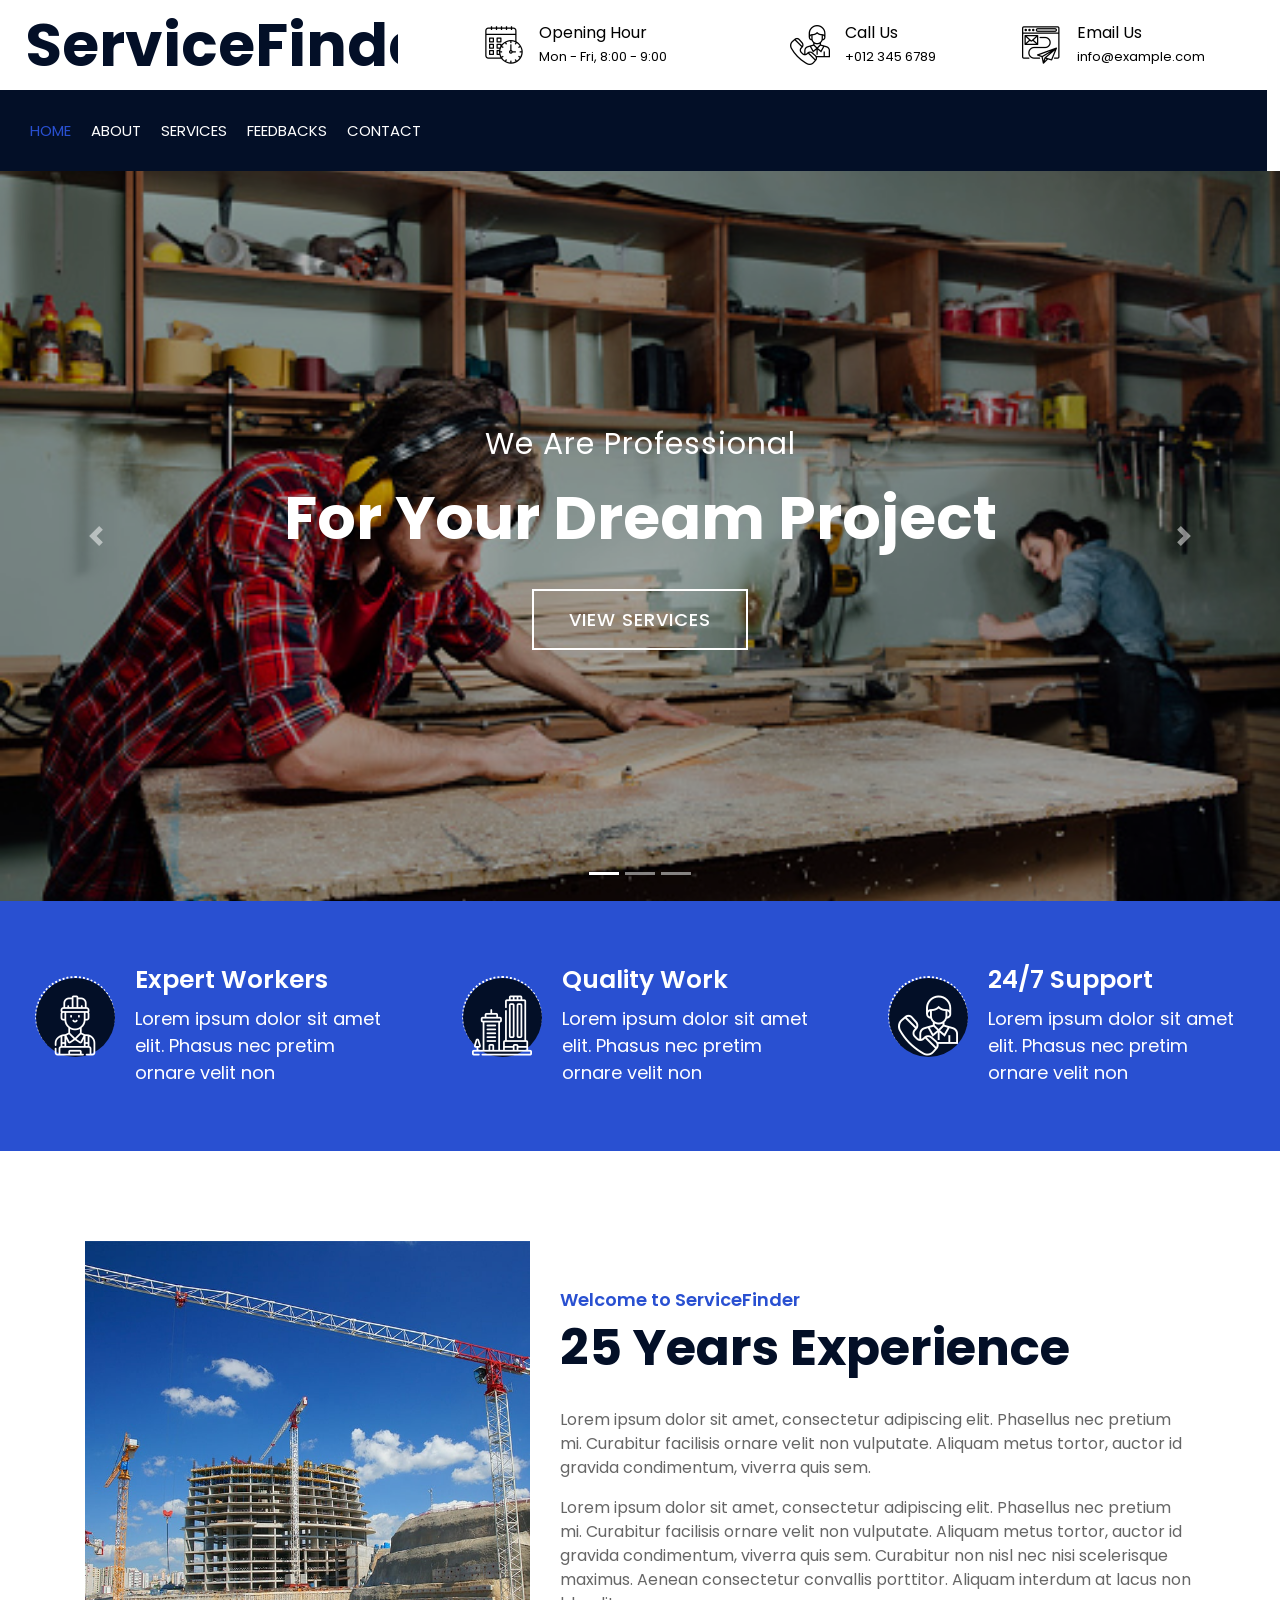
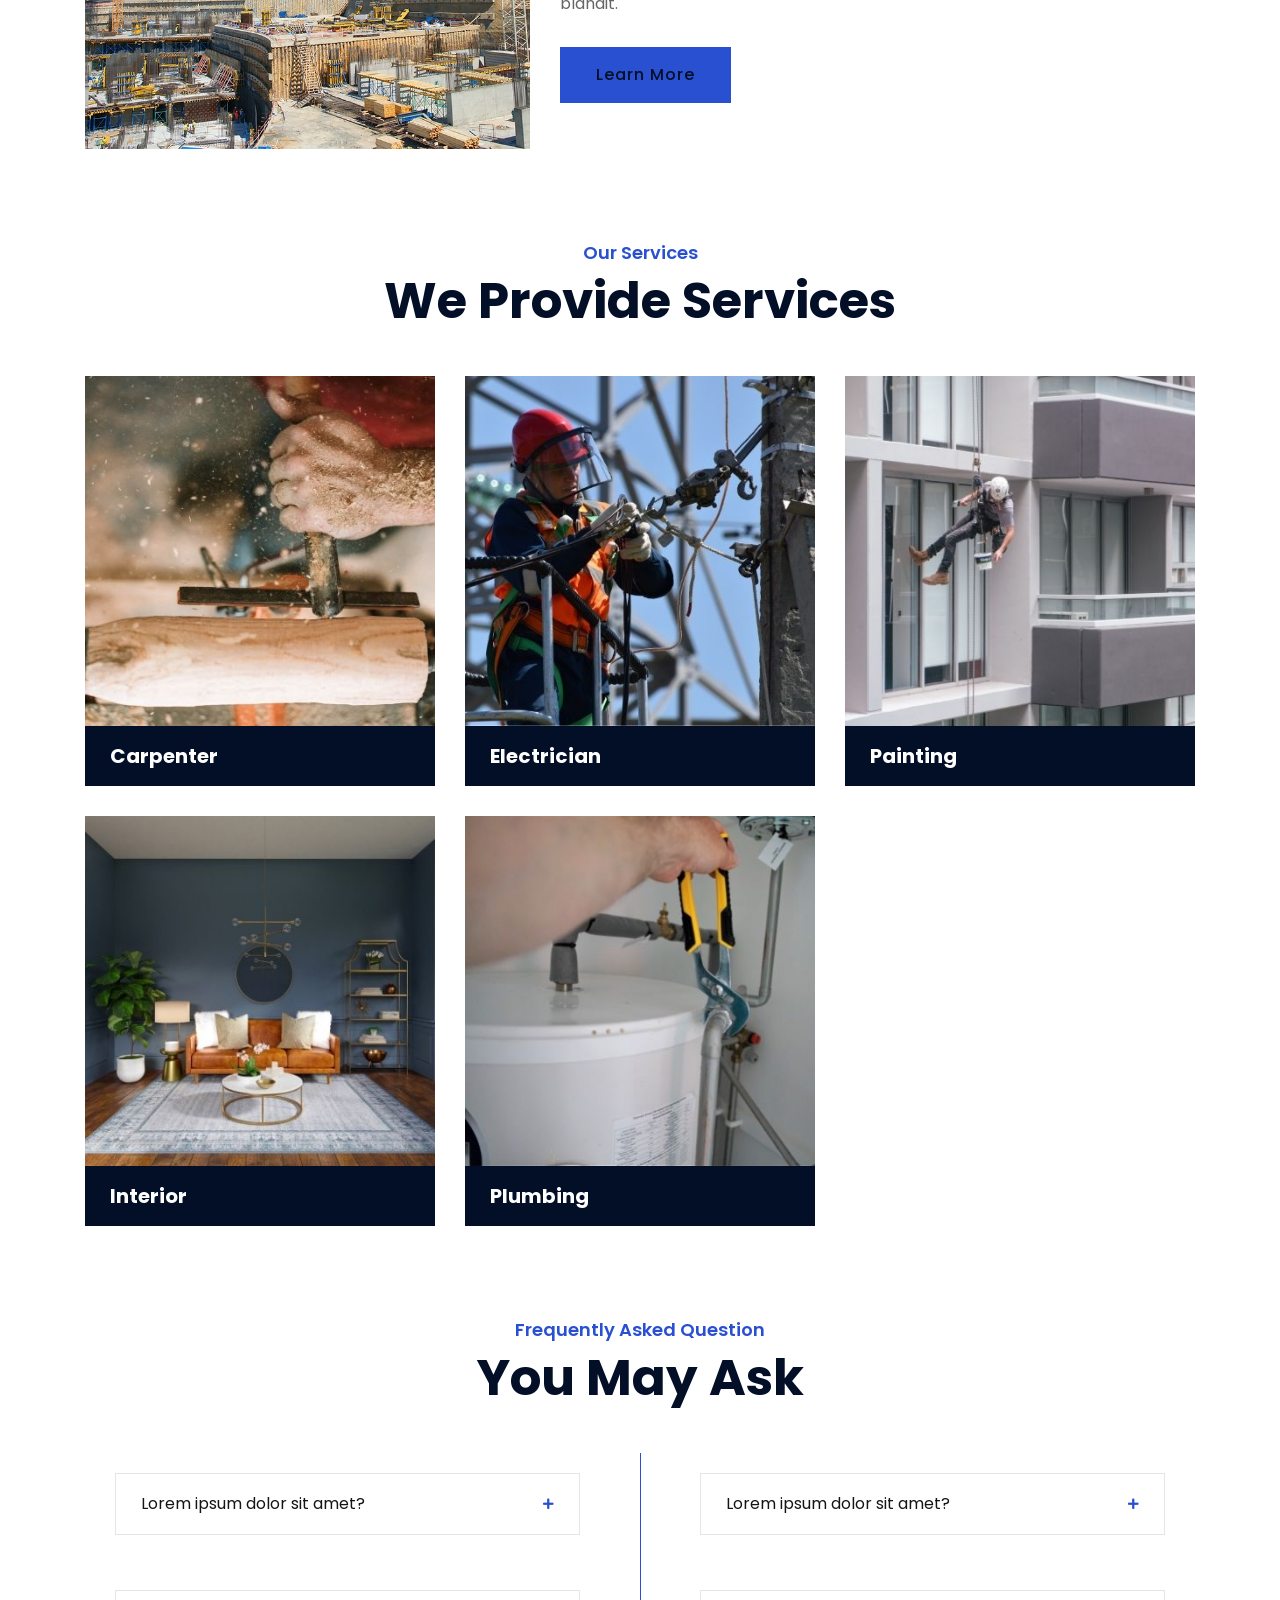
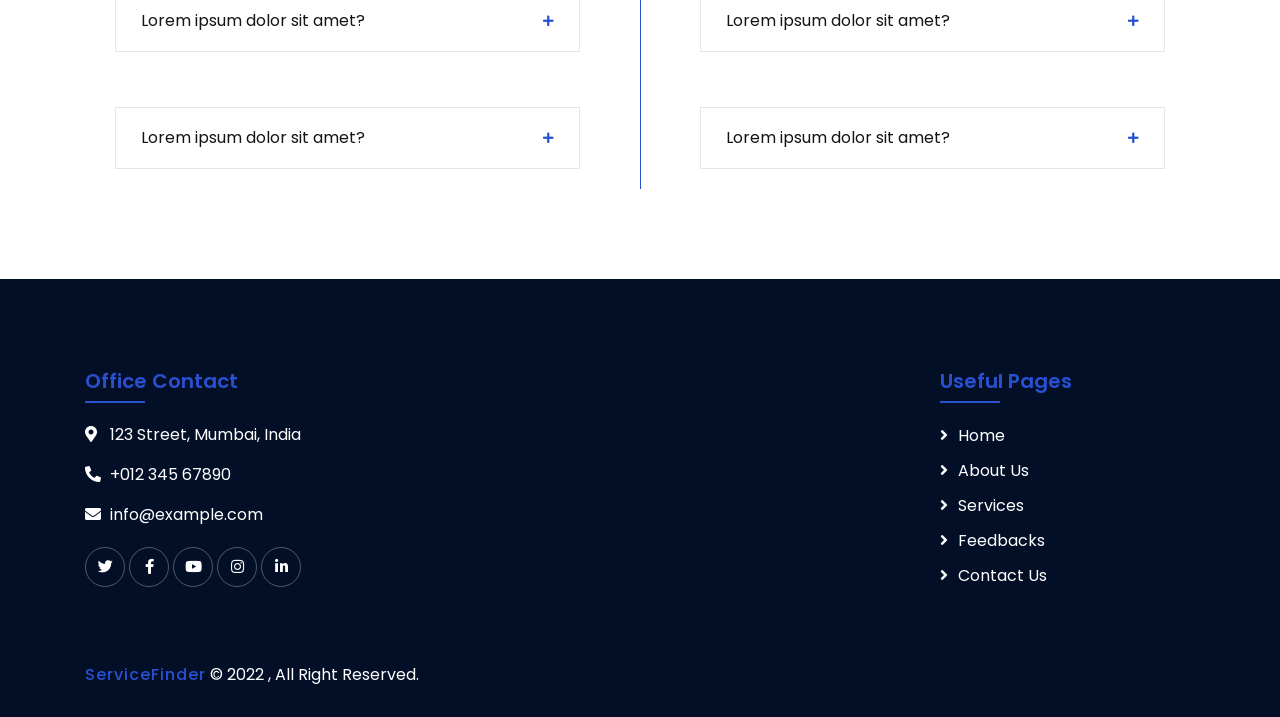
<file: index.html>
<!DOCTYPE html>
<html lang="en">
    <head>
        <meta charset="utf-8">
        <title>ServiceFinder - Online Home Services Company</title>
        <meta content="width=device-width, initial-scale=1.0" name="viewport">
        <meta content="Construction Company Website Template" name="keywords">
        <meta content="Construction Company Website Template" name="description">

        <!-- Favicon -->
        <link href="img/favicon.ico" rel="icon">

        <!-- Google Font -->
        <link href="https://fonts.googleapis.com/css2?family=Poppins:wght@100;200;300;400;500;600;700;800;900&display=swap" rel="stylesheet">

        <!-- CSS Libraries -->
        <link href="https://stackpath.bootstrapcdn.com/bootstrap/4.4.1/css/bootstrap.min.css" rel="stylesheet">
        <link href="https://cdnjs.cloudflare.com/ajax/libs/font-awesome/5.10.0/css/all.min.css" rel="stylesheet">
        <link href="lib/flaticon/font/flaticon.css" rel="stylesheet"> 
        <link href="lib/animate/animate.min.css" rel="stylesheet">
        <link href="lib/owlcarousel/assets/owl.carousel.min.css" rel="stylesheet">
        <link href="lib/lightbox/css/lightbox.min.css" rel="stylesheet">
        <link href="lib/slick/slick.css" rel="stylesheet">
        <link href="lib/slick/slick-theme.css" rel="stylesheet">

        <!-- Template Stylesheet -->
        <link href="css/style.css" rel="stylesheet">
    </head>

    <body>
        <div>
            <!-- Top Bar Start -->
            <div class="top-bar">
                <div class="container-fluid">
                    <div class="row align-items-center">
                        <div class="col-lg-4 col-md-12">
                            <div class="logo">
                                <a href="index.html">
                                    <h1>ServiceFinder</h1>
                                </a>
                            </div>
                        </div>
                        <div class="col-lg-8 col-md-7 d-none d-lg-block">
                            <div class="row">
                                <div class="col-4">
                                    <div class="top-bar-item">
                                        <div class="top-bar-icon">
                                            <i class="flaticon-calendar"></i>
                                        </div>
                                        <div class="top-bar-text">
                                            <h3>Opening Hour</h3>
                                            <p>Mon - Fri, 8:00 - 9:00</p>
                                        </div>
                                    </div>
                                </div>
                                <div class="col-4">
                                    <div class="top-bar-item">
                                        <div class="top-bar-icon">
                                            <i class="flaticon-call"></i>
                                        </div>
                                        <div class="top-bar-text">
                                            <h3>Call Us</h3>
                                            <p>+012 345 6789</p>
                                        </div>
                                    </div>
                                </div>
                                <div class="col-4">
                                    <div class="top-bar-item">
                                        <div class="top-bar-icon">
                                            <i class="flaticon-send-mail"></i>
                                        </div>
                                        <div class="top-bar-text text">
                                            <h3>Email Us</h3>
                                            <p>info@example.com</p>
                                        </div>
                                    </div>
                                </div>
                            </div>
                        </div>
                    </div>
                </div>
            </div>
            <!-- Top Bar End -->

            <!-- Nav Bar Start -->
            <div class="nav-bar">
                <div class="container-fluid">
                    <nav class="navbar navbar-expand-lg bg-dark navbar-dark">
                        <a href="#" class="navbar-brand">MENU</a>
                        <button type="button" class="navbar-toggler" data-toggle="collapse" data-target="#navbarCollapse">
                            <span class="navbar-toggler-icon"></span>
                        </button>

                        <div class="collapse navbar-collapse justify-content-between" id="navbarCollapse">
                            <div class="navbar-nav mr-auto">
                                <a href="index.html" class="nav-item nav-link active">Home</a>
                                <a href="about.html" class="nav-item nav-link">About</a>
                                <a href="service.html" class="nav-item nav-link">Services</a>
                                <a href="feedback.html" class="nav-item nav-link">Feedbacks</a>
                                <a href="contact.html" class="nav-item nav-link">Contact</a>
                            </div>
                        </div>
                    </nav>
                </div>
            </div>
            <!-- Nav Bar End -->


            <!-- Carousel Start -->
            <div id="carousel" class="carousel slide" data-ride="carousel">
                <ol class="carousel-indicators">
                    <li data-target="#carousel" data-slide-to="0" class="active"></li>
                    <li data-target="#carousel" data-slide-to="1"></li>
                    <li data-target="#carousel" data-slide-to="2"></li>
                </ol>
                <div class="carousel-inner">
                    <div class="carousel-item active">
                        <img src="img/carpenter2.jpg" alt="Carousel Image">
                        <div class="carousel-caption">
                            <p class="animated fadeInRight">We Are Professional</p>
                            <h1 class="animated fadeInLeft">For Your Dream Project</h1>
                            <a class="btn animated fadeInUp" href="service.html">View Services</a>
                        </div>
                    </div>

                    <div class="carousel-item">
                        <img src="img/carousel-2.jpg" alt="Carousel Image">
                        <div class="carousel-caption">
                            <p class="animated fadeInRight">Professional Builder</p>
                            <h1 class="animated fadeInLeft">We Build Your Home</h1>
                            <a class="btn animated fadeInUp" href="service.html">View Services</a>
                        </div>
                    </div>

                    <div class="carousel-item">
                        <img src="img/carousel-3.jpg" alt="Carousel Image">
                        <div class="carousel-caption">
                            <p class="animated fadeInRight">We Are Trusted</p>
                            <h1 class="animated fadeInLeft">For Your Dream Home</h1>
                            <a class="btn animated fadeInUp" href="service.html">View Services</a>
                        </div>
                    </div>
                </div>

                <a class="carousel-control-prev" href="#carousel" role="button" data-slide="prev">
                    <span class="carousel-control-prev-icon" aria-hidden="true"></span>
                    <span class="sr-only">Previous</span>
                </a>
                <a class="carousel-control-next" href="#carousel" role="button" data-slide="next">
                    <span class="carousel-control-next-icon" aria-hidden="true"></span>
                    <span class="sr-only">Next</span>
                </a>
            </div>
            <!-- Carousel End -->


            <!-- Feature Start-->
            <div class="feature">
                <div class="container-fluid">
                    <div class="row align-items-center">
                        <div class="col-lg-4 col-md-12">
                            <div class="feature-item">
                                <div class="feature-icon">
                                    <i class="flaticon-worker"></i>
                                </div>
                                <div class="feature-text">
                                    <h3>Expert Workers</h3>
                                    <p>Lorem ipsum dolor sit amet elit. Phasus nec pretim ornare velit non</p>
                                </div>
                            </div>
                        </div>
                        <div class="col-lg-4 col-md-12">
                            <div class="feature-item">
                                <div class="feature-icon">
                                    <i class="flaticon-building"></i>
                                </div>
                                <div class="feature-text">
                                    <h3>Quality Work</h3>
                                    <p>Lorem ipsum dolor sit amet elit. Phasus nec pretim ornare velit non</p>
                                </div>
                            </div>
                        </div>
                        <div class="col-lg-4 col-md-12">
                            <div class="feature-item">
                                <div class="feature-icon">
                                    <i class="flaticon-call"></i>
                                </div>
                                <div class="feature-text">
                                    <h3>24/7 Support</h3>
                                    <p>Lorem ipsum dolor sit amet elit. Phasus nec pretim ornare velit non</p>
                                </div>
                            </div>
                        </div>
                    </div>
                </div>
            </div>
            <!-- Feature End-->


            <!-- About Start -->
            <div class="about">
                <div class="container">
                    <div class="row align-items-center">
                        <div class="col-lg-5 col-md-6">
                            <div class="about-img">
                                <img src="img/about.jpg" alt="Image">
                            </div>
                        </div>
                        <div class="col-lg-7 col-md-6">
                            <div class="section-header text-left">
                                <p>Welcome to ServiceFinder</p>
                                <h2>25 Years Experience</h2>
                            </div>
                            <div class="about-text">
                                <p>
                                    Lorem ipsum dolor sit amet, consectetur adipiscing elit. Phasellus nec pretium mi. Curabitur facilisis ornare velit non vulputate. Aliquam metus tortor, auctor id gravida condimentum, viverra quis sem.
                                </p>
                                <p>
                                    Lorem ipsum dolor sit amet, consectetur adipiscing elit. Phasellus nec pretium mi. Curabitur facilisis ornare velit non vulputate. Aliquam metus tortor, auctor id gravida condimentum, viverra quis sem. Curabitur non nisl nec nisi scelerisque maximus. Aenean consectetur convallis porttitor. Aliquam interdum at lacus non blandit.
                                </p>
                                <a class="btn" href="about.html">Learn More</a>
                            </div>
                        </div>
                    </div>
                </div>
            </div>
            <!-- About End -->

            <!-- Service Start -->
            <div class="service">
                <div class="container">
                    <div class="section-header text-center">
                        <p>Our Services</p>
                        <h2>We Provide Services</h2>
                    </div>
                    <div class="row">
                        <div class="col-lg-4 col-md-6">
                            <div class="service-item">
                                <div class="service-img">
                                    <img src="img/carpenter.jpg" alt="Image">
                                    <div class="service-overlay">
                                        <p>
                                            Lorem ipsum dolor sit amet, consectetur adipiscing elit. Phasellus nec pretium mi. Curabitur facilisis ornare velit non vulputate. Aliquam metus tortor, auctor id gravida condimentum, viverra quis sem.
                                        </p>
                                    </div>
                                </div>
                                <div class="service-text">
                                    <a href="./carpenter.html">
                                        <h3 class="text-center">Carpenter</h3>
                                    </a>
                                </div>
                            </div>
                        </div>
                        <div class="col-lg-4 col-md-6">
                            <div class="service-item">
                                <div class="service-img">
                                    <img src="img/electric.jpg" alt="Image">
                                    <div class="service-overlay">
                                        <p>
                                            Lorem ipsum dolor sit amet, consectetur adipiscing elit. Phasellus nec pretium mi. Curabitur facilisis ornare velit non vulputate. Aliquam metus tortor, auctor id gravida condimentum, viverra quis sem.
                                        </p>
                                    </div>
                                </div>
                                <div class="service-text">
                                    <a href="./electrician.html">
                                        <h3 class="text-center">Electrician</h3>
                                    </a>
                                </div>
                            </div>
                        </div>
                        <div class="col-lg-4 col-md-6">
                            <div class="service-item">
                                <div class="service-img">
                                    <img src="img/painting.jpg" alt="Image">
                                    <div class="service-overlay">
                                        <p>
                                            Lorem ipsum dolor sit amet, consectetur adipiscing elit. Phasellus nec pretium mi. Curabitur facilisis ornare velit non vulputate. Aliquam metus tortor, auctor id gravida condimentum, viverra quis sem.
                                        </p>
                                    </div>
                                </div>
                                <div class="service-text">
                                    <a href="./painting.html">
                                        <h3 class="text-center">Painting</h3>
                                    </a>
                                </div>
                            </div>
                        </div>
                        <div class="col-lg-4 col-md-6">
                            <div class="service-item">
                                <div class="service-img">
                                    <img src="img/interior.jpg" alt="Image">
                                    <div class="service-overlay">
                                        <p>
                                            Lorem ipsum dolor sit amet, consectetur adipiscing elit. Phasellus nec pretium mi. Curabitur facilisis ornare velit non vulputate. Aliquam metus tortor, auctor id gravida condimentum, viverra quis sem.
                                        </p>
                                    </div>
                                </div>
                                <div class="service-text">
                                    <a href="./interior.html">
                                        <h3 class="text-center">Interior</h3>
                                    </a>
                                </div>
                            </div>
                        </div>
                        <div class="col-lg-4 col-md-6">
                            <div class="service-item">
                                <div class="service-img">
                                    <img src="img/plumbing.jpg" alt="Image">
                                    <div class="service-overlay">
                                        <p>
                                            Lorem ipsum dolor sit amet, consectetur adipiscing elit. Phasellus nec pretium mi. Curabitur facilisis ornare velit non vulputate. Aliquam metus tortor, auctor id gravida condimentum, viverra quis sem.
                                        </p>
                                    </div>
                                </div>
                                <div class="service-text">
                                    <a href="./plumbing.html">
                                        <h3 class="text-center">Plumbing</h3>
                                    </a>
                                </div>
                            </div>
                        </div>
                    </div>
                </div>
            </div>
            <!-- Service End -->
            
            <!-- FAQs Start -->
            <div class="faqs">
                <div class="container">
                    <div class="section-header text-center">
                        <p>Frequently Asked Question</p>
                        <h2>You May Ask</h2>
                    </div>
                    <div class="row">
                        <div class="col-md-6">
                            <div id="accordion-1">
                                <div class="card">
                                    <div class="card-header">
                                        <a class="card-link collapsed" data-toggle="collapse" href="#collapseOne">
                                            Lorem ipsum dolor sit amet?
                                        </a>
                                    </div>
                                    <div id="collapseOne" class="collapse" data-parent="#accordion-1">
                                        <div class="card-body">
                                            Lorem ipsum dolor sit amet, consectetur adipiscing elit. Phasellus nec pretium mi. Curabitur facilisis ornare velit non.
                                        </div>
                                    </div>
                                </div>
                                <div class="card">
                                    <div class="card-header">
                                        <a class="card-link collapsed" data-toggle="collapse" href="#collapseTwo">
                                            Lorem ipsum dolor sit amet?
                                        </a>
                                    </div>
                                    <div id="collapseTwo" class="collapse" data-parent="#accordion-1">
                                        <div class="card-body">
                                            Lorem ipsum dolor sit amet, consectetur adipiscing elit. Phasellus nec pretium mi. Curabitur facilisis ornare velit non.
                                        </div>
                                    </div>
                                </div>
                                <div class="card">
                                    <div class="card-header">
                                        <a class="card-link collapsed" data-toggle="collapse" href="#collapseThree">
                                            Lorem ipsum dolor sit amet?
                                        </a>
                                    </div>
                                    <div id="collapseThree" class="collapse" data-parent="#accordion-1">
                                        <div class="card-body">
                                            Lorem ipsum dolor sit amet, consectetur adipiscing elit. Phasellus nec pretium mi. Curabitur facilisis ornare velit non.
                                        </div>
                                    </div>
                                </div>
                            </div>
                        </div>
                        <div class="col-md-6">
                            <div id="accordion-2">
                                <div class="card">
                                    <div class="card-header">
                                        <a class="card-link collapsed" data-toggle="collapse" href="#collapseSix">
                                            Lorem ipsum dolor sit amet?
                                        </a>
                                    </div>
                                    <div id="collapseSix" class="collapse" data-parent="#accordion-2">
                                        <div class="card-body">
                                            Lorem ipsum dolor sit amet, consectetur adipiscing elit. Phasellus nec pretium mi. Curabitur facilisis ornare velit non.
                                        </div>
                                    </div>
                                </div>
                                <div class="card">
                                    <div class="card-header">
                                        <a class="card-link collapsed" data-toggle="collapse" href="#collapseSeven">
                                            Lorem ipsum dolor sit amet?
                                        </a>
                                    </div>
                                    <div id="collapseSeven" class="collapse" data-parent="#accordion-2">
                                        <div class="card-body">
                                            Lorem ipsum dolor sit amet, consectetur adipiscing elit. Phasellus nec pretium mi. Curabitur facilisis ornare velit non.
                                        </div>
                                    </div>
                                </div>
                                <div class="card">
                                    <div class="card-header">
                                        <a class="card-link collapsed" data-toggle="collapse" href="#collapseEight">
                                            Lorem ipsum dolor sit amet?
                                        </a>
                                    </div>
                                    <div id="collapseEight" class="collapse" data-parent="#accordion-2">
                                        <div class="card-body">
                                            Lorem ipsum dolor sit amet, consectetur adipiscing elit. Phasellus nec pretium mi. Curabitur facilisis ornare velit non.
                                        </div>
                                    </div>
                                </div>
                                
                                
                            </div>
                        </div>
                    </div>
                </div>
            </div>
            <!-- FAQs End -->

            <!-- Footer Start -->
            <div class="footer wow fadeIn" data-wow-delay="0.3s">
                <div class="container">
                    <div class="row">
                        <div class="col-md-6 col-lg-3">
                            <div class="footer-contact">
                                <h2>Office Contact</h2>
                                <p><i class="fa fa-map-marker-alt"></i>123 Street, Mumbai, India</p>
                                <p><i class="fa fa-phone-alt"></i>+012 345 67890</p>
                                <p><i class="fa fa-envelope"></i>info@example.com</p>
                                <div class="footer-social">
                                    <a href=""><i class="fab fa-twitter"></i></a>
                                    <a href=""><i class="fab fa-facebook-f"></i></a>
                                    <a href=""><i class="fab fa-youtube"></i></a>
                                    <a href=""><i class="fab fa-instagram"></i></a>
                                    <a href=""><i class="fab fa-linkedin-in"></i></a>
                                </div>
                            </div>
                        </div>
                        
                        <div class="col-lg-6"></div>
                        <div class="col-md-6 col-lg-3">
                            <div class="footer-link">
                                <h2>Useful Pages</h2>
                                <a href="./index.html">Home</a>
                                <a href="./about.html">About Us</a>
                                <a href="./service.html">Services</a>
                                <a href="./feedback.html">Feedbacks</a>
                                <a href="./contact.html">Contact Us</a>
                            </div>
                        </div>
                    </div>
                </div>
                <div class="container copyright">
                    <div class="row">
                        <div class="col-md-12">
                            <p><a href="#">ServiceFinder</a> &copy; 2022 , All Right Reserved.</p>
                        </div>
                    </div>
                </div>
            </div>
            <!-- Footer End -->

            <a href="#" class="back-to-top"><i class="fa fa-chevron-up"></i></a>
        </div>

        <!-- JavaScript Libraries -->
        <script src="https://code.jquery.com/jquery-3.4.1.min.js"></script>
        <script src="https://stackpath.bootstrapcdn.com/bootstrap/4.4.1/js/bootstrap.bundle.min.js"></script>
        <script src="lib/easing/easing.min.js"></script>
        <script src="lib/wow/wow.min.js"></script>
        <script src="lib/owlcarousel/owl.carousel.min.js"></script>
        <script src="lib/isotope/isotope.pkgd.min.js"></script>
        <script src="lib/lightbox/js/lightbox.min.js"></script>
        <script src="lib/waypoints/waypoints.min.js"></script>
        <script src="lib/counterup/counterup.min.js"></script>
        <script src="lib/slick/slick.min.js"></script>

        <!-- Template Javascript -->
        <script src="js/main.js"></script>
    </body>
</html>
</file>
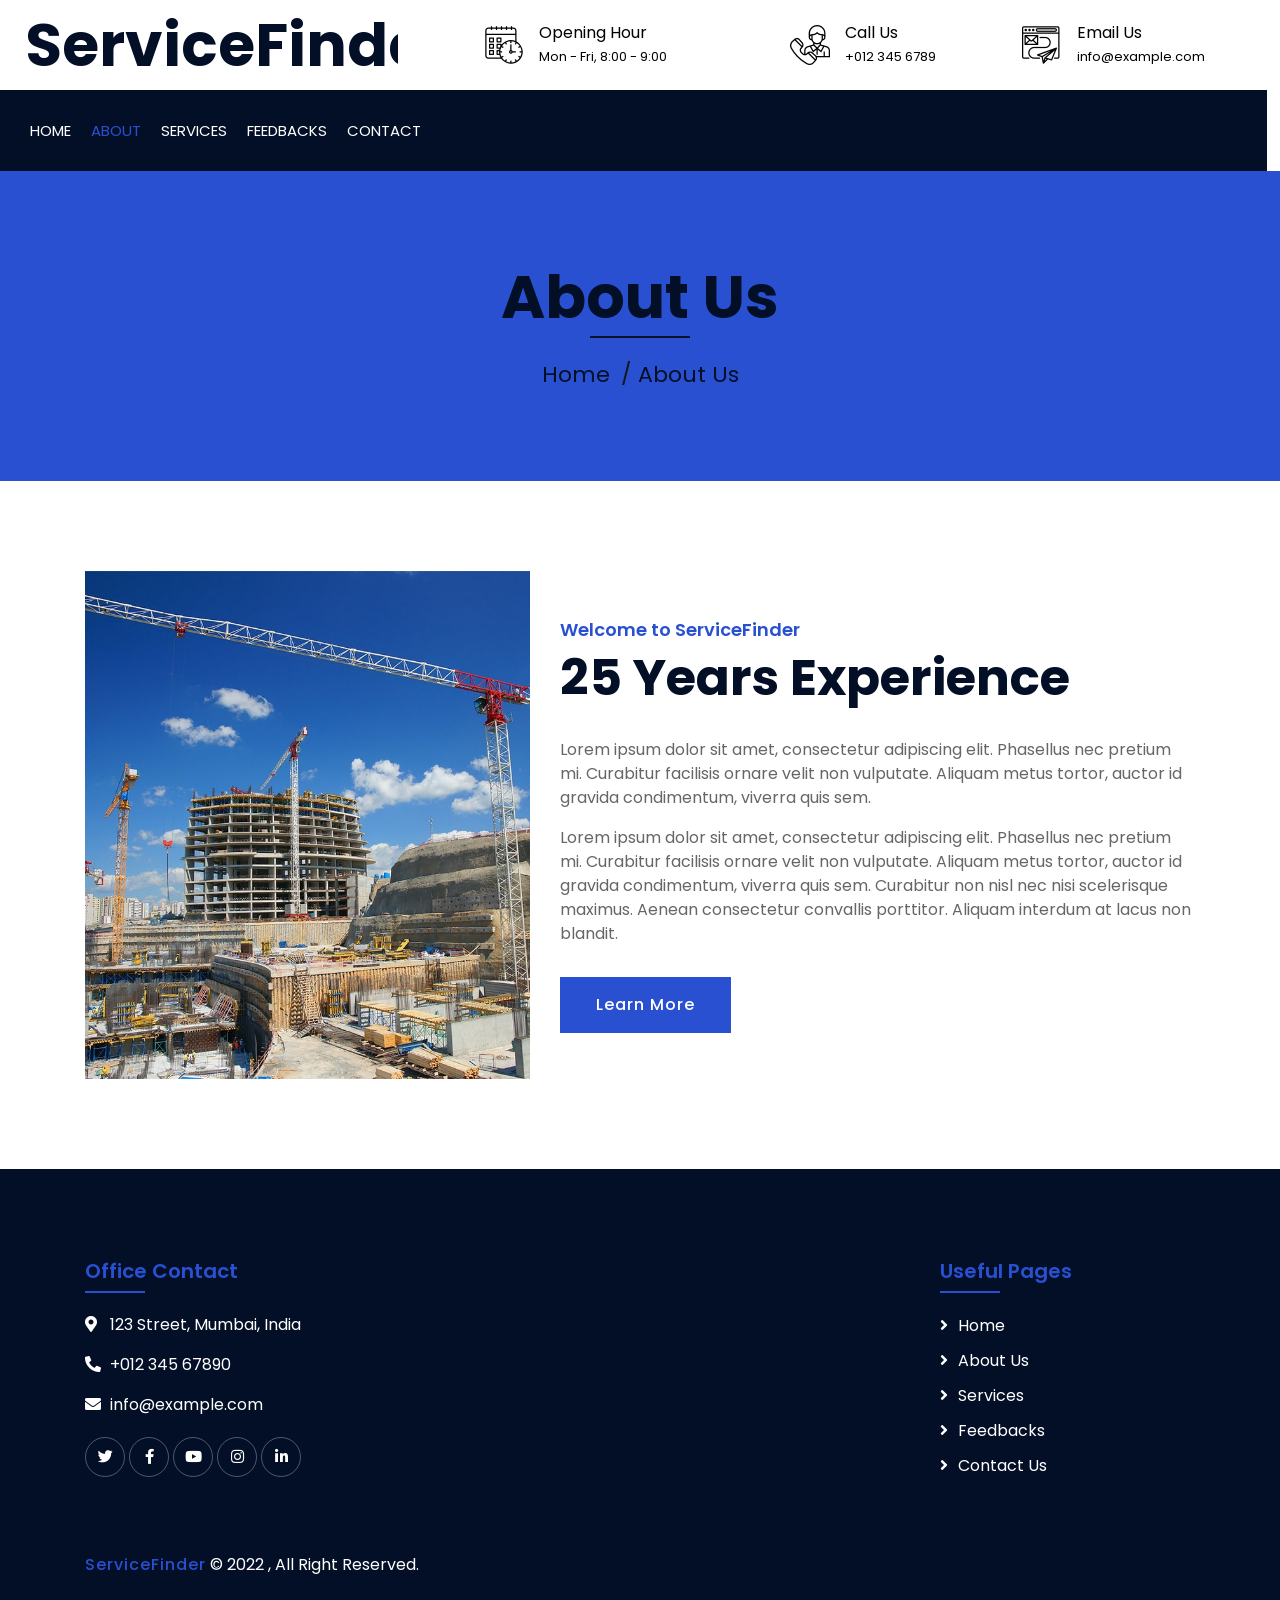
<file: about.html>
<!DOCTYPE html>
<html lang="en">
    <head>
        <meta charset="utf-8">
        <title>ServiceFinder / About</title>
        <meta content="width=device-width, initial-scale=1.0" name="viewport">
        <meta content="Construction Company Website Template" name="keywords">
        <meta content="Construction Company Website Template" name="description">

        <!-- Favicon -->
        <link href="img/favicon.ico" rel="icon">

        <!-- Google Font -->
        <link href="https://fonts.googleapis.com/css2?family=Poppins:wght@100;200;300;400;500;600;700;800;900&display=swap" rel="stylesheet">

        <!-- CSS Libraries -->
        <link href="https://stackpath.bootstrapcdn.com/bootstrap/4.4.1/css/bootstrap.min.css" rel="stylesheet">
        <link href="https://cdnjs.cloudflare.com/ajax/libs/font-awesome/5.10.0/css/all.min.css" rel="stylesheet">
        <link href="lib/flaticon/font/flaticon.css" rel="stylesheet"> 
        <link href="lib/animate/animate.min.css" rel="stylesheet">
        <link href="lib/owlcarousel/assets/owl.carousel.min.css" rel="stylesheet">
        <link href="lib/lightbox/css/lightbox.min.css" rel="stylesheet">
        <link href="lib/slick/slick.css" rel="stylesheet">
        <link href="lib/slick/slick-theme.css" rel="stylesheet">

        <!-- Template Stylesheet -->
        <link href="css/style.css" rel="stylesheet">
    </head>

    <body>
        <div>
            <!-- Top Bar Start -->
            <div class="top-bar">
                <div class="container-fluid">
                    <div class="row align-items-center">
                        <div class="col-lg-4 col-md-12">
                            <div class="logo">
                                <a href="index.html">
                                    <h1>ServiceFinder</h1>
                                </a>
                            </div>
                        </div>
                        <div class="col-lg-8 col-md-7 d-none d-lg-block">
                            <div class="row">
                                <div class="col-4">
                                    <div class="top-bar-item">
                                        <div class="top-bar-icon">
                                            <i class="flaticon-calendar"></i>
                                        </div>
                                        <div class="top-bar-text">
                                            <h3>Opening Hour</h3>
                                            <p>Mon - Fri, 8:00 - 9:00</p>
                                        </div>
                                    </div>
                                </div>
                                <div class="col-4">
                                    <div class="top-bar-item">
                                        <div class="top-bar-icon">
                                            <i class="flaticon-call"></i>
                                        </div>
                                        <div class="top-bar-text">
                                            <h3>Call Us</h3>
                                            <p>+012 345 6789</p>
                                        </div>
                                    </div>
                                </div>
                                <div class="col-4">
                                    <div class="top-bar-item">
                                        <div class="top-bar-icon">
                                            <i class="flaticon-send-mail"></i>
                                        </div>
                                        <div class="top-bar-text text">
                                            <h3>Email Us</h3>
                                            <p>info@example.com</p>
                                        </div>
                                    </div>
                                </div>
                            </div>
                        </div>
                    </div>
                </div>
            </div>
            <!-- Top Bar End -->

            <!-- Nav Bar Start -->
            <div class="nav-bar">
                <div class="container-fluid">
                    <nav class="navbar navbar-expand-lg bg-dark navbar-dark">
                        <a href="#" class="navbar-brand">MENU</a>
                        <button type="button" class="navbar-toggler" data-toggle="collapse" data-target="#navbarCollapse">
                            <span class="navbar-toggler-icon"></span>
                        </button>

                        <div class="collapse navbar-collapse justify-content-between" id="navbarCollapse">
                            <div class="navbar-nav mr-auto">
                                <a href="index.html" class="nav-item nav-link">Home</a>
                                <a href="about.html" class="nav-item nav-link active">About</a>
                                <a href="service.html" class="nav-item nav-link">Services</a>
                                <a href="feedback.html" class="nav-item nav-link">Feedbacks</a>
                                <a href="contact.html" class="nav-item nav-link">Contact</a>
                            </div>
                        </div>
                    </nav>
                </div>
            </div>
            
            <!-- Nav Bar End -->
            
            
            <!-- Page Header Start -->
            <div class="page-header">
                <div class="container">
                    <div class="row">
                        <div class="col-12">
                            <h2>About Us</h2>
                        </div>
                        <div class="col-12">
                            <a href="">Home</a>
                            <a href="">About Us</a>
                        </div>
                    </div>
                </div>
            </div>
            <!-- Page Header End -->


            <!-- About Start -->
            <div class="about">
                <div class="container">
                    <div class="row align-items-center">
                        <div class="col-lg-5 col-md-6">
                            <div class="about-img">
                                <img src="img/about.jpg" alt="Image">
                            </div>
                        </div>
                        <div class="col-lg-7 col-md-6">
                            <div class="section-header text-left">
                                <p>Welcome to ServiceFinder</p>
                                <h2>25 Years Experience</h2>
                            </div>
                            <div class="about-text">
                                <p>
                                    Lorem ipsum dolor sit amet, consectetur adipiscing elit. Phasellus nec pretium mi. Curabitur facilisis ornare velit non vulputate. Aliquam metus tortor, auctor id gravida condimentum, viverra quis sem.
                                </p>
                                <p>
                                    Lorem ipsum dolor sit amet, consectetur adipiscing elit. Phasellus nec pretium mi. Curabitur facilisis ornare velit non vulputate. Aliquam metus tortor, auctor id gravida condimentum, viverra quis sem. Curabitur non nisl nec nisi scelerisque maximus. Aenean consectetur convallis porttitor. Aliquam interdum at lacus non blandit.
                                </p>
                                <a class="btn text-white" href="">Learn More</a>
                            </div>
                        </div>
                    </div>
                </div>
            </div>
            <!-- About End -->
            
            

            <!-- Footer Start -->
            <div class="footer wow fadeIn" data-wow-delay="0.3s">
                <div class="container">
                    <div class="row">
                        <div class="col-md-6 col-lg-3">
                            <div class="footer-contact">
                                <h2>Office Contact</h2>
                                <p><i class="fa fa-map-marker-alt"></i>123 Street, Mumbai, India</p>
                                <p><i class="fa fa-phone-alt"></i>+012 345 67890</p>
                                <p><i class="fa fa-envelope"></i>info@example.com</p>
                                <div class="footer-social">
                                    <a href=""><i class="fab fa-twitter"></i></a>
                                    <a href=""><i class="fab fa-facebook-f"></i></a>
                                    <a href=""><i class="fab fa-youtube"></i></a>
                                    <a href=""><i class="fab fa-instagram"></i></a>
                                    <a href=""><i class="fab fa-linkedin-in"></i></a>
                                </div>
                            </div>
                        </div>
                        
                        <div class="col-lg-6"></div>
                        <div class="col-md-6 col-lg-3">
                            <div class="footer-link">
                                <h2>Useful Pages</h2>
                                <a href="./index.html">Home</a>
                                <a href="./about.html">About Us</a>
                                <a href="./service.html">Services</a>
                                <a href="./feedback.html">Feedbacks</a>
                                <a href="./contact.html">Contact Us</a>
                            </div>
                        </div>
                    </div>
                </div>
                <div class="container copyright">
                    <div class="row">
                        <div class="col-md-12">
                            <p><a href="#">ServiceFinder</a> &copy; 2022 , All Right Reserved.</p>
                        </div>
                    </div>
                </div>
            </div>
            <!-- Footer End -->

            <a href="#" class="back-to-top"><i class="fa fa-chevron-up"></i></a>
        </div>

        <!-- JavaScript Libraries -->
        <script src="https://code.jquery.com/jquery-3.4.1.min.js"></script>
        <script src="https://stackpath.bootstrapcdn.com/bootstrap/4.4.1/js/bootstrap.bundle.min.js"></script>
        <script src="lib/easing/easing.min.js"></script>
        <script src="lib/wow/wow.min.js"></script>
        <script src="lib/owlcarousel/owl.carousel.min.js"></script>
        <script src="lib/isotope/isotope.pkgd.min.js"></script>
        <script src="lib/lightbox/js/lightbox.min.js"></script>
        <script src="lib/waypoints/waypoints.min.js"></script>
        <script src="lib/counterup/counterup.min.js"></script>
        <script src="lib/slick/slick.min.js"></script>

        <!-- Template Javascript -->
        <script src="js/main.js"></script>
    </body>
</html>
</file>
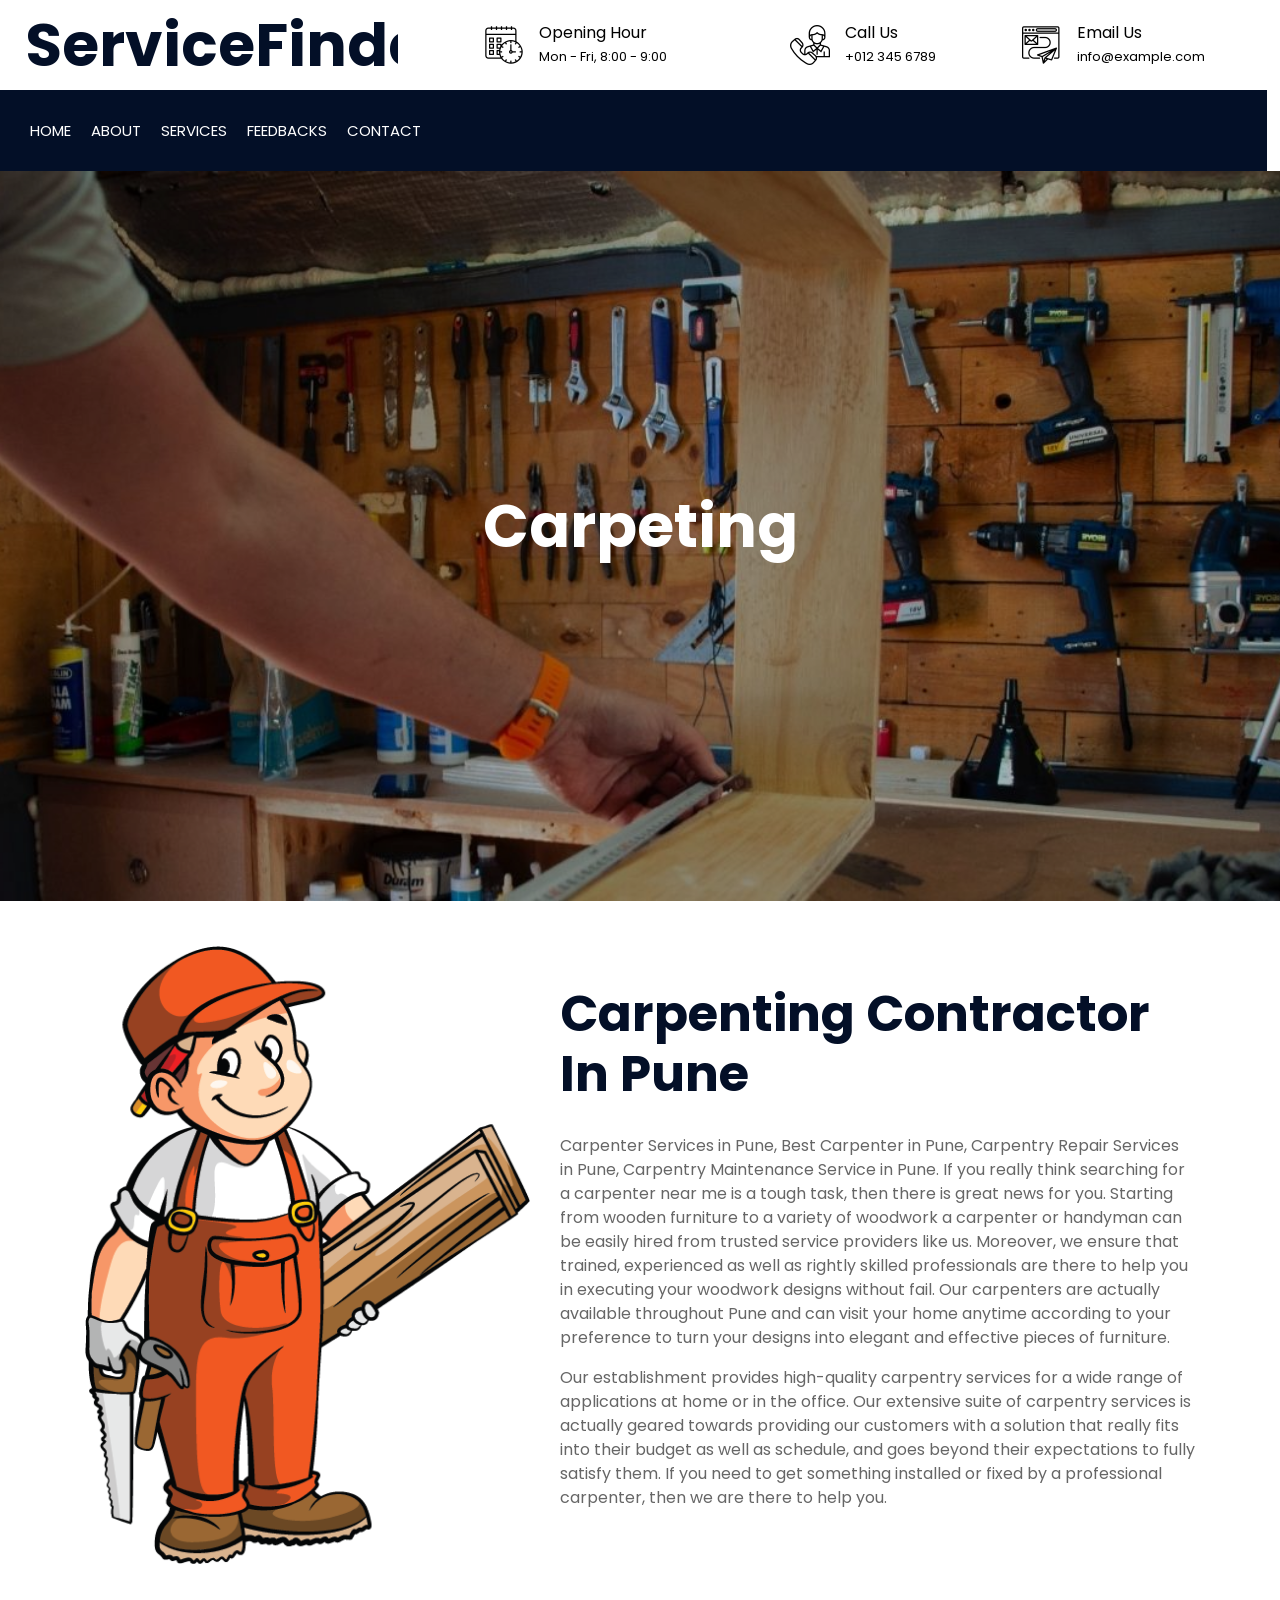
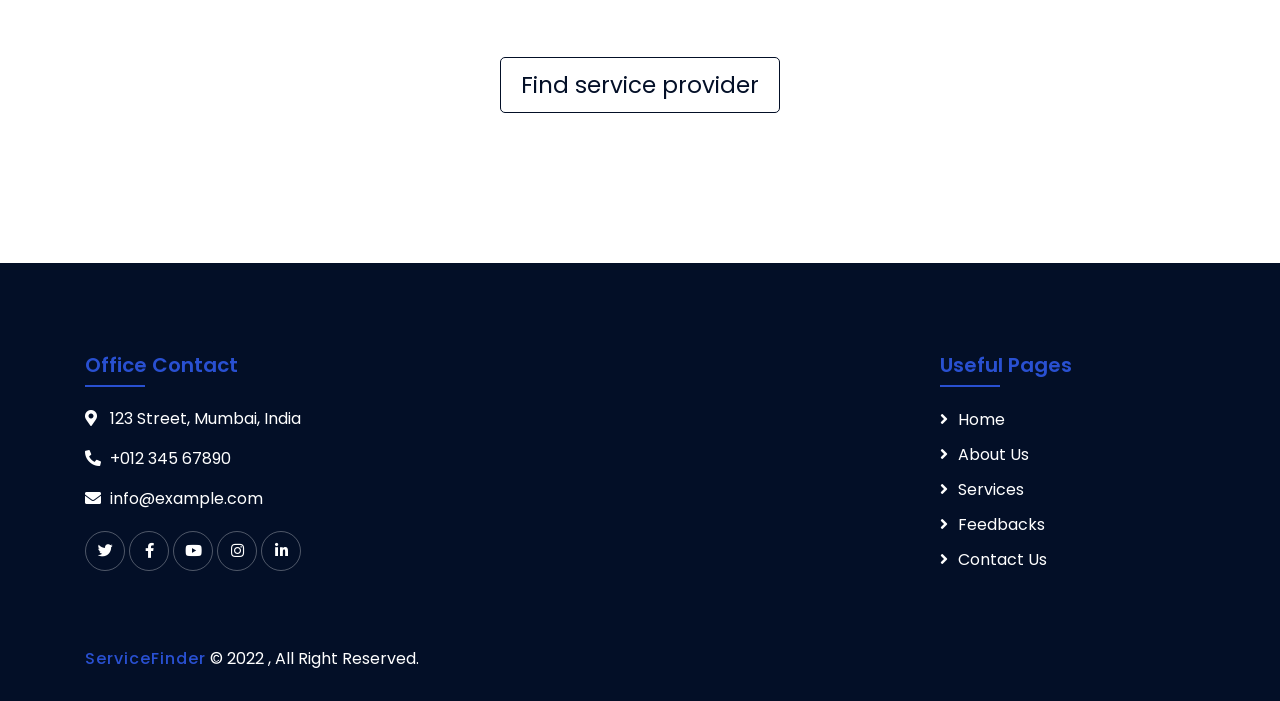
<file: carpenter.html>
<!DOCTYPE html>
<html lang="en">
    <head>
        <meta charset="utf-8">
        <title>Carpenter - Online Service Finder</title>
        <meta content="width=device-width, initial-scale=1.0" name="viewport">
        <meta content="Construction Company Website Template" name="keywords">
        <meta content="Construction Company Website Template" name="description">

        <!-- Favicon -->
        <link href="img/favicon.ico" rel="icon">

        <!-- Google Font -->
        <link href="https://fonts.googleapis.com/css2?family=Poppins:wght@100;200;300;400;500;600;700;800;900&display=swap" rel="stylesheet">

        <!-- CSS Libraries -->
        <link href="https://stackpath.bootstrapcdn.com/bootstrap/4.4.1/css/bootstrap.min.css" rel="stylesheet">
        <link href="https://cdnjs.cloudflare.com/ajax/libs/font-awesome/5.10.0/css/all.min.css" rel="stylesheet">
        <link href="lib/flaticon/font/flaticon.css" rel="stylesheet"> 
        <link href="lib/animate/animate.min.css" rel="stylesheet">
        <link href="lib/owlcarousel/assets/owl.carousel.min.css" rel="stylesheet">
        <link href="lib/lightbox/css/lightbox.min.css" rel="stylesheet">
        <link href="lib/slick/slick.css" rel="stylesheet">
        <link href="lib/slick/slick-theme.css" rel="stylesheet">

        <!-- Template Stylesheet -->
        <link href="css/style.css" rel="stylesheet">
    </head>

    <body>
        <div>
            <!-- Top Bar Start -->
            <div class="top-bar">
                <div class="container-fluid">
                    <div class="row align-items-center">
                        <div class="col-lg-4 col-md-12">
                            <div class="logo">
                                <a href="index.html">
                                    <h1>ServiceFinder</h1>
                                </a>
                            </div>
                        </div>
                        <div class="col-lg-8 col-md-7 d-none d-lg-block">
                            <div class="row">
                                <div class="col-4">
                                    <div class="top-bar-item">
                                        <div class="top-bar-icon">
                                            <i class="flaticon-calendar"></i>
                                        </div>
                                        <div class="top-bar-text">
                                            <h3>Opening Hour</h3>
                                            <p>Mon - Fri, 8:00 - 9:00</p>
                                        </div>
                                    </div>
                                </div>
                                <div class="col-4">
                                    <div class="top-bar-item">
                                        <div class="top-bar-icon">
                                            <i class="flaticon-call"></i>
                                        </div>
                                        <div class="top-bar-text">
                                            <h3>Call Us</h3>
                                            <p>+012 345 6789</p>
                                        </div>
                                    </div>
                                </div>
                                <div class="col-4">
                                    <div class="top-bar-item">
                                        <div class="top-bar-icon">
                                            <i class="flaticon-send-mail"></i>
                                        </div>
                                        <div class="top-bar-text text">
                                            <h3>Email Us</h3>
                                            <p>info@example.com</p>
                                        </div>
                                    </div>
                                </div>
                            </div>
                        </div>
                    </div>
                </div>
            </div>
            <!-- Top Bar End -->

            <!-- Nav Bar Start -->
            <div class="nav-bar">
                <div class="container-fluid">
                    <nav class="navbar navbar-expand-lg bg-dark navbar-dark">
                        <a href="#" class="navbar-brand">MENU</a>
                        <button type="button" class="navbar-toggler" data-toggle="collapse" data-target="#navbarCollapse">
                            <span class="navbar-toggler-icon"></span>
                        </button>
                        
                        <div class="collapse navbar-collapse justify-content-between" id="navbarCollapse">
                            <div class="navbar-nav mr-auto">
                                <a href="index.html" class="nav-item nav-link">Home</a>
                                <a href="about.html" class="nav-item nav-link">About</a>
                                <a href="service.html" class="nav-item nav-link">Services</a>
                                <a href="feedback.html" class="nav-item nav-link">Feedbacks</a>
                                <a href="contact.html" class="nav-item nav-link">Contact</a>
                            </div>
                        </div>
                    </nav>
                </div>
            </div>
            <!-- Nav Bar End -->


            <!-- Carousel Start -->
            <div id="carousel" class="carousel slide" data-ride="carousel">
                <div class="carousel-inner">
                    <div class="carousel-item active">
                        <img src="img/c5.jpg" alt="Carousel Image">
                        <div class="carousel-caption">
                            <p class="animated fadeInRight"> </p>
                            <h1 class="animated fadeInLeft">Carpeting</h1>
                        </div>
                    </div>
                </div>
            </div>
            <!-- Carousel End -->



             <!-- About Start -->
            <div class="about wow fadeInUp" data-wow-delay="0.1s">
                <div class="container">
                    <div class="row align-items-center">
                        <div class="col-lg-5 col-md-6">
                            <div class="about-img">
                                <img src="img/d3.png" alt="Image">
                            </div>
                        </div>
                        <div class="col-lg-7 col-md-6">
                            <div class="section-header text-left">
                              <!--   <p>Welcome to Builderz</p> -->
                                <h2>Carpenting Contractor In Pune</h2>
                            </div>
                            <div class="about-text">
                                <p>
                                   Carpenter Services in Pune, Best Carpenter in Pune, Carpentry Repair Services in Pune, Carpentry Maintenance Service in Pune. If you really think searching for a carpenter near me is a tough task, then there is great news for you. Starting from wooden furniture to a variety of woodwork a carpenter or handyman can be easily hired from trusted service providers like us. Moreover, we ensure that trained, experienced as well as rightly skilled professionals are there to help you in executing your woodwork designs without fail. Our carpenters are actually available throughout Pune and can visit your home anytime according to your preference to turn your designs into elegant and effective pieces of furniture.
                                </p>
                                <p>
                                   Our establishment provides high-quality carpentry services for a wide range of applications at home or in the office. Our extensive suite of carpentry services is actually geared towards providing our customers with a solution that really fits into their budget as well as schedule, and goes beyond their expectations to fully satisfy them. If you need to get something installed or fixed by a professional carpenter, then we are there to help you.
                                </p>
                                <!-- <a class="btn" href="">Learn More</a> -->
                            </div>
                        </div>
                    </div>
                </div>
            </div><br><br>
            <!-- About End -->  

            <!-- Button start  -->
            <div class="containerbtn">
                <a href="./customerinfo.html">
                    <button  class="findbtn findbtn1" type="submit">Find service provider</button>
                </a>
            </div>
            <!-- Button end  -->


            <!-- Footer Start -->
            <div class="footer wow fadeIn" data-wow-delay="0.3s">
                <div class="container">
                    <div class="row">
                        <div class="col-md-6 col-lg-3">
                            <div class="footer-contact">
                                <h2>Office Contact</h2>
                                <p><i class="fa fa-map-marker-alt"></i>123 Street, Mumbai, India</p>
                                <p><i class="fa fa-phone-alt"></i>+012 345 67890</p>
                                <p><i class="fa fa-envelope"></i>info@example.com</p>
                                <div class="footer-social">
                                    <a href=""><i class="fab fa-twitter"></i></a>
                                    <a href=""><i class="fab fa-facebook-f"></i></a>
                                    <a href=""><i class="fab fa-youtube"></i></a>
                                    <a href=""><i class="fab fa-instagram"></i></a>
                                    <a href=""><i class="fab fa-linkedin-in"></i></a>
                                </div>
                            </div>
                        </div>
                        
                        <div class="col-lg-6"></div>
                        <div class="col-md-6 col-lg-3">
                            <div class="footer-link">
                                <h2>Useful Pages</h2>
                                <a href="./index.html">Home</a>
                                <a href="./about.html">About Us</a>
                                <a href="./service.html">Services</a>
                                <a href="./feedback.html">Feedbacks</a>
                                <a href="./contact.html">Contact Us</a>
                            </div>
                        </div>
                    </div>
                </div>
                <div class="container copyright">
                    <div class="row">
                        <div class="col-md-12">
                            <p><a href="#">ServiceFinder</a> &copy; 2022 , All Right Reserved.</p>
                        </div>
                    </div>
                </div>
            </div>
            <!-- Footer End -->

            <a href="#" class="back-to-top"><i class="fa fa-chevron-up"></i></a>
        </div>

        <!-- JavaScript Libraries -->
        <script src="https://code.jquery.com/jquery-3.4.1.min.js"></script>
        <script src="https://stackpath.bootstrapcdn.com/bootstrap/4.4.1/js/bootstrap.bundle.min.js"></script>
        <script src="lib/easing/easing.min.js"></script>
        <script src="lib/wow/wow.min.js"></script>
        <script src="lib/owlcarousel/owl.carousel.min.js"></script>
        <script src="lib/isotope/isotope.pkgd.min.js"></script>
        <script src="lib/lightbox/js/lightbox.min.js"></script>
        <script src="lib/waypoints/waypoints.min.js"></script>
        <script src="lib/counterup/counterup.min.js"></script>
        <script src="lib/slick/slick.min.js"></script>

        <!-- Template Javascript -->
        <script src="js/main.js"></script>
    </body>
</html>
</file>
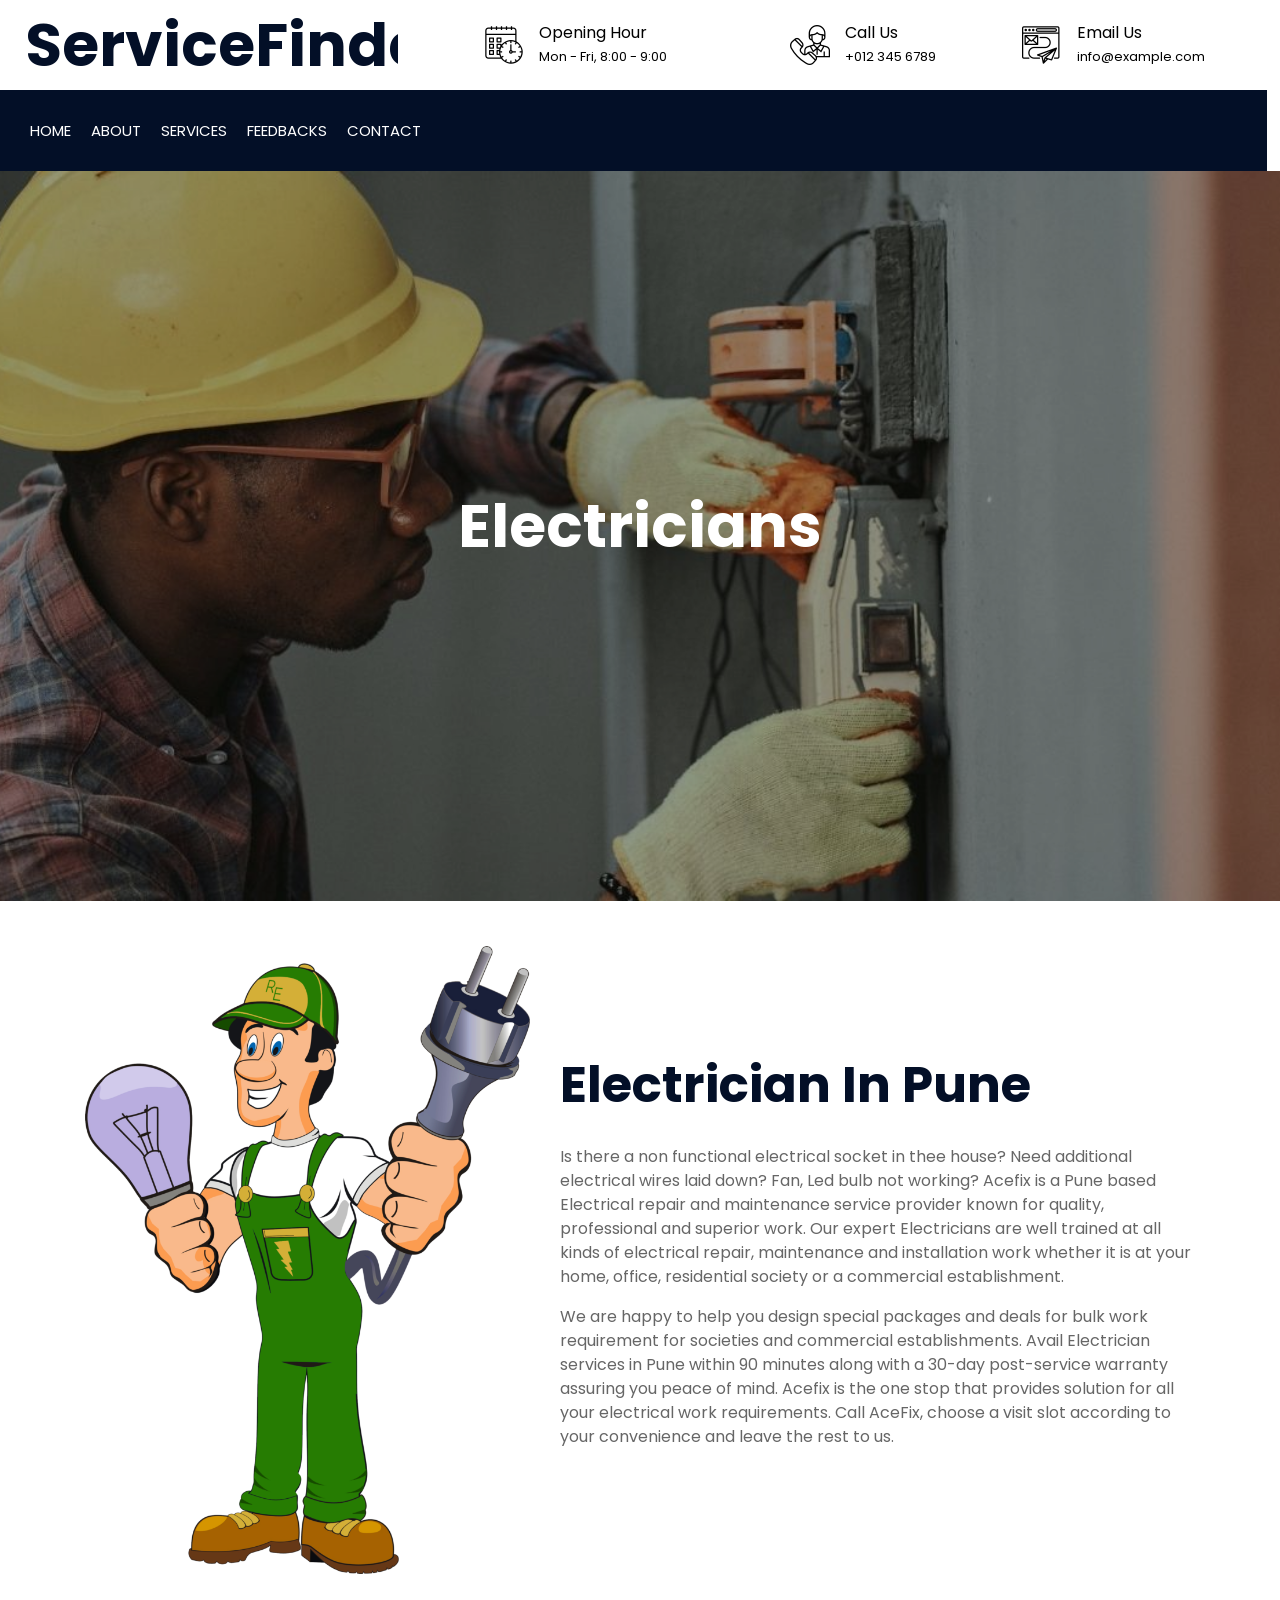
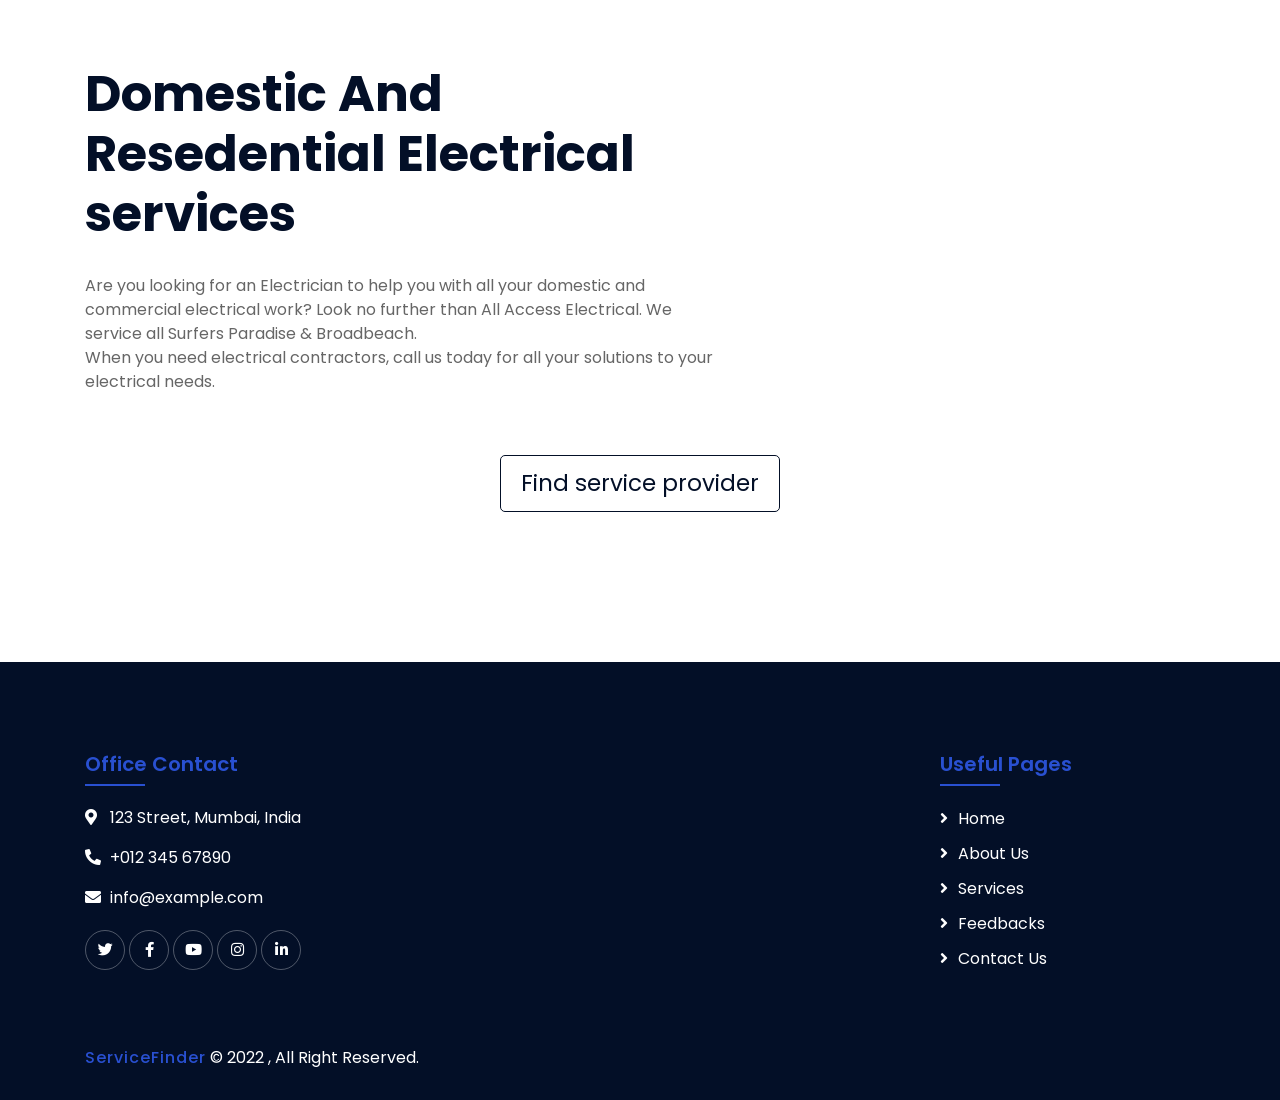
<file: electrician.html>
<!DOCTYPE html>
<html lang="en">
    <head>
        <meta charset="utf-8">
        <title>Electrician - Online Service Finder</title>
        <meta content="width=device-width, initial-scale=1.0" name="viewport">
        <meta content="Construction Company Website Template" name="keywords">
        <meta content="Construction Company Website Template" name="description">

        <!-- Favicon -->
        <link href="img/favicon.ico" rel="icon">

        <!-- Google Font -->
        <link href="https://fonts.googleapis.com/css2?family=Poppins:wght@100;200;300;400;500;600;700;800;900&display=swap" rel="stylesheet">

        <!-- CSS Libraries -->
        <link href="https://stackpath.bootstrapcdn.com/bootstrap/4.4.1/css/bootstrap.min.css" rel="stylesheet">
        <link href="https://cdnjs.cloudflare.com/ajax/libs/font-awesome/5.10.0/css/all.min.css" rel="stylesheet">
        <link href="lib/flaticon/font/flaticon.css" rel="stylesheet"> 
        <link href="lib/animate/animate.min.css" rel="stylesheet">
        <link href="lib/owlcarousel/assets/owl.carousel.min.css" rel="stylesheet">
        <link href="lib/lightbox/css/lightbox.min.css" rel="stylesheet">
        <link href="lib/slick/slick.css" rel="stylesheet">
        <link href="lib/slick/slick-theme.css" rel="stylesheet">

        <!-- Template Stylesheet -->
        <link href="css/style.css" rel="stylesheet">
    </head>

    <body>
        <div>
            <!-- Top Bar Start -->
            <div class="top-bar">
                <div class="container-fluid">
                    <div class="row align-items-center">
                        <div class="col-lg-4 col-md-12">
                            <div class="logo">
                                <a href="index.html">
                                    <h1>ServiceFinder</h1>
                                    <!-- <img src="img/logo.jpg" alt="Logo"> -->
                                </a>
                            </div>
                        </div>
                        <div class="col-lg-8 col-md-7 d-none d-lg-block">
                            <div class="row">
                                <div class="col-4">
                                    <div class="top-bar-item">
                                        <div class="top-bar-icon">
                                            <i class="flaticon-calendar"></i>
                                        </div>
                                        <div class="top-bar-text">
                                            <h3>Opening Hour</h3>
                                            <p>Mon - Fri, 8:00 - 9:00</p>
                                        </div>
                                    </div>
                                </div>
                                <div class="col-4">
                                    <div class="top-bar-item">
                                        <div class="top-bar-icon">
                                            <i class="flaticon-call"></i>
                                        </div>
                                        <div class="top-bar-text">
                                            <h3>Call Us</h3>
                                            <p>+012 345 6789</p>
                                        </div>
                                    </div>
                                </div>
                                <div class="col-4">
                                    <div class="top-bar-item">
                                        <div class="top-bar-icon">
                                            <i class="flaticon-send-mail"></i>
                                        </div>
                                        <div class="top-bar-text text">
                                            <h3>Email Us</h3>
                                            <p>info@example.com</p>
                                        </div>
                                    </div>
                                </div>
                            </div>
                        </div>
                    </div>
                </div>
            </div>
            <!-- Top Bar End -->

            <!-- Nav Bar Start -->
            <div class="nav-bar">
                <div class="container-fluid">
                    <nav class="navbar navbar-expand-lg bg-dark navbar-dark">
                        <a href="#" class="navbar-brand">MENU</a>
                        <button type="button" class="navbar-toggler" data-toggle="collapse" data-target="#navbarCollapse">
                            <span class="navbar-toggler-icon"></span>
                        </button>
                        
                        <div class="collapse navbar-collapse justify-content-between" id="navbarCollapse">
                            <div class="navbar-nav mr-auto">
                                <a href="index.html" class="nav-item nav-link">Home</a>
                                <a href="about.html" class="nav-item nav-link">About</a>
                                <a href="service.html" class="nav-item nav-link">Services</a>
                                <a href="team.html" class="nav-item nav-link">Feedbacks</a>
                                <a href="contact.html" class="nav-item nav-link">Contact</a>
                            </div>
                            
                        </div>
                    </nav>
                </div>
            </div>
            <!-- Nav Bar End -->


            <!-- Carousel Start -->
            <div id="carousel" class="carousel slide" data-ride="carousel">
                <div class="carousel-inner">
                    <div class="carousel-item active">
                        <img src="img/c3.jpg" alt="Carousel Image">
                        <div class="carousel-caption">
                            <p class="animated fadeInRight"> </p>
                            <h1 class="animated fadeInLeft">Electricians</h1>
                        </div>
                    </div>
                </div>
            </div>
            <!-- Carousel End -->



             <!-- About Start -->
            <div class="about wow fadeInUp" data-wow-delay="0.1s">
                <div class="container">
                    <div class="row align-items-center">
                        <div class="col-lg-5 col-md-6">
                            <div class="about-img">
                                <img src="img/d6.png" alt="Image">
                            </div>
                        </div>
                        <div class="col-lg-7 col-md-6">
                            <div class="section-header text-left">
                                <h2>Electrician In Pune</h2>
                            </div>
                            <div class="about-text">
                                <p>
                                    Is there a non functional electrical socket in thee house? Need additional electrical wires laid down? Fan, Led bulb not working? Acefix is a Pune based Electrical repair and maintenance service provider known for quality, professional and superior work. Our expert Electricians are well trained at all kinds of electrical repair, maintenance and installation work whether it is at your home, office, residential society or a commercial establishment.
                                </p>
                                <p>
                                   We are happy to help you design special packages and deals for bulk work requirement for societies and commercial establishments. Avail Electrician services in Pune within 90 minutes along with a 30-day post-service warranty assuring you peace of mind. Acefix is the one stop that provides solution for all your electrical work requirements. Call AceFix, choose a visit slot according to your convenience and leave the rest to us.
                                </p>
                                <!-- <a class="btn" href="">Learn More</a> -->
                            </div>
                        </div>
                    </div>
                </div>
            </div>
            <!-- About End -->    

              <!-- About Start -->
            <div class="about wow fadeInUp" data-wow-delay="0.1s">
                <div class="container">
                    <div class="row align-items-center">
                        <div class="col-lg-7 col-md-6">
                            <div class="section-header text-left">
                                <h2>Domestic And Resedential Electrical services</h2>
                            </div>
                            <div class="about-text">
                                <p>
                                    Are you looking for an Electrician to help you with all your domestic and commercial electrical work? Look no further than All Access Electrical. We service all Surfers Paradise & Broadbeach.<br>When you need electrical contractors, call us today for all your solutions to your electrical needs.
                                </p>
                            </div>
                        </div>
                    </div>
                </div>
            </div>

            <!-- Button start  -->
            <div class="containerbtn" >
                <a href="./customerinfo.html">
                    <button  class="findbtn findbtn1" type="submit">Find service provider</button>
                </a>
            </div>
            <!-- Button end  -->


            <!-- Footer Start -->
            <div class="footer wow fadeIn" data-wow-delay="0.3s">
                <div class="container">
                    <div class="row">
                        <div class="col-md-6 col-lg-3">
                            <div class="footer-contact">
                                <h2>Office Contact</h2>
                                <p><i class="fa fa-map-marker-alt"></i>123 Street, Mumbai, India</p>
                                <p><i class="fa fa-phone-alt"></i>+012 345 67890</p>
                                <p><i class="fa fa-envelope"></i>info@example.com</p>
                                <div class="footer-social">
                                    <a href=""><i class="fab fa-twitter"></i></a>
                                    <a href=""><i class="fab fa-facebook-f"></i></a>
                                    <a href=""><i class="fab fa-youtube"></i></a>
                                    <a href=""><i class="fab fa-instagram"></i></a>
                                    <a href=""><i class="fab fa-linkedin-in"></i></a>
                                </div>
                            </div>
                        </div>
                        
                        <div class="col-lg-6"></div>
                        <div class="col-md-6 col-lg-3">
                            <div class="footer-link">
                                <h2>Useful Pages</h2>
                                <a href="./index.html">Home</a>
                                <a href="./about.html">About Us</a>
                                <a href="./service.html">Services</a>
                                <a href="./feedback.html">Feedbacks</a>
                                <a href="./contact.html">Contact Us</a>
                            </div>
                        </div>
                    </div>
                </div>
                <div class="container copyright">
                    <div class="row">
                        <div class="col-md-12">
                            <p><a href="#">ServiceFinder</a> &copy; 2022 , All Right Reserved.</p>
                        </div>
                    </div>
                </div>
            </div>
            <!-- Footer End -->

            <a href="#" class="back-to-top"><i class="fa fa-chevron-up"></i></a>
        </div>

        <!-- JavaScript Libraries -->
        <script src="https://code.jquery.com/jquery-3.4.1.min.js"></script>
        <script src="https://stackpath.bootstrapcdn.com/bootstrap/4.4.1/js/bootstrap.bundle.min.js"></script>
        <script src="lib/easing/easing.min.js"></script>
        <script src="lib/wow/wow.min.js"></script>
        <script src="lib/owlcarousel/owl.carousel.min.js"></script>
        <script src="lib/isotope/isotope.pkgd.min.js"></script>
        <script src="lib/lightbox/js/lightbox.min.js"></script>
        <script src="lib/waypoints/waypoints.min.js"></script>
        <script src="lib/counterup/counterup.min.js"></script>
        <script src="lib/slick/slick.min.js"></script>

        <!-- Template Javascript -->
        <script src="js/main.js"></script>
    </body>
</html>
</file>
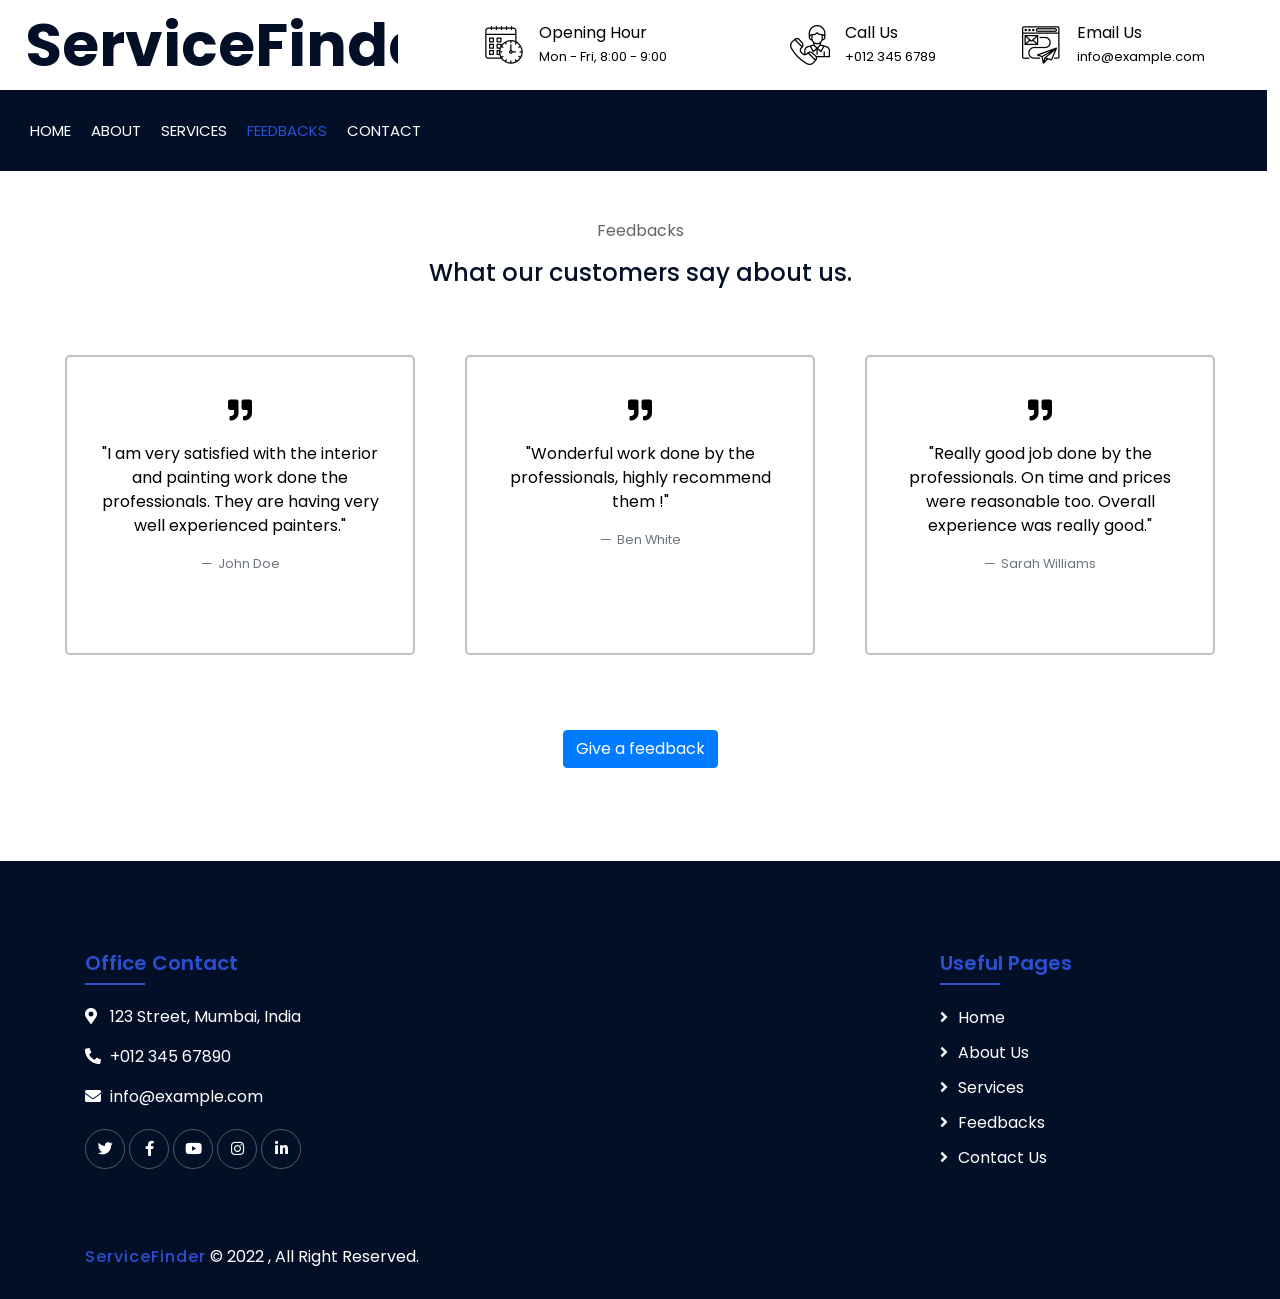
<file: feedback.html>
<!DOCTYPE html>
<html lang="en">
    <head>
        <meta charset="utf-8">
        <title>ServiceFinder / Feedbacks</title>
        <meta content="width=device-width, initial-scale=1.0" name="viewport">
        <meta content="Construction Company Website Template" name="keywords">
        <meta content="Construction Company Website Template" name="description">

        <!-- Favicon -->
        <link href="img/favicon.ico" rel="icon">

        <!-- Google Font -->
        <link href="https://fonts.googleapis.com/css2?family=Poppins:wght@100;200;300;400;500;600;700;800;900&display=swap" rel="stylesheet">

        <!-- CSS Libraries -->
        <link href="https://stackpath.bootstrapcdn.com/bootstrap/4.4.1/css/bootstrap.min.css" rel="stylesheet">
        <link href="https://cdnjs.cloudflare.com/ajax/libs/font-awesome/5.10.0/css/all.min.css" rel="stylesheet">
        <link href="lib/flaticon/font/flaticon.css" rel="stylesheet"> 
        <link href="lib/animate/animate.min.css" rel="stylesheet">
        <link href="lib/owlcarousel/assets/owl.carousel.min.css" rel="stylesheet">
        <link href="lib/lightbox/css/lightbox.min.css" rel="stylesheet">
        <link href="lib/slick/slick.css" rel="stylesheet">
        <link href="lib/slick/slick-theme.css" rel="stylesheet">

        <!-- Template Stylesheet -->
        <link href="css/style.css" rel="stylesheet">
    </head>

    <body>
        <div>
            <!-- Top Bar Start -->
            <div class="top-bar">
                <div class="container-fluid">
                    <div class="row align-items-center">
                        <div class="col-lg-4 col-md-12">
                            <div class="logo">
                                <a href="index.html">
                                    <h1>ServiceFinder</h1>
                                </a>
                            </div>
                        </div>
                        <div class="col-lg-8 col-md-7 d-none d-lg-block">
                            <div class="row">
                                <div class="col-4">
                                    <div class="top-bar-item">
                                        <div class="top-bar-icon">
                                            <i class="flaticon-calendar"></i>
                                        </div>
                                        <div class="top-bar-text">
                                            <h3>Opening Hour</h3>
                                            <p>Mon - Fri, 8:00 - 9:00</p>
                                        </div>
                                    </div>
                                </div>
                                <div class="col-4">
                                    <div class="top-bar-item">
                                        <div class="top-bar-icon">
                                            <i class="flaticon-call"></i>
                                        </div>
                                        <div class="top-bar-text">
                                            <h3>Call Us</h3>
                                            <p>+012 345 6789</p>
                                        </div>
                                    </div>
                                </div>
                                <div class="col-4">
                                    <div class="top-bar-item">
                                        <div class="top-bar-icon">
                                            <i class="flaticon-send-mail"></i>
                                        </div>
                                        <div class="top-bar-text text">
                                            <h3>Email Us</h3>
                                            <p>info@example.com</p>
                                        </div>
                                    </div>
                                </div>
                            </div>
                        </div>
                    </div>
                </div>
            </div>
            <!-- Top Bar End -->

            <!-- Nav Bar Start -->
            <div class="nav-bar">
                <div class="container-fluid">
                    <nav class="navbar navbar-expand-lg bg-dark navbar-dark">
                        <a href="#" class="navbar-brand">MENU</a>
                        <button type="button" class="navbar-toggler" data-toggle="collapse" data-target="#navbarCollapse">
                            <span class="navbar-toggler-icon"></span>
                        </button>

                        <div class="collapse navbar-collapse justify-content-between" id="navbarCollapse">
                            <div class="navbar-nav mr-auto">
                                <a href="index.html" class="nav-item nav-link">Home</a>
                                <a href="about.html" class="nav-item nav-link">About</a>
                                <a href="service.html" class="nav-item nav-link">Services</a>
                                <a href="team.html" class="nav-item nav-link active">Feedbacks</a>
                                <a href="contact.html" class="nav-item nav-link">Contact</a>
                            </div>
                        </div>
                    </nav>
                </div>
            </div>
            <!-- Nav Bar End -->

            <div class="feedback-section row py-5">
                <p class="text-center col-lg-12">Feedbacks</p>
                <h4 class="text-center col-lg-12">What our customers say about us.</h4>
                <div class="row feedback-inner mx-auto">
                    <div class="feedback">
                        <figure class="text-center">
                            <i class="fas fa-quote-right"></i>
                            <blockquote class="review blockquote">
                              <p>"I am very satisfied with the interior and painting work done the professionals. They are having very well experienced painters."</p>
                            </blockquote>
                            <figcaption class="blockquote-footer">
                              John Doe</cite>
                            </figcaption>
                          </figure>
                    </div>
                    <div class="feedback">
                        <figure class="text-center">
                            <i class="fas fa-quote-right"></i>
                            <blockquote class="review blockquote">
                              <p>"Wonderful work done by the professionals, highly recommend them !"</p>
                              
                            </blockquote>
                            <figcaption class="blockquote-footer">
                              Ben White</cite>
                            </figcaption>
                          </figure>
                    </div>
                    <div class="feedback">
                        <figure class="text-center">
                            <i class="fas fa-quote-right"></i>
                            <blockquote class="review blockquote">
                              <p>"Really good job done by the professionals. On time and prices were reasonable too. Overall experience was really good."</p>
                            </blockquote>
                            <figcaption class="blockquote-footer">
                              Sarah Williams</cite>
                            </figcaption>
                          </figure>
                    </div>
                </div>
                <div class="col-lg-12 text-center">
                    <a href="sendfeedback.html">
                        <button class="btn btn-primary">Give a feedback</button>
                    </a>
                </div>
            </div>

            <!-- Footer Start -->
            <div class="footer wow fadeIn" data-wow-delay="0.3s">
                <div class="container">
                    <div class="row">
                        <div class="col-md-6 col-lg-3">
                            <div class="footer-contact">
                                <h2>Office Contact</h2>
                                <p><i class="fa fa-map-marker-alt"></i>123 Street, Mumbai, India</p>
                                <p><i class="fa fa-phone-alt"></i>+012 345 67890</p>
                                <p><i class="fa fa-envelope"></i>info@example.com</p>
                                <div class="footer-social">
                                    <a href=""><i class="fab fa-twitter"></i></a>
                                    <a href=""><i class="fab fa-facebook-f"></i></a>
                                    <a href=""><i class="fab fa-youtube"></i></a>
                                    <a href=""><i class="fab fa-instagram"></i></a>
                                    <a href=""><i class="fab fa-linkedin-in"></i></a>
                                </div>
                            </div>
                        </div>
                        
                        <div class="col-lg-6"></div>
                        <div class="col-md-6 col-lg-3">
                            <div class="footer-link">
                                <h2>Useful Pages</h2>
                                <a href="./index.html">Home</a>
                                <a href="./about.html">About Us</a>
                                <a href="./service.html">Services</a>
                                <a href="./feedback.html">Feedbacks</a>
                                <a href="./contact.html">Contact Us</a>
                            </div>
                        </div>
                    </div>
                </div>
                <div class="container copyright">
                    <div class="row">
                        <div class="col-md-12">
                            <p><a href="#">ServiceFinder</a> &copy; 2022 , All Right Reserved.</p>
                        </div>
                    </div>
                </div>
            </div>
            <!-- Footer End -->

            <a href="#" class="back-to-top"><i class="fa fa-chevron-up"></i></a>
        </div>

        <!-- JavaScript Libraries -->
        <script src="https://code.jquery.com/jquery-3.4.1.min.js"></script>
        <script src="https://stackpath.bootstrapcdn.com/bootstrap/4.4.1/js/bootstrap.bundle.min.js"></script>
        <script src="lib/easing/easing.min.js"></script>
        <script src="lib/wow/wow.min.js"></script>
        <script src="lib/owlcarousel/owl.carousel.min.js"></script>
        <script src="lib/isotope/isotope.pkgd.min.js"></script>
        <script src="lib/lightbox/js/lightbox.min.js"></script>
        <script src="lib/waypoints/waypoints.min.js"></script>
        <script src="lib/counterup/counterup.min.js"></script>
        <script src="lib/slick/slick.min.js"></script>

        <!-- Template Javascript -->
        <script src="js/main.js"></script>
    </body>
</html>
<!-- 
    <section class="home-testimonial">
    <div class="container-fluid">
        <div class="row d-flex justify-content-center testimonial-pos">
            <div class="col-md-12 pt-4 d-flex justify-content-center">
                <h3>Testimonials</h3>
            </div>
            <div class="col-md-12 d-flex justify-content-center">
                <h2>Explore the students experience</h2>
            </div>
        </div>
        <section class="home-testimonial-bottom">
            <div class="container testimonial-inner">
                <div class="row d-flex justify-content-center">
                    <div class="col-md-4 style-3">
                        <div class="tour-item ">
                            <div class="tour-desc bg-white">
                                <div class="tour-text color-grey-3 text-center">“At this School, our mission is to balance a rigorous comprehensive college preparatory curriculum with healthy social and emotional development.”</div>
                                <div class="d-flex justify-content-center pt-2 pb-2"><img class="tm-people" src="https://images.pexels.com/photos/6625914/pexels-photo-6625914.jpeg" alt=""></div>
                                <div class="link-name d-flex justify-content-center">Balbir Kaur</div>
                                <div class="link-position d-flex justify-content-center">Student</div>
                            </div>
                        </div>
                    </div>
                    <div class="col-md-4 style-3">
                        <div class="tour-item ">
                            <div class="tour-desc bg-white">
                                <div class="tour-text color-grey-3 text-center">“At this School, our mission is to balance a rigorous comprehensive college preparatory curriculum with healthy social and emotional development.”</div>
                                <div class="d-flex justify-content-center pt-2 pb-2"><img class="tm-people" src="https://images.pexels.com/photos/415829/pexels-photo-415829.jpeg?auto=compress&cs=tinysrgb&dpr=1&w=500" alt=""></div>
                                <div class="link-name d-flex justify-content-center">Balbir Kaur</div>
                                <div class="link-position d-flex justify-content-center">Student</div>
                            </div>
                        </div>
                    </div>
                    <div class="col-md-4 style-3">
                        <div class="tour-item ">
                            <div class="tour-desc bg-white">
                                <div class="tour-text color-grey-3 text-center">“At this School, our mission is to balance a rigorous comprehensive college preparatory curriculum with healthy social and emotional development.”</div>
                                <div class="d-flex justify-content-center pt-2 pb-2"><img class="tm-people" src="https://images.pexels.com/photos/4946604/pexels-photo-4946604.jpeg?auto=compress&cs=tinysrgb&dpr=1&w=500" alt=""></div>
                                <div class="link-name d-flex justify-content-center">Balbir Kaur</div>
                                <div class="link-position d-flex justify-content-center">Student</div>
                            </div>
                        </div>
                    </div>
                </div>
        </section>
</section>
 -->
</file>
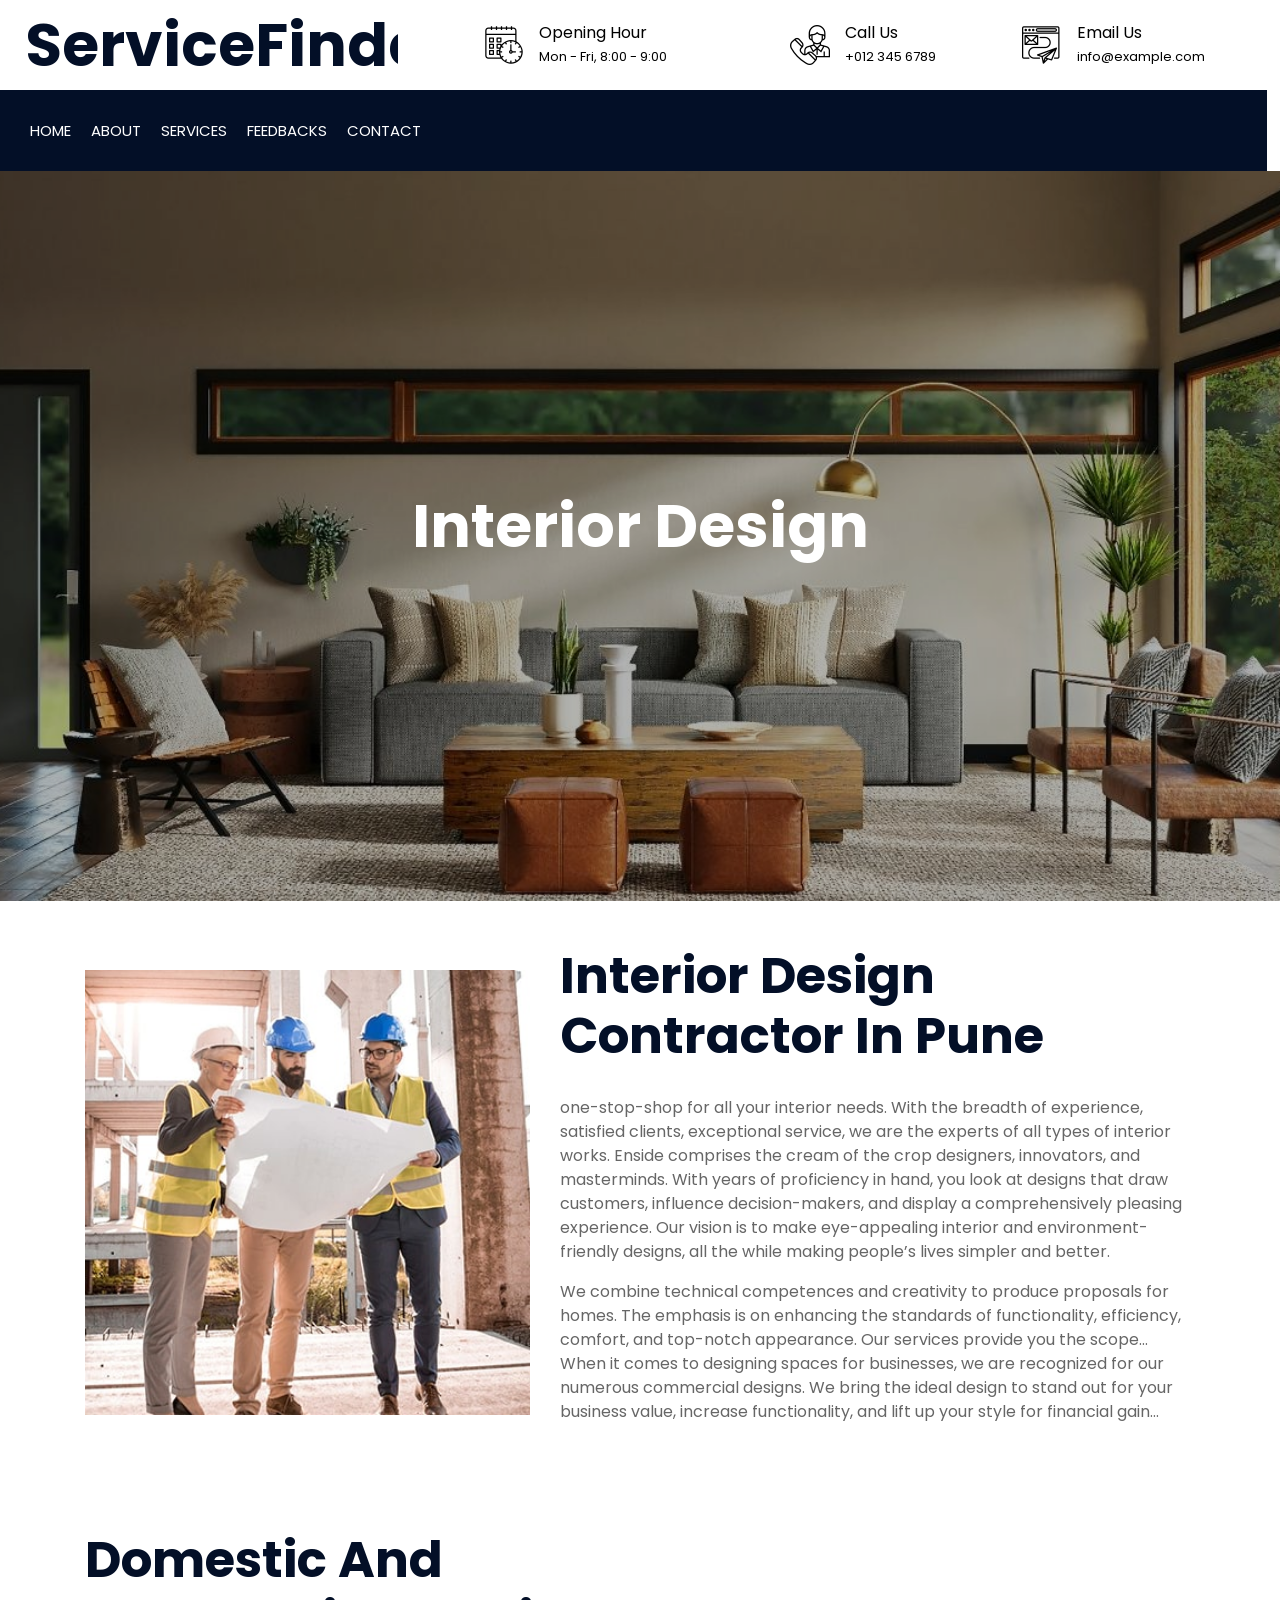
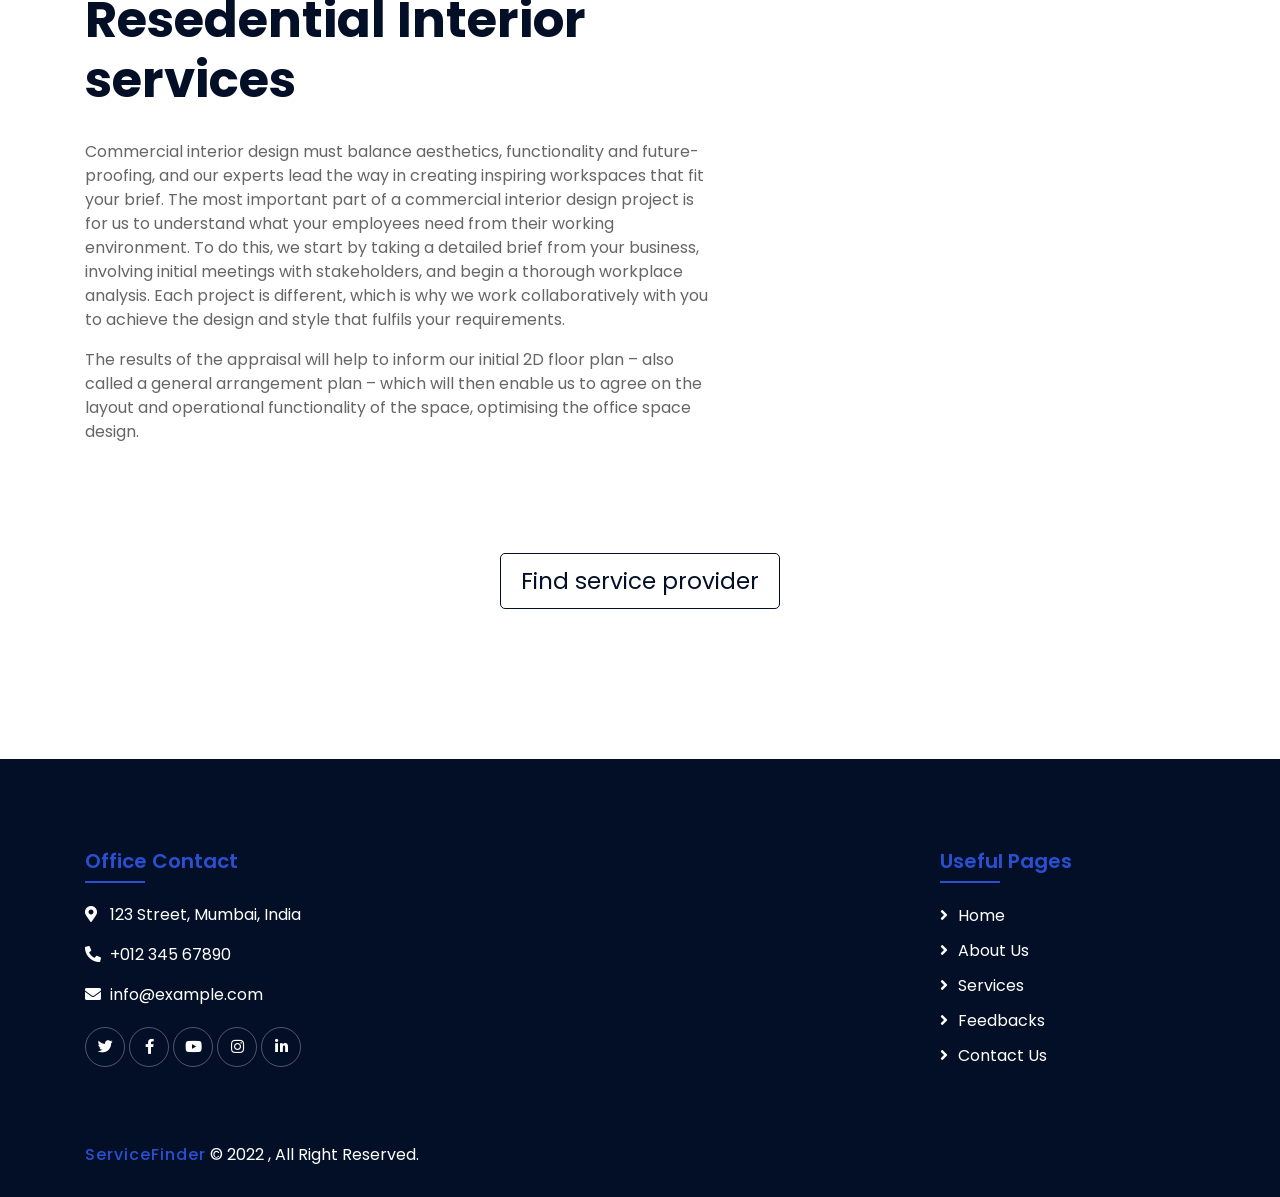
<file: interior.html>
<!DOCTYPE html>
<html lang="en">
    <head>
        <meta charset="utf-8">
        <title>Interior - Online Service Finder</title>
        <meta content="width=device-width, initial-scale=1.0" name="viewport">
        <meta content="Construction Company Website Template" name="keywords">
        <meta content="Construction Company Website Template" name="description">

        <!-- Favicon -->
        <link href="img/favicon.ico" rel="icon">

        <!-- Google Font -->
        <link href="https://fonts.googleapis.com/css2?family=Poppins:wght@100;200;300;400;500;600;700;800;900&display=swap" rel="stylesheet">

        <!-- CSS Libraries -->
        <link href="https://stackpath.bootstrapcdn.com/bootstrap/4.4.1/css/bootstrap.min.css" rel="stylesheet">
        <link href="https://cdnjs.cloudflare.com/ajax/libs/font-awesome/5.10.0/css/all.min.css" rel="stylesheet">
        <link href="lib/flaticon/font/flaticon.css" rel="stylesheet"> 
        <link href="lib/animate/animate.min.css" rel="stylesheet">
        <link href="lib/owlcarousel/assets/owl.carousel.min.css" rel="stylesheet">
        <link href="lib/lightbox/css/lightbox.min.css" rel="stylesheet">
        <link href="lib/slick/slick.css" rel="stylesheet">
        <link href="lib/slick/slick-theme.css" rel="stylesheet">

        <!-- Template Stylesheet -->
        <link href="css/style.css" rel="stylesheet">
    </head>

    <body>
        <div>
            <!-- Top Bar Start -->
            <div class="top-bar">
                <div class="container-fluid">
                    <div class="row align-items-center">
                        <div class="col-lg-4 col-md-12">
                            <div class="logo">
                                <a href="index.html">
                                    <h1>ServiceFinder</h1>
                                    <!-- <img src="img/logo.jpg" alt="Logo"> -->
                                </a>
                            </div>
                        </div>
                        <div class="col-lg-8 col-md-7 d-none d-lg-block">
                            <div class="row">
                                <div class="col-4">
                                    <div class="top-bar-item">
                                        <div class="top-bar-icon">
                                            <i class="flaticon-calendar"></i>
                                        </div>
                                        <div class="top-bar-text">
                                            <h3>Opening Hour</h3>
                                            <p>Mon - Fri, 8:00 - 9:00</p>
                                        </div>
                                    </div>
                                </div>
                                <div class="col-4">
                                    <div class="top-bar-item">
                                        <div class="top-bar-icon">
                                            <i class="flaticon-call"></i>
                                        </div>
                                        <div class="top-bar-text">
                                            <h3>Call Us</h3>
                                            <p>+012 345 6789</p>
                                        </div>
                                    </div>
                                </div>
                                <div class="col-4">
                                    <div class="top-bar-item">
                                        <div class="top-bar-icon">
                                            <i class="flaticon-send-mail"></i>
                                        </div>
                                        <div class="top-bar-text text">
                                            <h3>Email Us</h3>
                                            <p>info@example.com</p>
                                        </div>
                                    </div>
                                </div>
                            </div>
                        </div>
                    </div>
                </div>
            </div>
            <!-- Top Bar End -->

            <!-- Nav Bar Start -->
            <div class="nav-bar">
                <div class="container-fluid">
                    <nav class="navbar navbar-expand-lg bg-dark navbar-dark">
                        <a href="#" class="navbar-brand">MENU</a>
                        <button type="button" class="navbar-toggler" data-toggle="collapse" data-target="#navbarCollapse">
                            <span class="navbar-toggler-icon"></span>
                        </button>
                        
                        <div class="collapse navbar-collapse justify-content-between" id="navbarCollapse">
                            <div class="navbar-nav mr-auto">
                                <a href="index.html" class="nav-item nav-link">Home</a>
                                <a href="about.html" class="nav-item nav-link">About</a>
                                <a href="service.html" class="nav-item nav-link">Services</a>
                                <a href="team.html" class="nav-item nav-link">Feedbacks</a>
                                <a href="contact.html" class="nav-item nav-link">Contact</a>
                            </div>
                            
                        </div>
                    </nav>
                </div>
            </div>
            <!-- Nav Bar End -->

             <!-- Carousel Start -->
             <div id="carousel" class="carousel slide" data-ride="carousel">
                <div class="carousel-inner">
                    <div class="carousel-item active">
                        <img src="img/c4.jpg" alt="Carousel Image">
                        <div class="carousel-caption">
                            <p class="animated fadeInRight"> </p>
                            <h1 class="animated fadeInLeft">Interior Design</h1>
                        </div>
                    </div>
                </div>
            </div>
            <!-- Carousel End -->



             <!-- About Start -->
            <div class="about wow fadeInUp" data-wow-delay="0.1s">
                <div class="container">
                    <div class="row align-items-center">
                        <div class="col-lg-5 col-md-6">
                            <div class="about-img">
                                <img src="img/service-3.jpg" alt="Image">
                            </div>
                        </div>
                        <div class="col-lg-7 col-md-6">
                            <div class="section-header text-left">
                                <h2>Interior Design Contractor In Pune</h2>
                            </div>
                            <div class="about-text">
                                <p>
                                    one-stop-shop for all your interior needs. With the breadth of experience, satisfied clients, exceptional service, we are the experts of all types of interior works. Enside comprises the cream of the crop designers, innovators, and masterminds. With years of proficiency in hand, you look at designs that draw customers, influence decision-makers, and display a comprehensively pleasing experience. Our vision is to make eye-appealing interior and environment-friendly designs, all the while making people’s lives simpler and better.
                                </p>
                                <p>
                                   We combine technical competences and creativity to produce proposals for homes. The emphasis is on enhancing the standards of functionality, efficiency, comfort, and top-notch appearance. Our services provide you the scope…<br>
                                   When it comes to designing spaces for businesses, we are recognized for our numerous commercial designs. We bring the ideal design to stand out for your business value, increase functionality, and lift up your style for financial gain…
                                </p>
                            </div>
                        </div>
                    </div>
                </div>
            </div>
            <!-- About End -->    

              <!-- About Start -->
            <div class="about wow fadeInUp" data-wow-delay="0.1s">
                <div class="container">
                    <div class="row align-items-center">

                        <div class="col-lg-7 col-md-6">
                            <div class="section-header text-left">
                                <h2>Domestic And Resedential Interior services</h2>
                            </div>
                            <div class="about-text">
                                <p>
                                   Commercial interior design must balance aesthetics, functionality and future-proofing, and our experts lead the way in creating inspiring workspaces that fit your brief. The most important part of a commercial interior design project is for us to understand what your employees need from their working environment. To do this, we start by taking a detailed brief from your business, involving initial meetings with stakeholders, and begin a thorough workplace analysis. Each project is different, which is why we work collaboratively with you to achieve the design and style that fulfils your requirements.
                                </p>   

                                <p>
                                    The results of the appraisal will help to inform our initial 2D floor plan – also called a general arrangement plan – which will then enable us to agree on the layout and operational functionality of the space, optimising the office space design.
                                </p>
                                
                            </div>
                        </div>
                    </div>
                </div>
            </div><br><br>
            <!-- About End --> 

            <!-- Button start  -->
            <div class="containerbtn">
                <a href="./customerinfo.html">
                    <button  class="findbtn findbtn1" type="submit">Find service provider</button>
                </a>
            </div>
            <!-- Button end  -->


            <!-- Footer Start -->
            <div class="footer wow fadeIn" data-wow-delay="0.3s">
                <div class="container">
                    <div class="row">
                        <div class="col-md-6 col-lg-3">
                            <div class="footer-contact">
                                <h2>Office Contact</h2>
                                <p><i class="fa fa-map-marker-alt"></i>123 Street, Mumbai, India</p>
                                <p><i class="fa fa-phone-alt"></i>+012 345 67890</p>
                                <p><i class="fa fa-envelope"></i>info@example.com</p>
                                <div class="footer-social">
                                    <a href=""><i class="fab fa-twitter"></i></a>
                                    <a href=""><i class="fab fa-facebook-f"></i></a>
                                    <a href=""><i class="fab fa-youtube"></i></a>
                                    <a href=""><i class="fab fa-instagram"></i></a>
                                    <a href=""><i class="fab fa-linkedin-in"></i></a>
                                </div>
                            </div>
                        </div>
                        
                        <div class="col-lg-6"></div>
                        <div class="col-md-6 col-lg-3">
                            <div class="footer-link">
                                <h2>Useful Pages</h2>
                                <a href="./index.html">Home</a>
                                <a href="./about.html">About Us</a>
                                <a href="./service.html">Services</a>
                                <a href="./feedback.html">Feedbacks</a>
                                <a href="./contact.html">Contact Us</a>
                            </div>
                        </div>
                    </div>
                </div>
                <div class="container copyright">
                    <div class="row">
                        <div class="col-md-12">
                            <p><a href="#">ServiceFinder</a> &copy; 2022 , All Right Reserved.</p>
                        </div>
                    </div>
                </div>
            </div>
            <!-- Footer End -->

            <a href="#" class="back-to-top"><i class="fa fa-chevron-up"></i></a>
        </div>

        <!-- JavaScript Libraries -->
        <script src="https://code.jquery.com/jquery-3.4.1.min.js"></script>
        <script src="https://stackpath.bootstrapcdn.com/bootstrap/4.4.1/js/bootstrap.bundle.min.js"></script>
        <script src="lib/easing/easing.min.js"></script>
        <script src="lib/wow/wow.min.js"></script>
        <script src="lib/owlcarousel/owl.carousel.min.js"></script>
        <script src="lib/isotope/isotope.pkgd.min.js"></script>
        <script src="lib/lightbox/js/lightbox.min.js"></script>
        <script src="lib/waypoints/waypoints.min.js"></script>
        <script src="lib/counterup/counterup.min.js"></script>
        <script src="lib/slick/slick.min.js"></script>

        <!-- Template Javascript -->
        <script src="js/main.js"></script>
    </body>
</html>
</file>
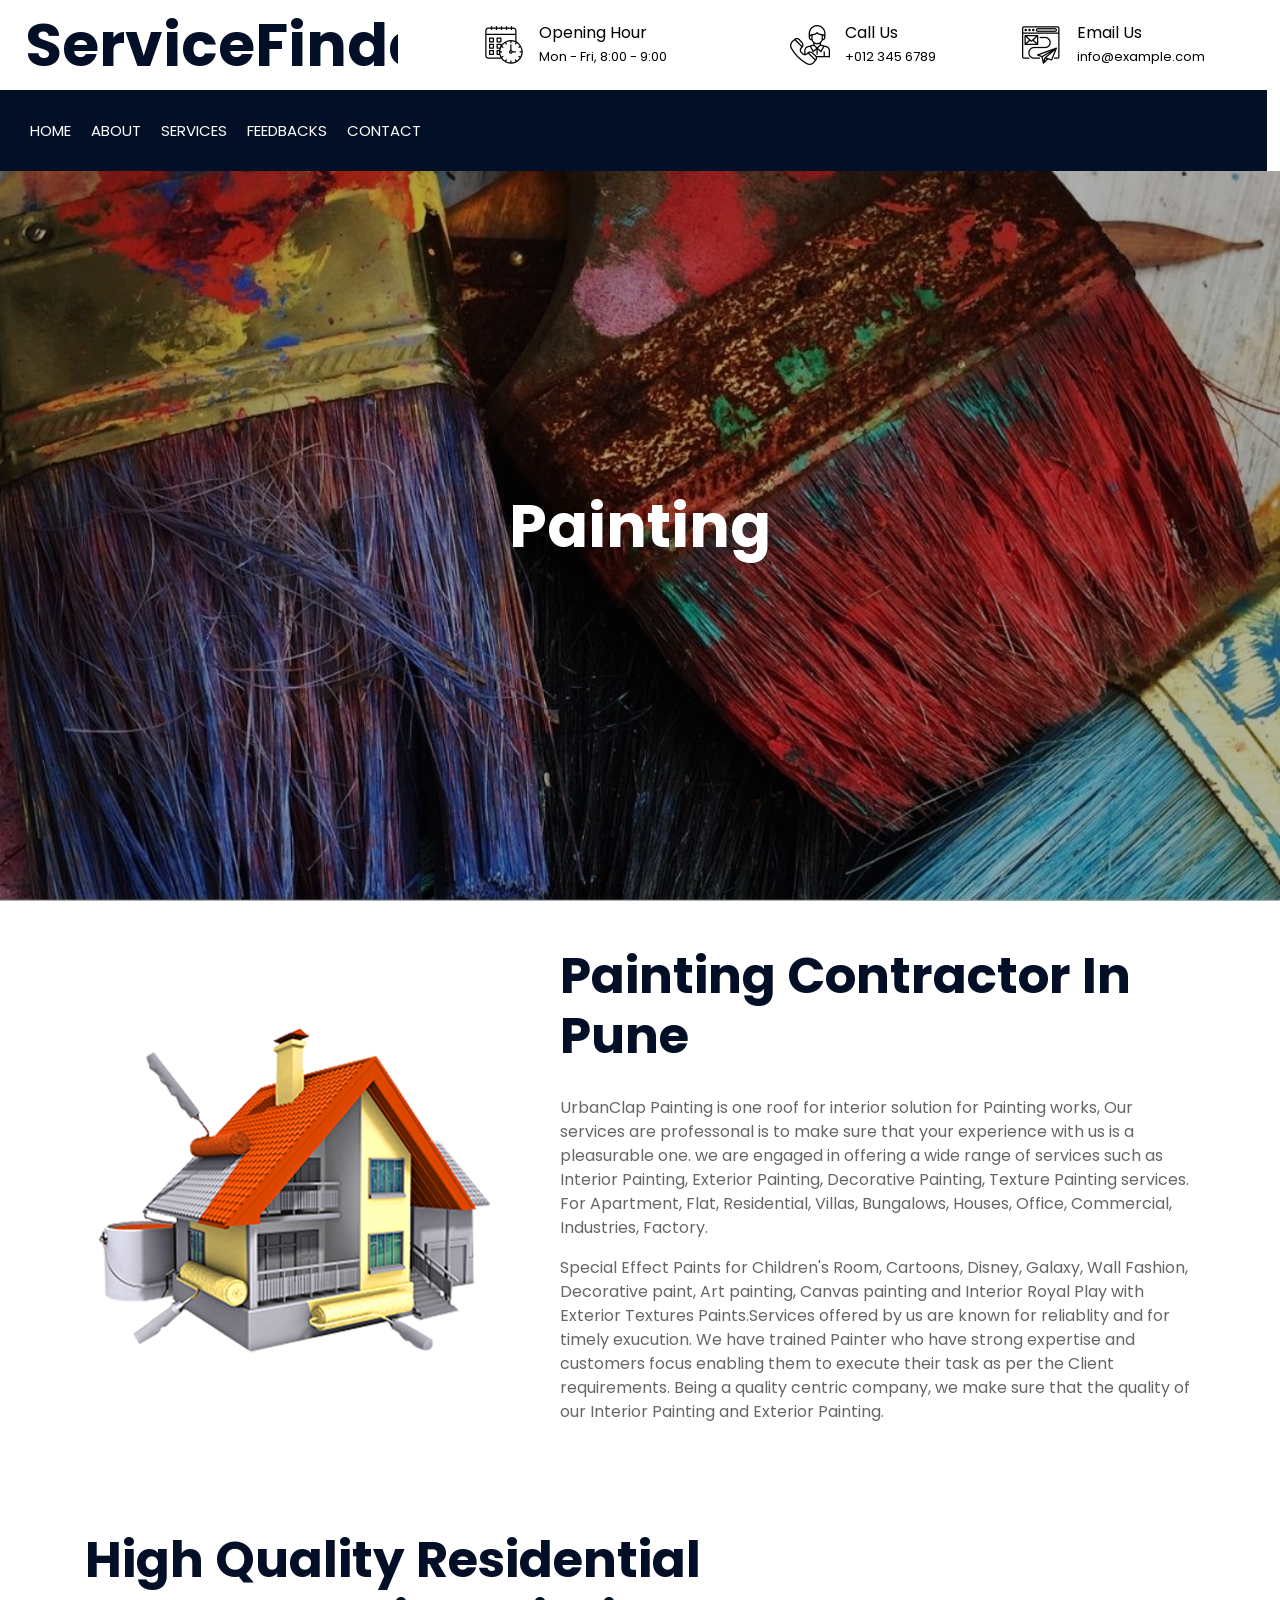
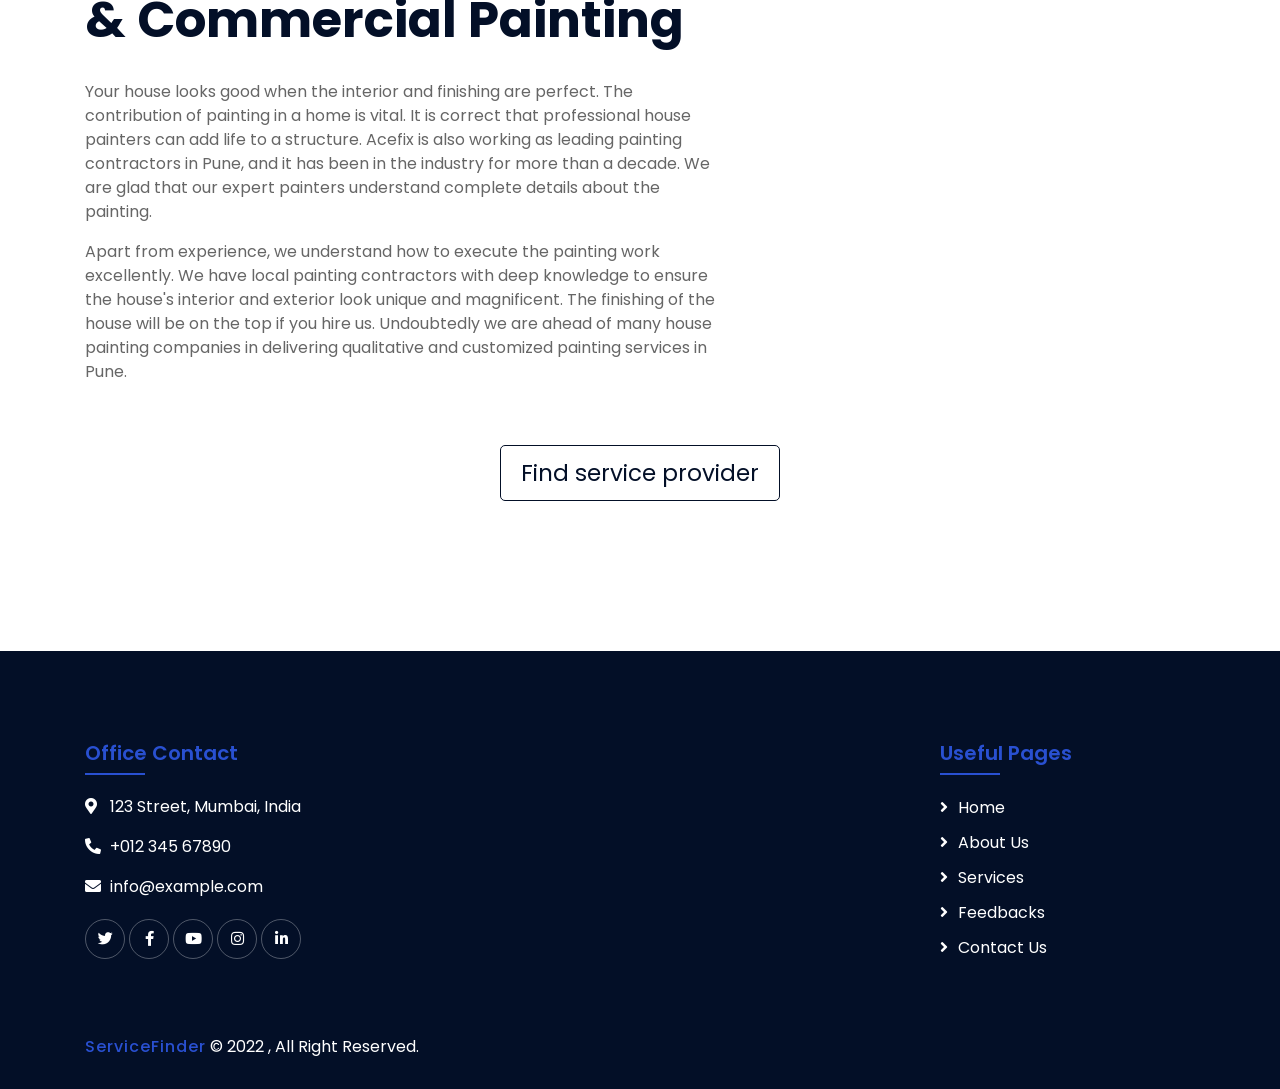
<file: painting.html>
<!DOCTYPE html>
<html lang="en">
    <head>
        <meta charset="utf-8">
        <title>Painting - Online Service Finder</title>
        <meta content="width=device-width, initial-scale=1.0" name="viewport">
        <meta content="Construction Company Website Template" name="keywords">
        <meta content="Construction Company Website Template" name="description">

        <!-- Favicon -->
        <link href="img/favicon.ico" rel="icon">

        <!-- Google Font -->
        <link href="https://fonts.googleapis.com/css2?family=Poppins:wght@100;200;300;400;500;600;700;800;900&display=swap" rel="stylesheet">

        <!-- CSS Libraries -->
        <link href="https://stackpath.bootstrapcdn.com/bootstrap/4.4.1/css/bootstrap.min.css" rel="stylesheet">
        <link href="https://cdnjs.cloudflare.com/ajax/libs/font-awesome/5.10.0/css/all.min.css" rel="stylesheet">
        <link href="lib/flaticon/font/flaticon.css" rel="stylesheet"> 
        <link href="lib/animate/animate.min.css" rel="stylesheet">
        <link href="lib/owlcarousel/assets/owl.carousel.min.css" rel="stylesheet">
        <link href="lib/lightbox/css/lightbox.min.css" rel="stylesheet">
        <link href="lib/slick/slick.css" rel="stylesheet">
        <link href="lib/slick/slick-theme.css" rel="stylesheet">

        <!-- Template Stylesheet -->
        <link href="css/style.css" rel="stylesheet">
    </head>

    <body>
        <div>
            <!-- Top Bar Start -->
            <div class="top-bar">
                <div class="container-fluid">
                    <div class="row align-items-center">
                        <div class="col-lg-4 col-md-12">
                            <div class="logo">
                                <a href="index.html">
                                    <h1>ServiceFinder</h1>
                                    <!-- <img src="img/logo.jpg" alt="Logo"> -->
                                </a>
                            </div>
                        </div>
                        <div class="col-lg-8 col-md-7 d-none d-lg-block">
                            <div class="row">
                                <div class="col-4">
                                    <div class="top-bar-item">
                                        <div class="top-bar-icon">
                                            <i class="flaticon-calendar"></i>
                                        </div>
                                        <div class="top-bar-text">
                                            <h3>Opening Hour</h3>
                                            <p>Mon - Fri, 8:00 - 9:00</p>
                                        </div>
                                    </div>
                                </div>
                                <div class="col-4">
                                    <div class="top-bar-item">
                                        <div class="top-bar-icon">
                                            <i class="flaticon-call"></i>
                                        </div>
                                        <div class="top-bar-text">
                                            <h3>Call Us</h3>
                                            <p>+012 345 6789</p>
                                        </div>
                                    </div>
                                </div>
                                <div class="col-4">
                                    <div class="top-bar-item">
                                        <div class="top-bar-icon">
                                            <i class="flaticon-send-mail"></i>
                                        </div>
                                        <div class="top-bar-text text">
                                            <h3>Email Us</h3>
                                            <p>info@example.com</p>
                                        </div>
                                    </div>
                                </div>
                            </div>
                        </div>
                    </div>
                </div>
            </div>
            <!-- Top Bar End -->

            <!-- Nav Bar Start -->
            <div class="nav-bar">
                <div class="container-fluid">
                    <nav class="navbar navbar-expand-lg bg-dark navbar-dark">
                        <a href="#" class="navbar-brand">MENU</a>
                        <button type="button" class="navbar-toggler" data-toggle="collapse" data-target="#navbarCollapse">
                            <span class="navbar-toggler-icon"></span>
                        </button>
                        
                        <div class="collapse navbar-collapse justify-content-between" id="navbarCollapse">
                            <div class="navbar-nav mr-auto">
                                <a href="index.html" class="nav-item nav-link">Home</a>
                                <a href="about.html" class="nav-item nav-link">About</a>
                                <a href="service.html" class="nav-item nav-link">Services</a>
                                <a href="team.html" class="nav-item nav-link">Feedbacks</a>
                                <a href="contact.html" class="nav-item nav-link">Contact</a>
                            </div>
                            
                        </div>
                    </nav>
                </div>
            </div>
            <!-- Nav Bar End -->
            

            <!-- Team Start -->
            <div id="carousel" class="carousel slide" data-ride="carousel">
                <div class="carousel-inner">
                    <div class="carousel-item active">
                        <img src="img/c1.jpg" alt="Carousel Image">
                        <div class="carousel-caption">
                            <p class="animated fadeInRight"> </p>
                            <h1 class="animated fadeInLeft">Painting </h1>
                        </div>
                    </div>
                </div>
            </div>
            <!-- Carousel End -->
            



             <!-- About Start -->
            <div class="about wow fadeInUp" data-wow-delay="0.1s">
                <div class="container">
                    <div class="row align-items-center">
                        <div class="col-lg-5 col-md-6">
                            <div class="about-img">
                                <img src="img/d4.png" alt="Image">
                            </div>
                        </div>
                        <div class="col-lg-7 col-md-6">
                            <div class="section-header text-left">
                                <h2>Painting Contractor In Pune</h2>
                            </div>
                            <div class="about-text">
                                <p>
                                    UrbanClap Painting is one roof for interior solution for Painting works, Our services are professonal is to make sure that your experience with us is a pleasurable one. we are engaged in offering a wide range of services such as Interior Painting, Exterior Painting, Decorative Painting, Texture Painting services. For Apartment, Flat, Residential, Villas, Bungalows, Houses, Office, Commercial, Industries, Factory.
                                </p>
                                <p>
                                   Special Effect Paints for Children's Room, Cartoons, Disney, Galaxy, Wall Fashion, Decorative paint, Art painting, Canvas painting and Interior Royal Play with Exterior Textures Paints.Services offered by us are known for reliablity and for timely exucution. We have trained Painter who have strong expertise and customers focus enabling them to execute their task as per the Client requirements. Being a quality centric company, we make sure that the quality of our Interior Painting and Exterior Painting.
                                </p>
                            </div>
                        </div>
                    </div>
                </div>
            </div>
            <!-- About End -->    


             <!-- About Start -->
            <div class="about wow fadeInUp" data-wow-delay="0.1s">
                <div class="container">
                    <div class="row align-items-center">
                        <div class="col-lg-7 col-md-6">
                            <div class="section-header text-left">
                                <h2>High Quality Residential & Commercial Painting</h2>
                            </div>
                            <div class="about-text">
                                <p>
                                   Your house looks good when the interior and finishing are perfect. The contribution of painting in a home is vital. It is correct that professional house painters can add life to a structure. Acefix is also working as leading painting contractors in Pune, and it has been in the industry for more than a decade. We are glad that our expert painters understand complete details about the painting. 
                                </p>
                                <p>
                                  Apart from experience, we understand how to execute the painting work excellently. We have local painting contractors with deep knowledge to ensure the house's interior and exterior look unique and magnificent. The finishing of the house will be on the top if you hire us. Undoubtedly we are ahead of many house painting companies in delivering qualitative and customized painting services in Pune.
                                </p>
                            </div>
                        </div>
                    </div>
                </div>
            </div>
            
            <!-- Button start  -->
            <div class="containerbtn" >
                <a href="./customerinfo.html">
                    <button  class="findbtn findbtn1" type="submit">Find service provider</button>
                </a>
            </div>
            <!-- Button end  -->

            <!-- Footer Start -->
            <div class="footer wow fadeIn" data-wow-delay="0.3s">
                <div class="container">
                    <div class="row">
                        <div class="col-md-6 col-lg-3">
                            <div class="footer-contact">
                                <h2>Office Contact</h2>
                                <p><i class="fa fa-map-marker-alt"></i>123 Street, Mumbai, India</p>
                                <p><i class="fa fa-phone-alt"></i>+012 345 67890</p>
                                <p><i class="fa fa-envelope"></i>info@example.com</p>
                                <div class="footer-social">
                                    <a href=""><i class="fab fa-twitter"></i></a>
                                    <a href=""><i class="fab fa-facebook-f"></i></a>
                                    <a href=""><i class="fab fa-youtube"></i></a>
                                    <a href=""><i class="fab fa-instagram"></i></a>
                                    <a href=""><i class="fab fa-linkedin-in"></i></a>
                                </div>
                            </div>
                        </div>
                        
                        <div class="col-lg-6"></div>
                        <div class="col-md-6 col-lg-3">
                            <div class="footer-link">
                                <h2>Useful Pages</h2>
                                <a href="./index.html">Home</a>
                                <a href="./about.html">About Us</a>
                                <a href="./service.html">Services</a>
                                <a href="./feedback.html">Feedbacks</a>
                                <a href="./contact.html">Contact Us</a>
                            </div>
                        </div>
                    </div>
                </div>
                <div class="container copyright">
                    <div class="row">
                        <div class="col-md-12">
                            <p><a href="#">ServiceFinder</a> &copy; 2022 , All Right Reserved.</p>
                        </div>
                    </div>
                </div>
            </div>
            <!-- Footer End -->

            <a href="#" class="back-to-top"><i class="fa fa-chevron-up"></i></a>
        </div>

        <!-- JavaScript Libraries -->
        <script src="https://code.jquery.com/jquery-3.4.1.min.js"></script>
        <script src="https://stackpath.bootstrapcdn.com/bootstrap/4.4.1/js/bootstrap.bundle.min.js"></script>
        <script src="lib/easing/easing.min.js"></script>
        <script src="lib/wow/wow.min.js"></script>
        <script src="lib/owlcarousel/owl.carousel.min.js"></script>
        <script src="lib/isotope/isotope.pkgd.min.js"></script>
        <script src="lib/lightbox/js/lightbox.min.js"></script>
        <script src="lib/waypoints/waypoints.min.js"></script>
        <script src="lib/counterup/counterup.min.js"></script>
        <script src="lib/slick/slick.min.js"></script>

        <!-- Template Javascript -->
        <script src="js/main.js"></script>
    </body>
</html>
</file>
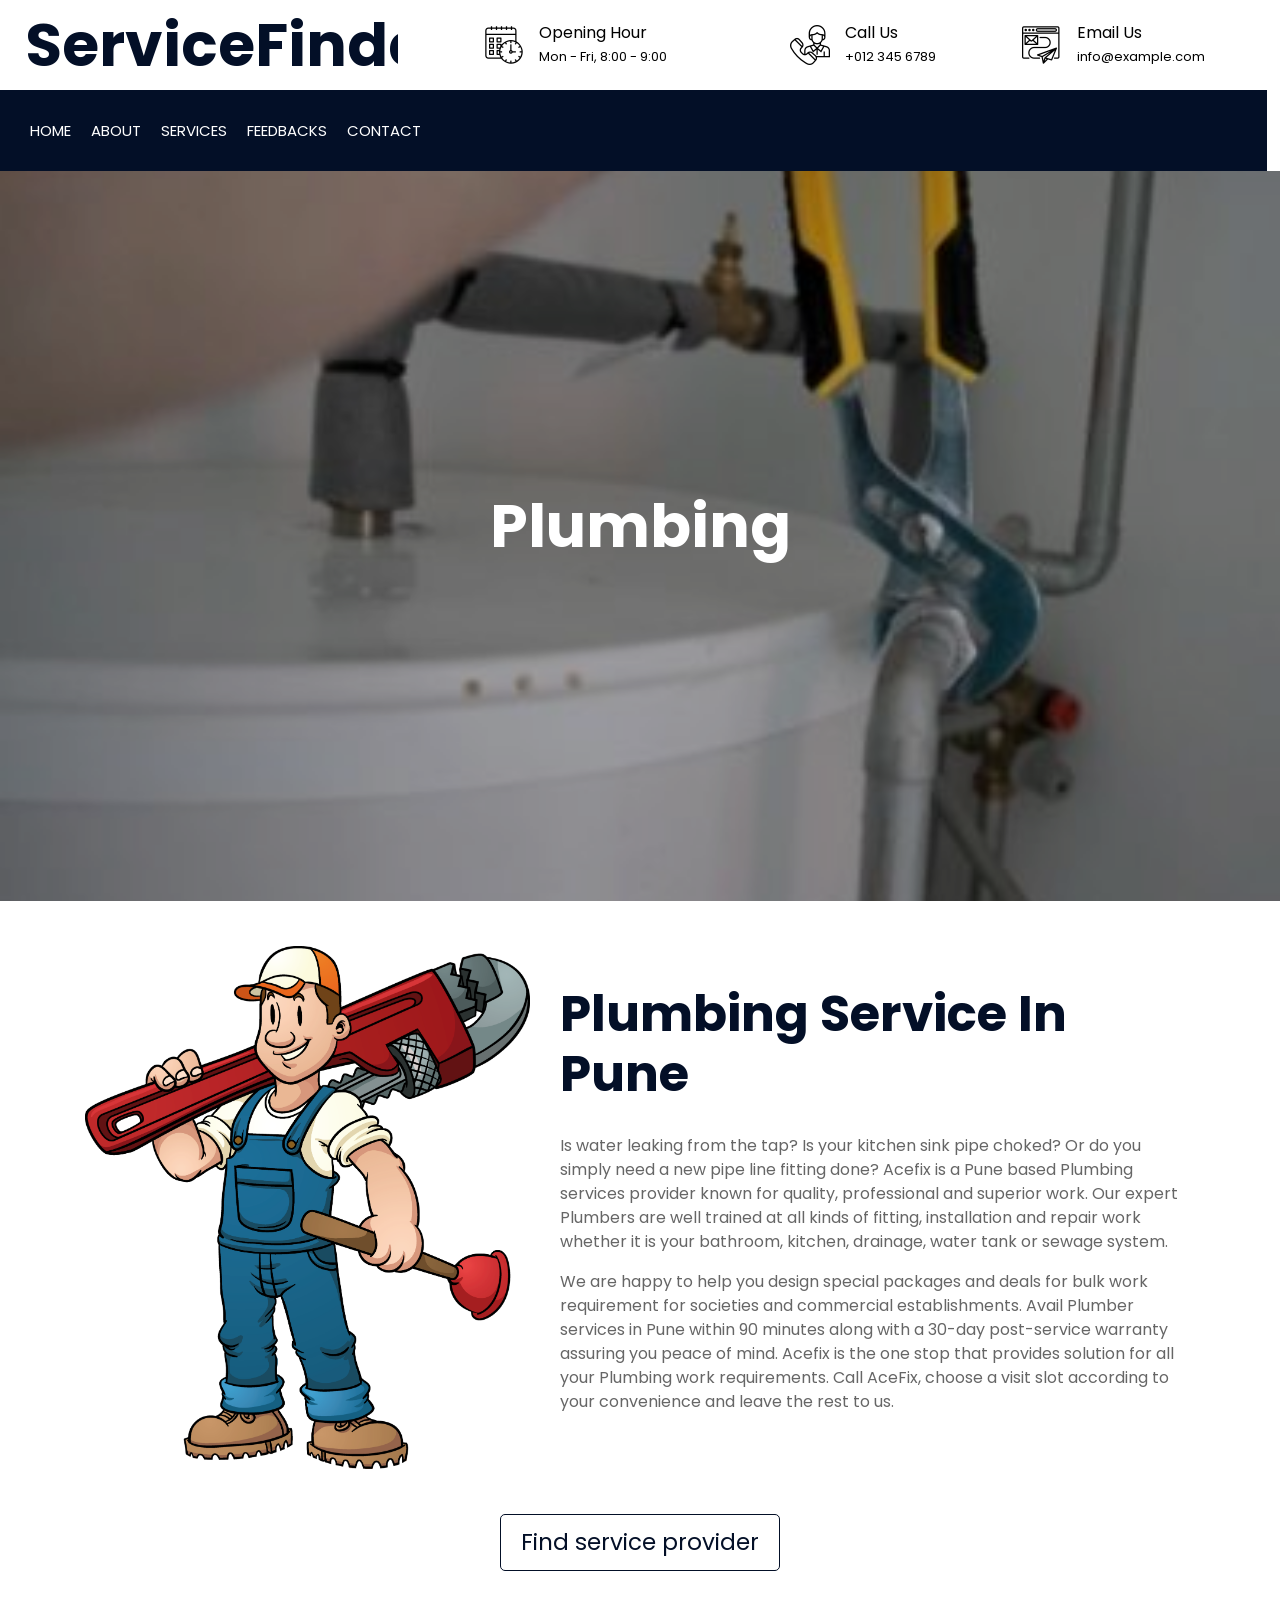
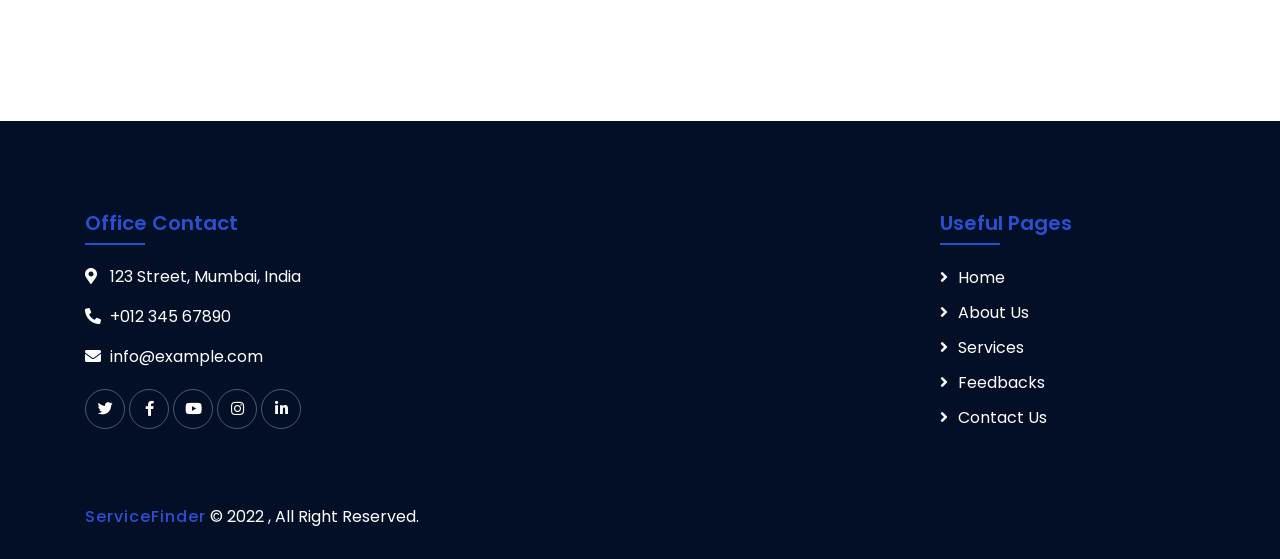
<file: plumbing.html>
<!DOCTYPE html>
<html lang="en">
    <head>
        <meta charset="utf-8">
        <title>Plumbing - Online Service Finder</title>
        <meta content="width=device-width, initial-scale=1.0" name="viewport">
        <meta content="Construction Company Website Template" name="keywords">
        <meta content="Construction Company Website Template" name="description">

        <!-- Favicon -->
        <link href="img/favicon.ico" rel="icon">

        <!-- Google Font -->
        <link href="https://fonts.googleapis.com/css2?family=Poppins:wght@100;200;300;400;500;600;700;800;900&display=swap" rel="stylesheet">

        <!-- CSS Libraries -->
        <link href="https://stackpath.bootstrapcdn.com/bootstrap/4.4.1/css/bootstrap.min.css" rel="stylesheet">
        <link href="https://cdnjs.cloudflare.com/ajax/libs/font-awesome/5.10.0/css/all.min.css" rel="stylesheet">
        <link href="lib/flaticon/font/flaticon.css" rel="stylesheet"> 
        <link href="lib/animate/animate.min.css" rel="stylesheet">
        <link href="lib/owlcarousel/assets/owl.carousel.min.css" rel="stylesheet">
        <link href="lib/lightbox/css/lightbox.min.css" rel="stylesheet">
        <link href="lib/slick/slick.css" rel="stylesheet">
        <link href="lib/slick/slick-theme.css" rel="stylesheet">

        <!-- Template Stylesheet -->
        <link href="css/style.css" rel="stylesheet">
    </head>

    <body>
        <div>
            <!-- Top Bar Start -->
            <div class="top-bar">
                <div class="container-fluid">
                    <div class="row align-items-center">
                        <div class="col-lg-4 col-md-12">
                            <div class="logo">
                                <a href="index.html">
                                    <h1>ServiceFinder</h1>
                                    <!-- <img src="img/logo.jpg" alt="Logo"> -->
                                </a>
                            </div>
                        </div>
                        <div class="col-lg-8 col-md-7 d-none d-lg-block">
                            <div class="row">
                                <div class="col-4">
                                    <div class="top-bar-item">
                                        <div class="top-bar-icon">
                                            <i class="flaticon-calendar"></i>
                                        </div>
                                        <div class="top-bar-text">
                                            <h3>Opening Hour</h3>
                                            <p>Mon - Fri, 8:00 - 9:00</p>
                                        </div>
                                    </div>
                                </div>
                                <div class="col-4">
                                    <div class="top-bar-item">
                                        <div class="top-bar-icon">
                                            <i class="flaticon-call"></i>
                                        </div>
                                        <div class="top-bar-text">
                                            <h3>Call Us</h3>
                                            <p>+012 345 6789</p>
                                        </div>
                                    </div>
                                </div>
                                <div class="col-4">
                                    <div class="top-bar-item">
                                        <div class="top-bar-icon">
                                            <i class="flaticon-send-mail"></i>
                                        </div>
                                        <div class="top-bar-text text">
                                            <h3>Email Us</h3>
                                            <p>info@example.com</p>
                                        </div>
                                    </div>
                                </div>
                            </div>
                        </div>
                    </div>
                </div>
            </div>
            <!-- Top Bar End -->

            <!-- Nav Bar Start -->
            <div class="nav-bar">
                <div class="container-fluid">
                    <nav class="navbar navbar-expand-lg bg-dark navbar-dark">
                        <a href="#" class="navbar-brand">MENU</a>
                        <button type="button" class="navbar-toggler" data-toggle="collapse" data-target="#navbarCollapse">
                            <span class="navbar-toggler-icon"></span>
                        </button>
                        
                        <div class="collapse navbar-collapse justify-content-between" id="navbarCollapse">
                            <div class="navbar-nav mr-auto">
                                <a href="index.html" class="nav-item nav-link">Home</a>
                                <a href="about.html" class="nav-item nav-link">About</a>
                                <a href="service.html" class="nav-item nav-link">Services</a>
                                <a href="team.html" class="nav-item nav-link">Feedbacks</a>
                                <a href="contact.html" class="nav-item nav-link">Contact</a>
                            </div>
                            
                        </div>
                    </nav>
                </div>
            </div>
            <!-- Nav Bar End -->

            <div id="carousel" class="carousel slide" data-ride="carousel">
                <div class="carousel-inner">
                    <div class="carousel-item active">
                        <img src="img/plumbing.jpg" alt="Carousel Image">
                        <div class="carousel-caption">
                            <p class="animated fadeInRight"> </p>
                            <h1 class="animated fadeInLeft">Plumbing</h1>
                        </div>
                    </div>
                </div>
            </div>
            <!-- Carousel End -->

             <!-- About Start -->
            <div class="about wow fadeInUp" data-wow-delay="0.1s">
                <div class="container">
                    <div class="row align-items-center">
                        <div class="col-lg-5 col-md-6">
                            <div class="about-img">
                                <img src="img/d2.png" alt="Image">
                            </div>
                        </div>
                        <div class="col-lg-7 col-md-6">
                            <div class="section-header text-left">
                                <h2>Plumbing Service In Pune</h2>
                            </div>
                            <div class="about-text">
                                <p>
                                    Is water leaking from the tap? Is your kitchen sink pipe choked? Or do you simply need a new pipe line fitting done? Acefix is a Pune based Plumbing services provider known for quality, professional and superior work. Our expert Plumbers are well trained at all kinds of fitting, installation and repair work whether it is your bathroom, kitchen, drainage, water tank or sewage system. 
                                </p>
                                <p>
                                  We are happy to help you design special packages and deals for bulk work requirement for societies and commercial establishments. Avail Plumber services in Pune within 90 minutes along with a 30-day post-service warranty assuring you peace of mind. Acefix is the one stop that provides solution for all your Plumbing work requirements. Call AceFix, choose a visit slot according to your convenience and leave the rest to us.
                                </p>
                            </div>
                        </div>
                    </div>
                </div>
            </div>

            <!-- Button start  -->
            <div class="containerbtn" >
                <a href="./customerinfo.html">
                    <button  class="findbtn findbtn1" type="submit">Find service provider</button>
                </a>
            </div>
            <!-- Button end  -->
            
            <!-- Footer Start -->
            <div class="footer wow fadeIn" data-wow-delay="0.3s">
                <div class="container">
                    <div class="row">
                        <div class="col-md-6 col-lg-3">
                            <div class="footer-contact">
                                <h2>Office Contact</h2>
                                <p><i class="fa fa-map-marker-alt"></i>123 Street, Mumbai, India</p>
                                <p><i class="fa fa-phone-alt"></i>+012 345 67890</p>
                                <p><i class="fa fa-envelope"></i>info@example.com</p>
                                <div class="footer-social">
                                    <a href=""><i class="fab fa-twitter"></i></a>
                                    <a href=""><i class="fab fa-facebook-f"></i></a>
                                    <a href=""><i class="fab fa-youtube"></i></a>
                                    <a href=""><i class="fab fa-instagram"></i></a>
                                    <a href=""><i class="fab fa-linkedin-in"></i></a>
                                </div>
                            </div>
                        </div>
                        
                        <div class="col-lg-6"></div>
                        <div class="col-md-6 col-lg-3">
                            <div class="footer-link">
                                <h2>Useful Pages</h2>
                                <a href="./index.html">Home</a>
                                <a href="./about.html">About Us</a>
                                <a href="./service.html">Services</a>
                                <a href="./feedback.html">Feedbacks</a>
                                <a href="./contact.html">Contact Us</a>
                            </div>
                        </div>
                    </div>
                </div>
                <div class="container copyright">
                    <div class="row">
                        <div class="col-md-12">
                            <p><a href="#">ServiceFinder</a> &copy; 2022 , All Right Reserved.</p>
                        </div>
                    </div>
                </div>
            </div>
            <!-- Footer End -->

            <a href="#" class="back-to-top"><i class="fa fa-chevron-up"></i></a>
        </div>

        <!-- JavaScript Libraries -->
        <script src="https://code.jquery.com/jquery-3.4.1.min.js"></script>
        <script src="https://stackpath.bootstrapcdn.com/bootstrap/4.4.1/js/bootstrap.bundle.min.js"></script>
        <script src="lib/easing/easing.min.js"></script>
        <script src="lib/wow/wow.min.js"></script>
        <script src="lib/owlcarousel/owl.carousel.min.js"></script>
        <script src="lib/isotope/isotope.pkgd.min.js"></script>
        <script src="lib/lightbox/js/lightbox.min.js"></script>
        <script src="lib/waypoints/waypoints.min.js"></script>
        <script src="lib/counterup/counterup.min.js"></script>
        <script src="lib/slick/slick.min.js"></script>

        <!-- Template Javascript -->
        <script src="js/main.js"></script>
    </body>
</html>
</file>
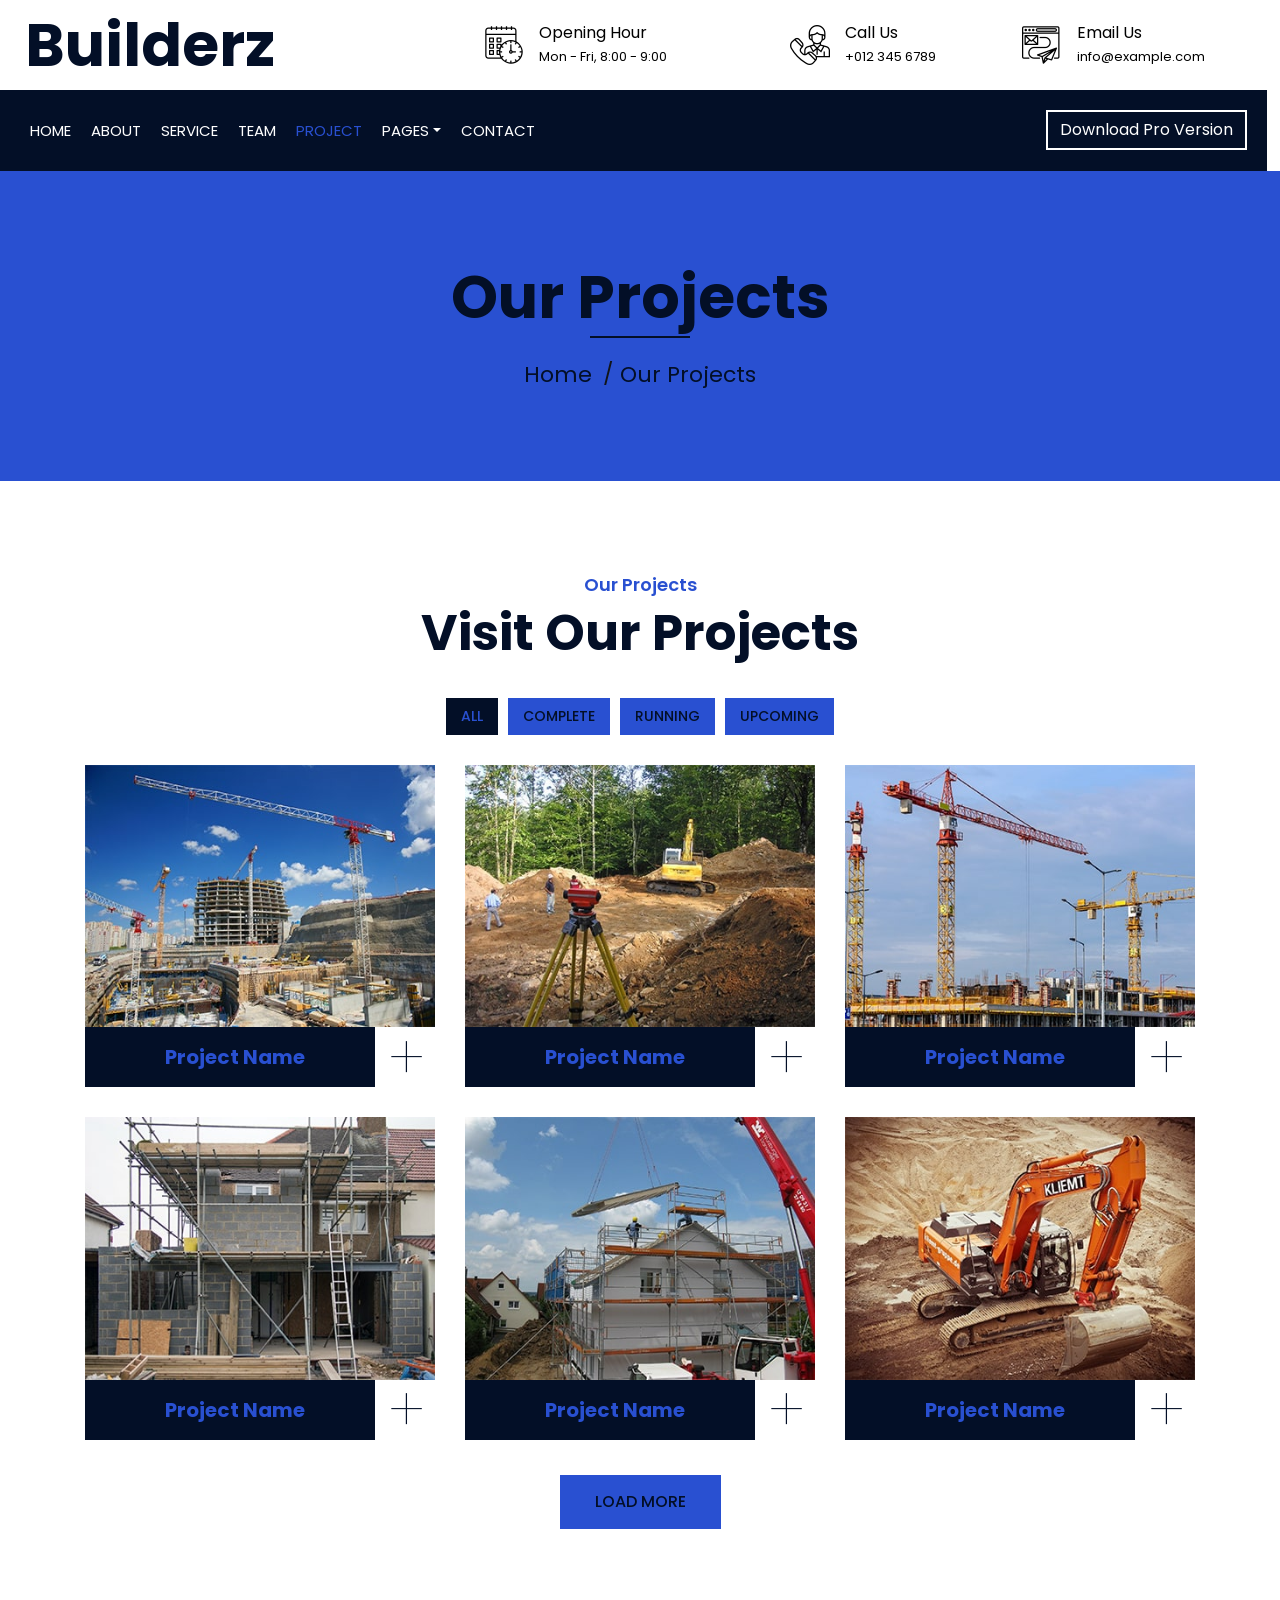
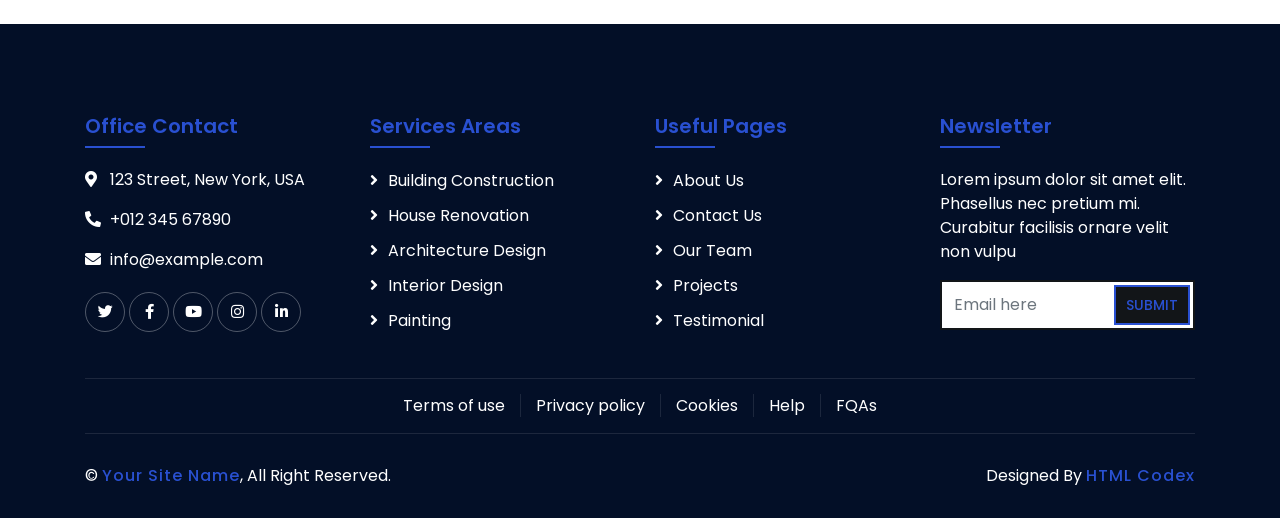
<file: portfolio.html>
<!DOCTYPE html>
<html lang="en">
    <head>
        <meta charset="utf-8">
        <title>Builderz - Construction Company Website Template</title>
        <meta content="width=device-width, initial-scale=1.0" name="viewport">
        <meta content="Construction Company Website Template" name="keywords">
        <meta content="Construction Company Website Template" name="description">

        <!-- Favicon -->
        <link href="img/favicon.ico" rel="icon">

        <!-- Google Font -->
        <link href="https://fonts.googleapis.com/css2?family=Poppins:wght@100;200;300;400;500;600;700;800;900&display=swap" rel="stylesheet">

        <!-- CSS Libraries -->
        <link href="https://stackpath.bootstrapcdn.com/bootstrap/4.4.1/css/bootstrap.min.css" rel="stylesheet">
        <link href="https://cdnjs.cloudflare.com/ajax/libs/font-awesome/5.10.0/css/all.min.css" rel="stylesheet">
        <link href="lib/flaticon/font/flaticon.css" rel="stylesheet"> 
        <link href="lib/animate/animate.min.css" rel="stylesheet">
        <link href="lib/owlcarousel/assets/owl.carousel.min.css" rel="stylesheet">
        <link href="lib/lightbox/css/lightbox.min.css" rel="stylesheet">
        <link href="lib/slick/slick.css" rel="stylesheet">
        <link href="lib/slick/slick-theme.css" rel="stylesheet">

        <!-- Template Stylesheet -->
        <link href="css/style.css" rel="stylesheet">
    </head>

    <body>
        <div class="wrapper">
            <!-- Top Bar Start -->
            <div class="top-bar">
                <div class="container-fluid">
                    <div class="row align-items-center">
                        <div class="col-lg-4 col-md-12">
                            <div class="logo">
                                <a href="index.html">
                                    <h1>Builderz</h1>
                                    <!-- <img src="img/logo.jpg" alt="Logo"> -->
                                </a>
                            </div>
                        </div>
                        <div class="col-lg-8 col-md-7 d-none d-lg-block">
                            <div class="row">
                                <div class="col-4">
                                    <div class="top-bar-item">
                                        <div class="top-bar-icon">
                                            <i class="flaticon-calendar"></i>
                                        </div>
                                        <div class="top-bar-text">
                                            <h3>Opening Hour</h3>
                                            <p>Mon - Fri, 8:00 - 9:00</p>
                                        </div>
                                    </div>
                                </div>
                                <div class="col-4">
                                    <div class="top-bar-item">
                                        <div class="top-bar-icon">
                                            <i class="flaticon-call"></i>
                                        </div>
                                        <div class="top-bar-text">
                                            <h3>Call Us</h3>
                                            <p>+012 345 6789</p>
                                        </div>
                                    </div>
                                </div>
                                <div class="col-4">
                                    <div class="top-bar-item">
                                        <div class="top-bar-icon">
                                            <i class="flaticon-send-mail"></i>
                                        </div>
                                        <div class="top-bar-text">
                                            <h3>Email Us</h3>
                                            <p>info@example.com</p>
                                        </div>
                                    </div>
                                </div>
                            </div>
                        </div>
                    </div>
                </div>
            </div>
            <!-- Top Bar End -->

            <!-- Nav Bar Start -->
            <div class="nav-bar">
                <div class="container-fluid">
                    <nav class="navbar navbar-expand-lg bg-dark navbar-dark">
                        <a href="#" class="navbar-brand">MENU</a>
                        <button type="button" class="navbar-toggler" data-toggle="collapse" data-target="#navbarCollapse">
                            <span class="navbar-toggler-icon"></span>
                        </button>

                        <div class="collapse navbar-collapse justify-content-between" id="navbarCollapse">
                            <div class="navbar-nav mr-auto">
                                <a href="index.html" class="nav-item nav-link">Home</a>
                                <a href="about.html" class="nav-item nav-link">About</a>
                                <a href="service.html" class="nav-item nav-link">Service</a>
                                <a href="team.html" class="nav-item nav-link">Team</a>
                                <a href="portfolio.html" class="nav-item nav-link active">Project</a>
                                <div class="nav-item dropdown">
                                    <a href="#" class="nav-link dropdown-toggle" data-toggle="dropdown">Pages</a>
                                    <div class="dropdown-menu">
                                        <a href="blog.html" class="dropdown-item">Blog Page</a>
                                        <a href="single.html" class="dropdown-item">Single Page</a>
                                    </div>
                                </div>
                                <a href="contact.html" class="nav-item nav-link">Contact</a>
                            </div>
                            <div class="ml-auto">
                                <a class="btn" href="https://htmlcodex.com/construction-company-html-template">Download Pro Version</a>
                            </div>
                        </div>
                    </nav>
                </div>
            </div>
            <!-- Nav Bar End -->
            
            
            <!-- Page Header Start -->
            <div class="page-header">
                <div class="container">
                    <div class="row">
                        <div class="col-12">
                            <h2>Our Projects</h2>
                        </div>
                        <div class="col-12">
                            <a href="">Home</a>
                            <a href="">Our Projects</a>
                        </div>
                    </div>
                </div>
            </div>
            <!-- Page Header End -->


            <!-- Portfolio Start -->
            <div class="portfolio">
                <div class="container">
                    <div class="section-header text-center">
                        <p>Our Projects</p>
                        <h2>Visit Our Projects</h2>
                    </div>
                    <div class="row">
                        <div class="col-12">
                            <ul id="portfolio-flters">
                                <li data-filter="*" class="filter-active">All</li>
                                <li data-filter=".first">Complete</li>
                                <li data-filter=".second">Running</li>
                                <li data-filter=".third">Upcoming</li>
                            </ul>
                        </div>
                    </div>
                    <div class="row portfolio-container">
                        <div class="col-lg-4 col-md-6 col-sm-12 portfolio-item first wow fadeInUp" data-wow-delay="0.1s">
                            <div class="portfolio-warp">
                                <div class="portfolio-img">
                                    <img src="img/portfolio-1.jpg" alt="Image">
                                    <div class="portfolio-overlay">
                                        <p>
                                            Lorem ipsum dolor sit amet elit. Phasel nec pretium mi. Curabit facilis ornare velit non. Aliqu metus tortor, auctor id gravi condime, viverra quis sem.
                                        </p>
                                    </div>
                                </div>
                                <div class="portfolio-text">
                                    <h3>Project Name</h3>
                                    <a class="btn" href="img/portfolio-1.jpg" data-lightbox="portfolio">+</a>
                                </div>
                            </div>
                        </div>
                        <div class="col-lg-4 col-md-6 col-sm-12 portfolio-item second wow fadeInUp" data-wow-delay="0.2s">
                            <div class="portfolio-warp">
                                <div class="portfolio-img">
                                    <img src="img/portfolio-2.jpg" alt="Image">
                                    <div class="portfolio-overlay">
                                        <p>
                                            Lorem ipsum dolor sit amet elit. Phasel nec pretium mi. Curabit facilis ornare velit non. Aliqu metus tortor, auctor id gravi condime, viverra quis sem.
                                        </p>
                                    </div>
                                </div>
                                <div class="portfolio-text">
                                    <h3>Project Name</h3>
                                    <a class="btn" href="img/portfolio-2.jpg" data-lightbox="portfolio">+</a>
                                </div>
                            </div>
                        </div>
                        <div class="col-lg-4 col-md-6 col-sm-12 portfolio-item third wow fadeInUp" data-wow-delay="0.3s">
                            <div class="portfolio-warp">
                                <div class="portfolio-img">
                                    <img src="img/portfolio-3.jpg" alt="Image">
                                    <div class="portfolio-overlay">
                                        <p>
                                            Lorem ipsum dolor sit amet elit. Phasel nec pretium mi. Curabit facilis ornare velit non. Aliqu metus tortor, auctor id gravi condime, viverra quis sem.
                                        </p>
                                    </div>
                                </div>
                                <div class="portfolio-text">
                                    <h3>Project Name</h3>
                                    <a class="btn" href="img/portfolio-3.jpg" data-lightbox="portfolio">+</a>
                                </div>
                            </div>
                        </div>
                        <div class="col-lg-4 col-md-6 col-sm-12 portfolio-item first wow fadeInUp" data-wow-delay="0.4s">
                            <div class="portfolio-warp">
                                <div class="portfolio-img">
                                    <img src="img/portfolio-4.jpg" alt="Image">
                                    <div class="portfolio-overlay">
                                        <p>
                                            Lorem ipsum dolor sit amet elit. Phasel nec pretium mi. Curabit facilis ornare velit non. Aliqu metus tortor, auctor id gravi condime, viverra quis sem.
                                        </p>
                                    </div>
                                </div>
                                <div class="portfolio-text">
                                    <h3>Project Name</h3>
                                    <a class="btn" href="img/portfolio-4.jpg" data-lightbox="portfolio">+</a>
                                </div>
                            </div>
                        </div>
                        <div class="col-lg-4 col-md-6 col-sm-12 portfolio-item second wow fadeInUp" data-wow-delay="0.5s">
                            <div class="portfolio-warp">
                                <div class="portfolio-img">
                                    <img src="img/portfolio-5.jpg" alt="Image">
                                    <div class="portfolio-overlay">
                                        <p>
                                            Lorem ipsum dolor sit amet elit. Phasel nec pretium mi. Curabit facilis ornare velit non. Aliqu metus tortor, auctor id gravi condime, viverra quis sem.
                                        </p>
                                    </div>
                                </div>
                                <div class="portfolio-text">
                                    <h3>Project Name</h3>
                                    <a class="btn" href="img/portfolio-5.jpg" data-lightbox="portfolio">+</a>
                                </div>
                            </div>
                        </div>
                        <div class="col-lg-4 col-md-6 col-sm-12 portfolio-item third wow fadeInUp" data-wow-delay="0.6s">
                            <div class="portfolio-warp">
                                <div class="portfolio-img">
                                    <img src="img/portfolio-6.jpg" alt="Image">
                                    <div class="portfolio-overlay">
                                        <p>
                                            Lorem ipsum dolor sit amet elit. Phasel nec pretium mi. Curabit facilis ornare velit non. Aliqu metus tortor, auctor id gravi condime, viverra quis sem.
                                        </p>
                                    </div>
                                </div>
                                <div class="portfolio-text">
                                    <h3>Project Name</h3>
                                    <a class="btn" href="img/portfolio-6.jpg" data-lightbox="portfolio">+</a>
                                </div>
                            </div>
                        </div>
                    </div>
                    <div class="row">
                        <div class="col-12 load-more">
                            <a class="btn" href="#">Load More</a>
                        </div>
                    </div>
                </div>
            </div>
            <!-- Portfolio End -->


            <!-- Footer Start -->
            <div class="footer wow fadeIn" data-wow-delay="0.3s">
                <div class="container">
                    <div class="row">
                        <div class="col-md-6 col-lg-3">
                            <div class="footer-contact">
                                <h2>Office Contact</h2>
                                <p><i class="fa fa-map-marker-alt"></i>123 Street, New York, USA</p>
                                <p><i class="fa fa-phone-alt"></i>+012 345 67890</p>
                                <p><i class="fa fa-envelope"></i>info@example.com</p>
                                <div class="footer-social">
                                    <a href=""><i class="fab fa-twitter"></i></a>
                                    <a href=""><i class="fab fa-facebook-f"></i></a>
                                    <a href=""><i class="fab fa-youtube"></i></a>
                                    <a href=""><i class="fab fa-instagram"></i></a>
                                    <a href=""><i class="fab fa-linkedin-in"></i></a>
                                </div>
                            </div>
                        </div>
                        <div class="col-md-6 col-lg-3">
                            <div class="footer-link">
                                <h2>Services Areas</h2>
                                <a href="">Building Construction</a>
                                <a href="">House Renovation</a>
                                <a href="">Architecture Design</a>
                                <a href="">Interior Design</a>
                                <a href="">Painting</a>
                            </div>
                        </div>
                        <div class="col-md-6 col-lg-3">
                            <div class="footer-link">
                                <h2>Useful Pages</h2>
                                <a href="">About Us</a>
                                <a href="">Contact Us</a>
                                <a href="">Our Team</a>
                                <a href="">Projects</a>
                                <a href="">Testimonial</a>
                            </div>
                        </div>
                        <div class="col-md-6 col-lg-3">
                            <div class="newsletter">
                                <h2>Newsletter</h2>
                                <p>
                                    Lorem ipsum dolor sit amet elit. Phasellus nec pretium mi. Curabitur facilisis ornare velit non vulpu
                                </p>
                                <div class="form">
                                    <input class="form-control" placeholder="Email here">
                                    <button class="btn">Submit</button>
                                </div>
                            </div>
                        </div>
                    </div>
                </div>
                <div class="container footer-menu">
                    <div class="f-menu">
                        <a href="">Terms of use</a>
                        <a href="">Privacy policy</a>
                        <a href="">Cookies</a>
                        <a href="">Help</a>
                        <a href="">FQAs</a>
                    </div>
                </div>
                <div class="container copyright">
                    <div class="row">
                        <div class="col-md-6">
                            <p>&copy; <a href="#">Your Site Name</a>, All Right Reserved.</p>
                        </div>
						
						<!--/*** This template is free as long as you keep the footer author’s credit link/attribution link/backlink. If you'd like to use the template without the footer author’s credit link/attribution link/backlink, you can purchase the Credit Removal License from "https://htmlcodex.com/credit-removal". Thank you for your support. ***/-->
                        <div class="col-md-6">
                            <p>Designed By <a href="https://htmlcodex.com">HTML Codex</a></p>
                        </div>
                    </div>
                </div>
            </div>
            <!-- Footer End -->

            <a href="#" class="back-to-top"><i class="fa fa-chevron-up"></i></a>
        </div>

        <!-- JavaScript Libraries -->
        <script src="https://code.jquery.com/jquery-3.4.1.min.js"></script>
        <script src="https://stackpath.bootstrapcdn.com/bootstrap/4.4.1/js/bootstrap.bundle.min.js"></script>
        <script src="lib/easing/easing.min.js"></script>
        <script src="lib/wow/wow.min.js"></script>
        <script src="lib/owlcarousel/owl.carousel.min.js"></script>
        <script src="lib/isotope/isotope.pkgd.min.js"></script>
        <script src="lib/lightbox/js/lightbox.min.js"></script>
        <script src="lib/waypoints/waypoints.min.js"></script>
        <script src="lib/counterup/counterup.min.js"></script>
        <script src="lib/slick/slick.min.js"></script>

        <!-- Template Javascript -->
        <script src="js/main.js"></script>
    </body>
</html>
</file>
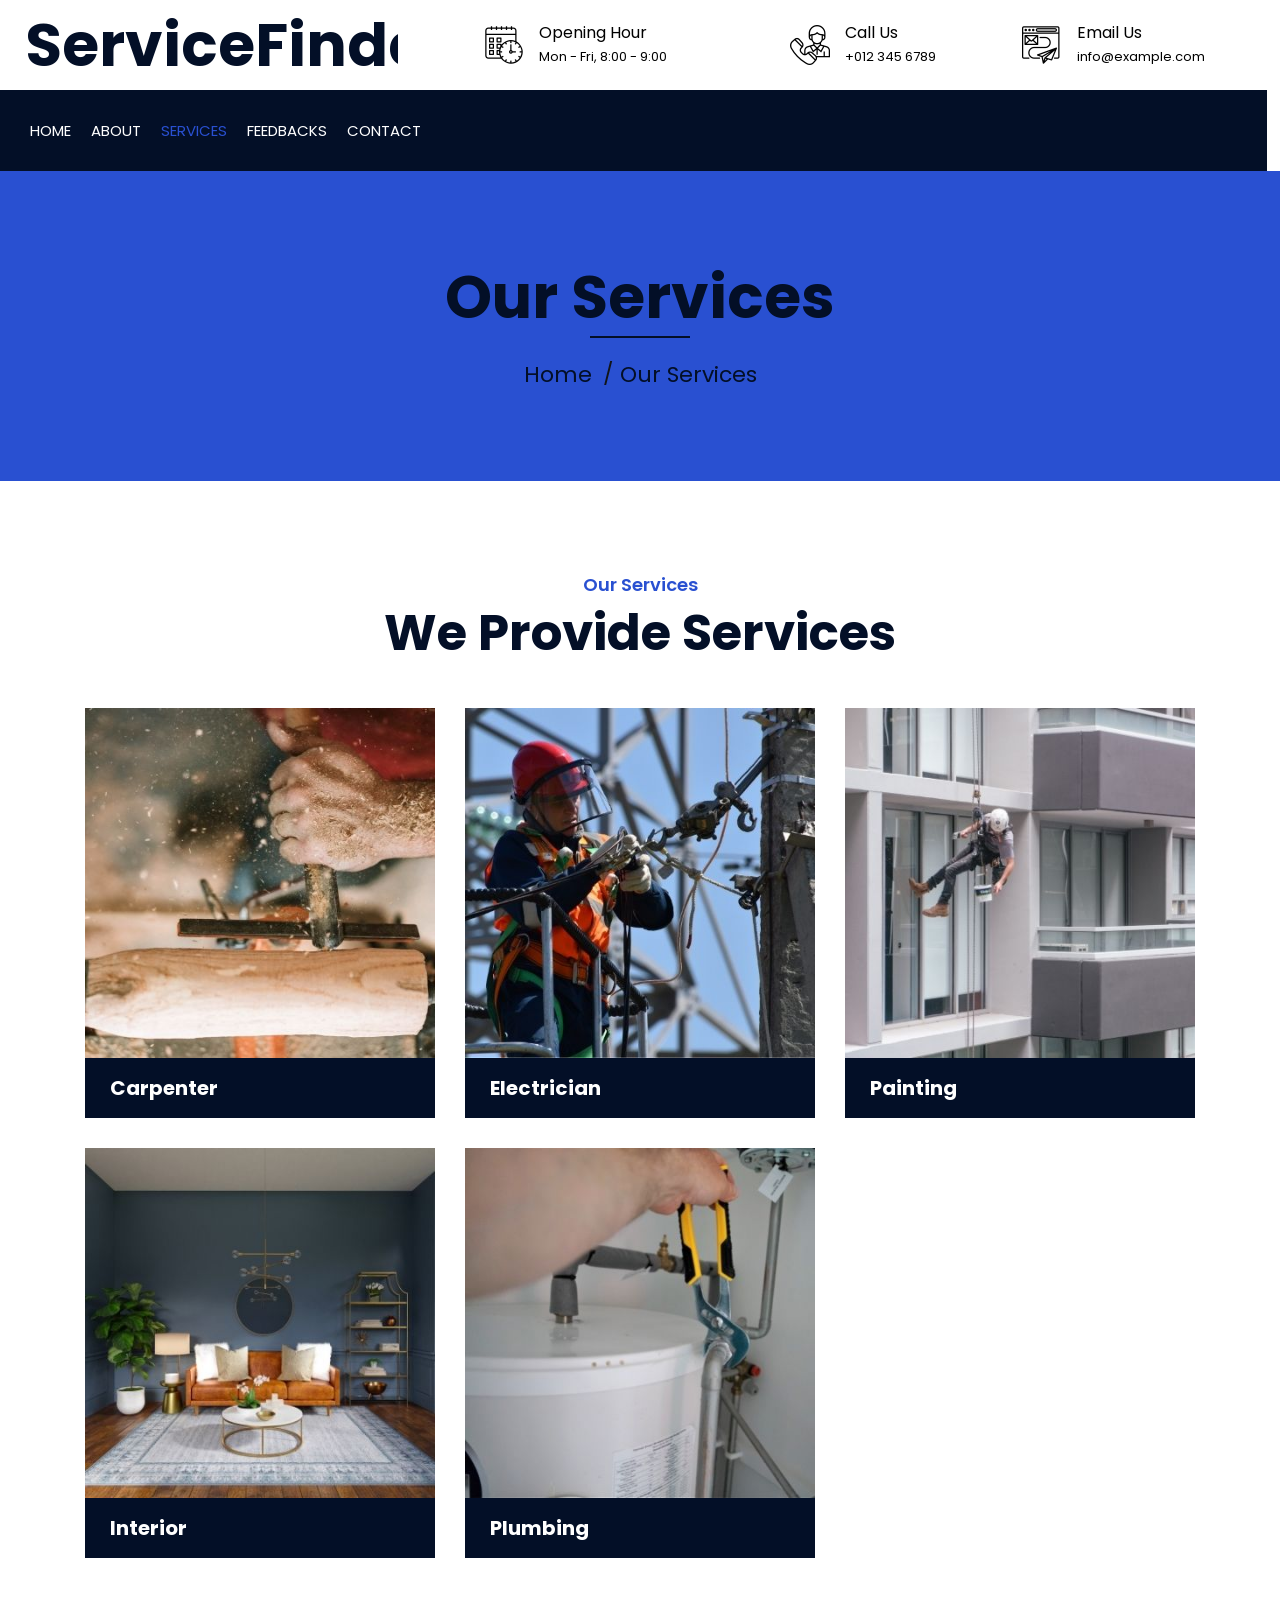
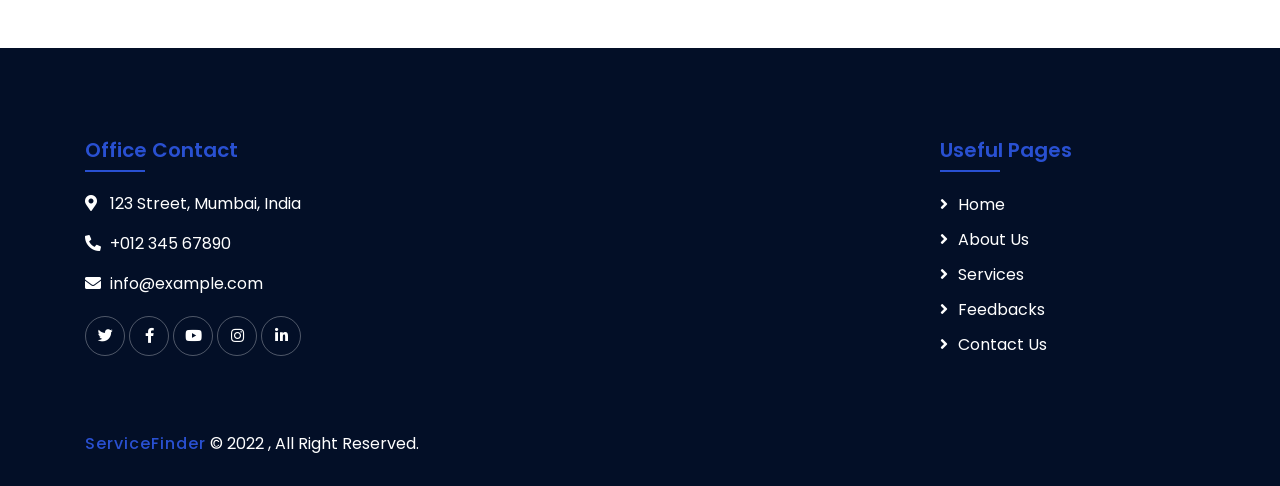
<file: service.html>
<!DOCTYPE html>
<html lang="en">
    <head>
        <meta charset="utf-8">
        <title>ServiceFinder / Services</title>
        <meta content="width=device-width, initial-scale=1.0" name="viewport">
        <meta content="Construction Company Website Template" name="keywords">
        <meta content="Construction Company Website Template" name="description">

        <!-- Favicon -->
        <link href="img/favicon.ico" rel="icon">

        <!-- Google Font -->
        <link href="https://fonts.googleapis.com/css2?family=Poppins:wght@100;200;300;400;500;600;700;800;900&display=swap" rel="stylesheet">

        <!-- CSS Libraries -->
        <link href="https://stackpath.bootstrapcdn.com/bootstrap/4.4.1/css/bootstrap.min.css" rel="stylesheet">
        <link href="https://cdnjs.cloudflare.com/ajax/libs/font-awesome/5.10.0/css/all.min.css" rel="stylesheet">
        <link href="lib/flaticon/font/flaticon.css" rel="stylesheet"> 
        <link href="lib/animate/animate.min.css" rel="stylesheet">
        <link href="lib/owlcarousel/assets/owl.carousel.min.css" rel="stylesheet">
        <link href="lib/lightbox/css/lightbox.min.css" rel="stylesheet">
        <link href="lib/slick/slick.css" rel="stylesheet">
        <link href="lib/slick/slick-theme.css" rel="stylesheet">

        <!-- Template Stylesheet -->
        <link href="css/style.css" rel="stylesheet">
    </head>

    <body>
        <div>
            <!-- Top Bar Start -->
            <div class="top-bar">
                <div class="container-fluid">
                    <div class="row align-items-center">
                        <div class="col-lg-4 col-md-12">
                            <div class="logo">
                                <a href="index.html">
                                    <h1>ServiceFinder</h1>
                                    
                                </a>
                            </div>
                        </div>
                        <div class="col-lg-8 col-md-7 d-none d-lg-block">
                            <div class="row">
                                <div class="col-4">
                                    <div class="top-bar-item">
                                        <div class="top-bar-icon">
                                            <i class="flaticon-calendar"></i>
                                        </div>
                                        <div class="top-bar-text">
                                            <h3>Opening Hour</h3>
                                            <p>Mon - Fri, 8:00 - 9:00</p>
                                        </div>
                                    </div>
                                </div>
                                <div class="col-4">
                                    <div class="top-bar-item">
                                        <div class="top-bar-icon">
                                            <i class="flaticon-call"></i>
                                        </div>
                                        <div class="top-bar-text">
                                            <h3>Call Us</h3>
                                            <p>+012 345 6789</p>
                                        </div>
                                    </div>
                                </div>
                                <div class="col-4">
                                    <div class="top-bar-item">
                                        <div class="top-bar-icon">
                                            <i class="flaticon-send-mail"></i>
                                        </div>
                                        <div class="top-bar-text text">
                                            <h3>Email Us</h3>
                                            <p>info@example.com</p>
                                        </div>
                                    </div>
                                </div>
                            </div>
                        </div>
                    </div>
                </div>
            </div>
            <!-- Top Bar End -->

            <!-- Nav Bar Start -->
            <div class="nav-bar">
                <div class="container-fluid">
                    <nav class="navbar navbar-expand-lg bg-dark navbar-dark">
                        <a href="#" class="navbar-brand">MENU</a>
                        <button type="button" class="navbar-toggler" data-toggle="collapse" data-target="#navbarCollapse">
                            <span class="navbar-toggler-icon"></span>
                        </button>

                        <div class="collapse navbar-collapse justify-content-between" id="navbarCollapse">
                            <div class="navbar-nav mr-auto">
                                <a href="index.html" class="nav-item nav-link">Home</a>
                                <a href="about.html" class="nav-item nav-link">About</a>
                                <a href="service.html" class="nav-item nav-link active">Services</a>
                                <a href="feedback.html" class="nav-item nav-link">Feedbacks</a>
                                <a href="contact.html" class="nav-item nav-link">Contact</a>
                            </div>
                        </div>
                    </nav>
                </div>
            </div>
            <!-- Nav Bar End -->
            
            
            <!-- Page Header Start -->
            <div class="page-header">
                <div class="container">
                    <div class="row">
                        <div class="col-12">
                            <h2>Our Services</h2>
                        </div>
                        <div class="col-12">
                            <a href="">Home</a>
                            <a href="">Our Services</a>
                        </div>
                    </div>
                </div>
            </div>
            <!-- Page Header End -->


            <!-- Service Start -->
            <div class="service">
                <div class="container">
                    <div class="section-header text-center">
                        <p>Our Services</p>
                        <h2>We Provide Services</h2>
                    </div>
                    <div class="row">
                        <div class="col-lg-4 col-md-6">
                            <div class="service-item">
                                <div class="service-img">
                                    <img src="img/carpenter.jpg" alt="Image">
                                    <div class="service-overlay">
                                        <p>
                                            Lorem ipsum dolor sit amet, consectetur adipiscing elit. Phasellus nec pretium mi. Curabitur facilisis ornare velit non vulputate. Aliquam metus tortor, auctor id gravida condimentum, viverra quis sem.
                                        </p>
                                    </div>
                                </div>
                                <div class="service-text">
                                    <a href="./carpenter.html">
                                        <h3 class="text-center">Carpenter</h3>
                                    </a>
                                </div>
                            </div>
                        </div>
                        <div class="col-lg-4 col-md-6">
                            <div class="service-item">
                                <div class="service-img">
                                    <img src="img/electric.jpg" alt="Image">
                                    <div class="service-overlay">
                                        <p>
                                            Lorem ipsum dolor sit amet, consectetur adipiscing elit. Phasellus nec pretium mi. Curabitur facilisis ornare velit non vulputate. Aliquam metus tortor, auctor id gravida condimentum, viverra quis sem.
                                        </p>
                                    </div>
                                </div>
                                <div class="service-text">
                                    <a href="./electrician.html">
                                        <h3 class="text-center">Electrician</h3>
                                    </a>
                                </div>
                            </div>
                        </div>
                        <div class="col-lg-4 col-md-6">
                            <div class="service-item">
                                <div class="service-img">
                                    <img src="img/painting.jpg" alt="Image">
                                    <div class="service-overlay">
                                        <p>
                                            Lorem ipsum dolor sit amet, consectetur adipiscing elit. Phasellus nec pretium mi. Curabitur facilisis ornare velit non vulputate. Aliquam metus tortor, auctor id gravida condimentum, viverra quis sem.
                                        </p>
                                    </div>
                                </div>
                                <div class="service-text">
                                    <a href="./painting.html">
                                        <h3 class="text-center">Painting</h3>
                                    </a>
                                </div>
                            </div>
                        </div>
                        <div class="col-lg-4 col-md-6">
                            <div class="service-item">
                                <div class="service-img">
                                    <img src="img/interior.jpg" alt="Image">
                                    <div class="service-overlay">
                                        <p>
                                            Lorem ipsum dolor sit amet, consectetur adipiscing elit. Phasellus nec pretium mi. Curabitur facilisis ornare velit non vulputate. Aliquam metus tortor, auctor id gravida condimentum, viverra quis sem.
                                        </p>
                                    </div>
                                </div>
                                <div class="service-text">
                                    <a href="./interior.html">
                                        <h3 class="text-center">Interior</h3>
                                    </a>
                                </div>
                            </div>
                        </div>
                        <div class="col-lg-4 col-md-6">
                            <div class="service-item">
                                <div class="service-img">
                                    <img src="img/plumbing.jpg" alt="Image">
                                    <div class="service-overlay">
                                        <p>
                                            Lorem ipsum dolor sit amet, consectetur adipiscing elit. Phasellus nec pretium mi. Curabitur facilisis ornare velit non vulputate. Aliquam metus tortor, auctor id gravida condimentum, viverra quis sem.
                                        </p>
                                    </div>
                                </div>
                                <div class="service-text">
                                    <a href="./plumbing.html">
                                        <h3 class="text-center">Plumbing</h3>
                                    </a>
                                </div>
                            </div>
                        </div>
                    </div>
                </div>
            </div>
            <!-- Service End -->


            <!-- Footer Start -->
            <div class="footer wow fadeIn" data-wow-delay="0.3s">
                <div class="container">
                    <div class="row">
                        <div class="col-md-6 col-lg-3">
                            <div class="footer-contact">
                                <h2>Office Contact</h2>
                                <p><i class="fa fa-map-marker-alt"></i>123 Street, Mumbai, India</p>
                                <p><i class="fa fa-phone-alt"></i>+012 345 67890</p>
                                <p><i class="fa fa-envelope"></i>info@example.com</p>
                                <div class="footer-social">
                                    <a href=""><i class="fab fa-twitter"></i></a>
                                    <a href=""><i class="fab fa-facebook-f"></i></a>
                                    <a href=""><i class="fab fa-youtube"></i></a>
                                    <a href=""><i class="fab fa-instagram"></i></a>
                                    <a href=""><i class="fab fa-linkedin-in"></i></a>
                                </div>
                            </div>
                        </div>
                        
                        <div class="col-lg-6"></div>
                        <div class="col-md-6 col-lg-3">
                            <div class="footer-link">
                                <h2>Useful Pages</h2>
                                <a href="./index.html">Home</a>
                                <a href="./about.html">About Us</a>
                                <a href="./service.html">Services</a>
                                <a href="./feedback.html">Feedbacks</a>
                                <a href="./contact.html">Contact Us</a>
                            </div>
                        </div>
                    </div>
                </div>
                <div class="container copyright">
                    <div class="row">
                        <div class="col-md-12">
                            <p><a href="#">ServiceFinder</a> &copy; 2022 , All Right Reserved.</p>
                        </div>
                    </div>
                </div>
            </div>
            <!-- Footer End -->

            <a href="#" class="back-to-top"><i class="fa fa-chevron-up"></i></a>
        </div>

        <!-- JavaScript Libraries -->
        <script src="https://code.jquery.com/jquery-3.4.1.min.js"></script>
        <script src="https://stackpath.bootstrapcdn.com/bootstrap/4.4.1/js/bootstrap.bundle.min.js"></script>
        <script src="lib/easing/easing.min.js"></script>
        <script src="lib/wow/wow.min.js"></script>
        <script src="lib/owlcarousel/owl.carousel.min.js"></script>
        <script src="lib/isotope/isotope.pkgd.min.js"></script>
        <script src="lib/lightbox/js/lightbox.min.js"></script>
        <script src="lib/waypoints/waypoints.min.js"></script>
        <script src="lib/counterup/counterup.min.js"></script>
        <script src="lib/slick/slick.min.js"></script>

        <!-- Template Javascript -->
        <script src="js/main.js"></script>
    </body>
</html>
</file>
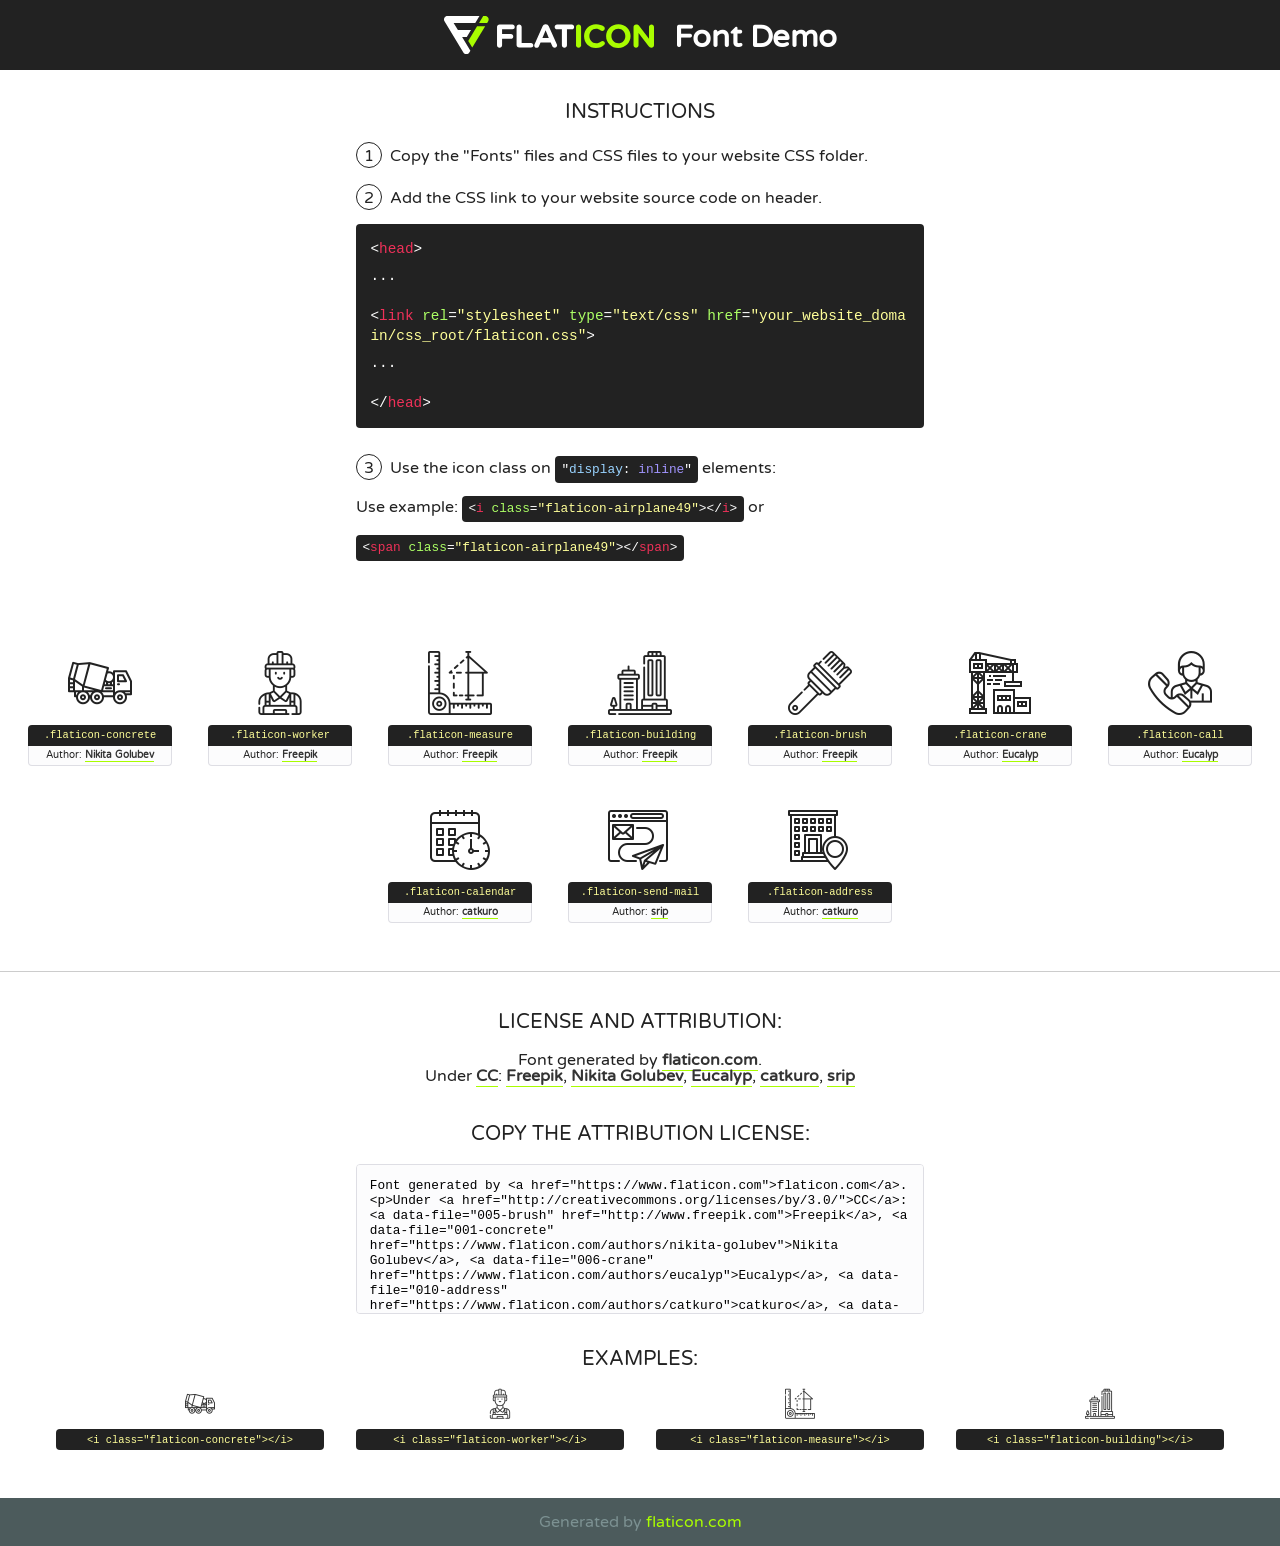
<file: lib/flaticon/font/flaticon.html>
<!DOCTYPE html>
<!--
  Flaticon icon font: Flaticon
  Creation date: 23/08/2020 07:24
-->
<html>
<!DOCTYPE html>
<html>

<head>
    <title>Flaticon WebFont</title>
    <link href="http://fonts.googleapis.com/css?family=Varela+Round" rel="stylesheet" type="text/css" />
    <link rel="stylesheet" type="text/css" href="flaticon.css">
    <meta charset="UTF-8">
    <style>
    html, body, div, span, applet, object, iframe,
    h1, h2, h3, h4, h5, h6, p, blockquote, pre,
    a, abbr, acronym, address, big, cite, code,
    del, dfn, em, img, ins, kbd, q, s, samp,
    small, strike, strong, sub, sup, tt, var,
    b, u, i, center,
    dl, dt, dd, ol, ul, li,
    fieldset, form, label, legend,
    table, caption, tbody, tfoot, thead, tr, th, td,
    article, aside, canvas, details, embed, 
    figure, figcaption, footer, header, hgroup, 
    menu, nav, output, ruby, section, summary,
    time, mark, audio, video {
        margin: 0;
        padding: 0;
        border: 0;
        font-size: 100%;
        font: inherit;
        vertical-align: baseline;
    }
    /* HTML5 display-role reset for older browsers */
    article, aside, details, figcaption, figure, 
    footer, header, hgroup, menu, nav, section {
        display: block;
    }
    body {
        line-height: 1;
    }
    ol, ul {
        list-style: none;
    }
    blockquote, q {
        quotes: none;
    }
    blockquote:before, blockquote:after,
    q:before, q:after {
        content: '';
        content: none;
    }
    table {
        border-collapse: collapse;
        border-spacing: 0;
    }
    body {
        font-family: 'Varela Round', Helvetica, Arial, sans-serif;
        font-size: 16px;
        color: #222;
    }
    a {
        color: #333;
        border-bottom: 1px solid #a9fd00;
        font-weight: bold;
        text-decoration: none;
    }
    * {
        -moz-box-sizing: border-box;
        -webkit-box-sizing: border-box;
        box-sizing: border-box;
        margin: 0;
        padding: 0;
    }
    [class^="flaticon-"]:before, [class*=" flaticon-"]:before, [class^="flaticon-"]:after, [class*=" flaticon-"]:after {
        font-family: Flaticon;
        font-size: 30px;
        font-style: normal;
        margin-left: 20px;
        color: #333;
    }
    .wrapper {
        max-width: 600px;
        margin: auto;
        padding: 0 1em;
    }
    .title {
        font-size: 1.25em;
        text-align: center;
        margin-bottom: 1em;
        text-transform: uppercase;
    }
    header {
        text-align: center;
        background-color: #222;
        color: #fff;
        padding: 1em;
    }
    header .logo {
        width: 210px;
        height: 38px;
        display: inline-block;
        vertical-align: middle;
        margin-right: 1em;
        border: none;
    }
    header strong {
        font-size: 1.95em;
        font-weight: bold;
        vertical-align: middle;
        margin-top: 5px;
        display: inline-block;
    }
    .demo {
        margin: 2em auto;
        line-height: 1.25em;
    }
    .demo ul li {
        margin-bottom: 1em;
    }
    .demo ul li .num {
        color: #222;
        border-radius: 20px;
        display: inline-block;
        width: 26px;
        padding: 3px;
        height: 26px;
        text-align: center;
        margin-right: 0.5em;
        border: 1px solid #222;
    }
    .demo ul li code {
        background-color: #222;
        border-radius: 4px;
        padding: 0.25em 0.5em;
        display: inline-block;
        color: #fff;
        font-family: Consolas,Monaco,Lucida Console,Liberation Mono,DejaVu Sans Mono,Bitstream Vera Sans Mono,Courier New, monospace;
        font-weight: lighter;
        margin-top: 1em;
        font-size: 0.8em;
        word-break: break-all;
    }
    .demo ul li code.big {
        padding: 1em;
        font-size: 0.9em;
    }
    .demo ul li code .red {
        color: #EF3159;
    }
    .demo ul li code .green {
        color: #ACFF65;
    }
    .demo ul li code .yellow {
        color: #FFFF99;
    }
    .demo ul li code .blue {
        color: #99D3FF;
    }
    .demo ul li code .purple {
        color: #A295FF;
    }
    .demo ul li code .dots {
        margin-top: 0.5em;
        display: block;
    }
    #glyphs {
        border-bottom: 1px solid #ccc;
        padding: 2em 0;
        text-align: center;
    }
    .glyph {
        display: inline-block;
        width: 9em;
        margin: 1em;
        text-align: center;
        vertical-align: top;
        background: #FFF;
    }
    .glyph .glyph-icon {
        padding: 10px;
        display: block;
        font-family:"Flaticon";
        font-size: 64px;
        line-height: 1;
    }
    .glyph .glyph-icon:before {
        font-size: 64px;
        color: #222;
        margin-left: 0;
    }
    .class-name {
        font-size: 0.65em;
        background-color: #222;
        color: #fff;
        border-radius: 4px 4px 0 0;
        padding: 0.5em;
        color: #FFFF99;
        font-family: Consolas,Monaco,Lucida Console,Liberation Mono,DejaVu Sans Mono,Bitstream Vera Sans Mono,Courier New, monospace;
    }
    .author-name {
        font-size: 0.6em;
        background-color: #fcfcfd;
        border: 1px solid #DEDEE4;
        border-top: 0;
        border-radius: 0 0 4px 4px;
        padding: 0.5em;
    }
    .class-name:last-child {
        font-size: 10px;
        color:#888;
    }
    .class-name:last-child a {
        font-size: 10px;
        color:#555;
    }
    .class-name:last-child a:hover {
        color:#a9fd00;
    }
    .glyph > input {
        display: block;
        width: 100px;
        margin: 5px auto;
        text-align: center;
        font-size: 12px;
        cursor: text;
    }
    .glyph > input.icon-input {
        font-family:"Flaticon";
        font-size: 16px;
        margin-bottom: 10px;
    }
    .attribution .title {
        margin-top: 2em;
    }
    .attribution textarea {
        background-color: #fcfcfd;
        padding: 1em;
        border: none;
        box-shadow: none;
        border: 1px solid #DEDEE4;
        border-radius: 4px;
        resize: none;
        width: 100%;
        height: 150px;
        font-size: 0.8em;
        font-family: Consolas,Monaco,Lucida Console,Liberation Mono,DejaVu Sans Mono,Bitstream Vera Sans Mono,Courier New, monospace;
        -webkit-appearance: none;
    }
    .iconsuse {
        margin: 2em auto;
        text-align: center;
        max-width: 1200px;
    }
    .iconsuse:after {
        content: '';
        display: table;
        clear: both;
    }
    .iconsuse .image {
        float: left;
        width: 25%;
        padding: 0 1em;
    }
    .iconsuse .image p {
        margin-bottom: 1em;
    }
    .iconsuse .image span {
        display: block;
        font-size: 0.65em;
        background-color: #222;
        color: #fff;
        border-radius: 4px;
        padding: 0.5em;
        color: #FFFF99;
        margin-top: 1em;
        font-family: Consolas,Monaco,Lucida Console,Liberation Mono,DejaVu Sans Mono,Bitstream Vera Sans Mono,Courier New, monospace;
    }
    #footer {
        text-align: center;
        background-color: #4C5B5C;
        color: #7c9192;
        padding: 1em;
    }
    #footer a {
        border: none;
        color: #a9fd00;
        font-weight: normal;
    }
    @media (max-width: 960px) {
        .iconsuse .image {
            width: 50%;
        }
    }
    @media (max-width: 560px) {
        .iconsuse .image {
            width: 100%;
        }
    }
    </style>
</head>

<body class="characters-off">

    <header>
        <a href="https://www.flaticon.com" target="_blank" class="logo">
            <svg version="1.1" xmlns="http://www.w3.org/2000/svg" xmlns:xlink="http://www.w3.org/1999/xlink" xmlns:a="http://ns.adobe.com/AdobeSVGViewerExtensions/3.0/" viewBox="0 0 560.875 102.036" enable-background="new 0 0 560.875 102.036" xml:space="preserve">
                <defs>
                </defs>
                <g>
                    <g class="letters">
                        <path fill="#ffffff" d="M141.596,29.675c0-3.777,2.985-6.767,6.764-6.767h34.438c3.426,0,6.15,2.728,6.15,6.15
                        c0,3.43-2.724,6.149-6.15,6.149h-27.674v13.091h23.719c3.429,0,6.151,2.724,6.151,6.15c0,3.43-2.723,6.149-6.151,6.149h-23.719
                        v17.574c0,3.773-2.986,6.761-6.764,6.761c-3.779,0-6.764-2.989-6.764-6.761V29.675z"></path>
                        <path fill="#ffffff" d="M193.844,29.149c0-3.781,2.985-6.767,6.764-6.767c3.776,0,6.763,2.985,6.763,6.767v42.957h25.039
                        c3.426,0,6.149,2.726,6.149,6.153c0,3.425-2.723,6.15-6.149,6.15h-31.802c-3.779,0-6.764-2.986-6.764-6.768V29.149z"></path>
                        <path fill="#ffffff" d="M241.891,75.71l21.438-48.407c1.492-3.341,4.215-5.357,7.906-5.357h0.792
                        c3.686,0,6.323,2.017,7.815,5.357l21.439,48.407c0.436,0.967,0.701,1.845,0.701,2.723c0,3.602-2.809,6.501-6.414,6.501
                        c-3.161,0-5.269-1.845-6.499-4.655l-4.132-9.661h-27.059l-4.301,10.102c-1.144,2.631-3.426,4.214-6.237,4.214
                        c-3.517,0-6.24-2.81-6.24-6.325C241.1,77.64,241.451,76.677,241.891,75.71z M279.932,58.666l-8.521-20.297l-8.526,20.297H279.932
                        z"></path>
                        <path fill="#ffffff" d="M314.864,35.387H301.86c-3.429,0-6.239-2.813-6.239-6.238c0-3.429,2.811-6.24,6.239-6.24h39.533
                        c3.426,0,6.237,2.811,6.237,6.24c0,3.425-2.811,6.238-6.237,6.238h-13.001v42.785c0,3.773-2.99,6.761-6.764,6.761
                        c-3.779,0-6.764-2.989-6.764-6.761V35.387z"></path>
                        <path fill="#A9FD00" d="M352.615,29.149c0-3.781,2.985-6.767,6.767-6.767c3.774,0,6.761,2.985,6.761,6.767v49.024
                        c0,3.773-2.987,6.761-6.761,6.761c-3.781,0-6.767-2.989-6.767-6.761V29.149z"></path>
                        <path fill="#A9FD00" d="M374.132,53.836v-0.179c0-17.481,13.178-31.801,32.065-31.801c9.22,0,15.459,2.458,20.557,6.238
                        c1.402,1.054,2.637,2.985,2.637,5.357c0,3.692-2.985,6.59-6.681,6.59c-1.845,0-3.071-0.702-4.044-1.319
                        c-3.776-2.813-7.729-4.393-12.562-4.393c-10.364,0-17.831,8.611-17.831,19.154v0.173c0,10.542,7.291,19.329,17.831,19.329
                        c5.715,0,9.492-1.756,13.359-4.834c1.049-0.874,2.458-1.491,4.039-1.491c3.429,0,6.325,2.813,6.325,6.236
                        c0,2.106-1.056,3.78-2.282,4.834c-5.539,4.834-12.036,7.733-21.878,7.733C387.572,85.464,374.132,71.493,374.132,53.836z"></path>
                        <path fill="#A9FD00" d="M433.009,53.836v-0.179c0-17.481,13.79-31.801,32.766-31.801c18.981,0,32.592,14.143,32.592,31.628v0.173
                        c0,17.483-13.785,31.807-32.769,31.807C446.625,85.464,433.009,71.32,433.009,53.836z M484.224,53.836v-0.179
                        c0-10.539-7.725-19.326-18.626-19.326c-10.893,0-18.449,8.611-18.449,19.154v0.173c0,10.542,7.73,19.329,18.626,19.329
                        C476.676,72.986,484.224,64.378,484.224,53.836z"></path>
                        <path fill="#A9FD00" d="M506.233,29.321c0-3.774,2.99-6.763,6.767-6.763h1.401c3.252,0,5.183,1.583,7.029,3.953l26.093,34.265
                        V29.059c0-3.692,2.99-6.677,6.681-6.677c3.683,0,6.671,2.985,6.671,6.677v48.934c0,3.78-2.987,6.765-6.764,6.765h-0.436
                        c-3.257,0-5.188-1.581-7.034-3.953l-27.056-35.492v32.944c0,3.687-2.985,6.676-6.678,6.676c-3.683,0-6.673-2.989-6.673-6.676
                        V29.321z"></path>
                    </g>
                    <g class="insignia">
                        <path fill="#ffffff" d="M48.372,56.137h12.517l11.156-18.537H37.186L25.688,18.539h57.825L94.668,0H9.271
                        C5.925,0,2.842,1.801,1.198,4.716c-1.644,2.907-1.593,6.482,0.134,9.343l50.38,83.501c1.678,2.781,4.689,4.476,7.938,4.476
                        c3.246,0,6.257-1.695,7.935-4.476l2.898-4.804L48.372,56.137z"></path>
                        <g class="i">
                            <path fill="#A9FD00" d="M93.575,18.539h0.031v0.004l21.652,0.004l2.705-4.488c1.727-2.861,1.778-6.436,0.133-9.343
                            C116.454,1.801,113.371,0,110.026,0h-5.294L93.575,18.539z"></path>
                            <polygon fill="#A9FD00" points="88.291,27.356 64.725,66.486 75.519,84.404 109.942,27.356"></polygon>
                        </g>
                    </g>
                </g>
            </svg>
        </a>
        <strong>Font Demo</strong>
    </header>


    <section class="demo wrapper">

        <p class="title">Instructions</p>

        <ul>
            <li>
                <span class="num">1</span>Copy the "Fonts" files and CSS files to your website CSS folder.
            </li>
            <li>
                <span class="num">2</span>Add the CSS link to your website source code on header.
                <code class="big">
                    &lt;<span class="red">head</span>&gt;
                    <br/><span class="dots">...</span>
                    <br/>&lt;<span class="red">link</span> <span class="green">rel</span>=<span class="yellow">"stylesheet"</span> <span class="green">type</span>=<span class="yellow">"text/css"</span> <span class="green">href</span>=<span class="yellow">"your_website_domain/css_root/flaticon.css"</span>&gt;
                    <br/><span class="dots">...</span>
                    <br/>&lt;/<span class="red">head</span>&gt;
                </code>
            </li>

            <li>
                <p>
                    <span class="num">3</span>Use the icon class on <code>"<span class="blue">display</span>:<span class="purple"> inline</span>"</code> elements:
                    <br />
                    Use example: <code>&lt;<span class="red">i</span> <span class="green">class</span>=<span class="yellow">&quot;flaticon-airplane49&quot;</span>&gt;&lt;/<span class="red">i</span>&gt;</code> or <code>&lt;<span class="red">span</span> <span class="green">class</span>=<span class="yellow">&quot;flaticon-airplane49&quot;</span>&gt;&lt;/<span class="red">span</span>&gt;</code>
            </li>
        </ul>

    </section>




   <section id="glyphs">          
    
      
        <div class="glyph"><div class="glyph-icon flaticon-concrete"></div>
            <div class="class-name">.flaticon-concrete</div>
            <div class="author-name">Author: <a data-file="001-concrete" href="https://www.flaticon.com/authors/nikita-golubev">Nikita Golubev</a> </div> 
        </div>        
        
        <div class="glyph"><div class="glyph-icon flaticon-worker"></div>
            <div class="class-name">.flaticon-worker</div>
            <div class="author-name">Author: <a data-file="002-worker" href="http://www.freepik.com">Freepik</a> </div> 
        </div>        
        
        <div class="glyph"><div class="glyph-icon flaticon-measure"></div>
            <div class="class-name">.flaticon-measure</div>
            <div class="author-name">Author: <a data-file="003-measure" href="http://www.freepik.com">Freepik</a> </div> 
        </div>        
        
        <div class="glyph"><div class="glyph-icon flaticon-building"></div>
            <div class="class-name">.flaticon-building</div>
            <div class="author-name">Author: <a data-file="004-building" href="http://www.freepik.com">Freepik</a> </div> 
        </div>        
        
        <div class="glyph"><div class="glyph-icon flaticon-brush"></div>
            <div class="class-name">.flaticon-brush</div>
            <div class="author-name">Author: <a data-file="005-brush" href="http://www.freepik.com">Freepik</a> </div> 
        </div>        
        
        <div class="glyph"><div class="glyph-icon flaticon-crane"></div>
            <div class="class-name">.flaticon-crane</div>
            <div class="author-name">Author: <a data-file="006-crane" href="https://www.flaticon.com/authors/eucalyp">Eucalyp</a> </div> 
        </div>        
        
        <div class="glyph"><div class="glyph-icon flaticon-call"></div>
            <div class="class-name">.flaticon-call</div>
            <div class="author-name">Author: <a data-file="007-call" href="https://www.flaticon.com/authors/eucalyp">Eucalyp</a> </div> 
        </div>        
        
        <div class="glyph"><div class="glyph-icon flaticon-calendar"></div>
            <div class="class-name">.flaticon-calendar</div>
            <div class="author-name">Author: <a data-file="008-calendar" href="https://www.flaticon.com/authors/catkuro">catkuro</a> </div> 
        </div>        
        
        <div class="glyph"><div class="glyph-icon flaticon-send-mail"></div>
            <div class="class-name">.flaticon-send-mail</div>
            <div class="author-name">Author: <a data-file="009-send-mail" href="https://www.flaticon.com/authors/srip">srip</a> </div> 
        </div>        
        
        <div class="glyph"><div class="glyph-icon flaticon-address"></div>
            <div class="class-name">.flaticon-address</div>
            <div class="author-name">Author: <a data-file="010-address" href="https://www.flaticon.com/authors/catkuro">catkuro</a> </div> 
        </div>        
        

    </section>



    <section class="attribution wrapper"   style="text-align:center;">

      <div class="title">License and attribution:</div><div class="attrDiv">Font generated by <a href="https://www.flaticon.com">flaticon.com</a>. <div><p>Under <a href="http://creativecommons.org/licenses/by/3.0/">CC</a>: <a data-file="005-brush" href="http://www.freepik.com">Freepik</a>, <a data-file="001-concrete" href="https://www.flaticon.com/authors/nikita-golubev">Nikita Golubev</a>, <a data-file="006-crane" href="https://www.flaticon.com/authors/eucalyp">Eucalyp</a>, <a data-file="010-address" href="https://www.flaticon.com/authors/catkuro">catkuro</a>, <a data-file="009-send-mail" href="https://www.flaticon.com/authors/srip">srip</a></p>  </div>
      </div>
      <div class="title">Copy the Attribution License:</div>

    <textarea onclick="this.focus();this.select();">Font generated by &lt;a href=&quot;https://www.flaticon.com&quot;&gt;flaticon.com&lt;/a&gt;. <p>Under <a href="http://creativecommons.org/licenses/by/3.0/">CC</a>: <a data-file="005-brush" href="http://www.freepik.com">Freepik</a>, <a data-file="001-concrete" href="https://www.flaticon.com/authors/nikita-golubev">Nikita Golubev</a>, <a data-file="006-crane" href="https://www.flaticon.com/authors/eucalyp">Eucalyp</a>, <a data-file="010-address" href="https://www.flaticon.com/authors/catkuro">catkuro</a>, <a data-file="009-send-mail" href="https://www.flaticon.com/authors/srip">srip</a></p>  
     </textarea>

    </section>

    <section class="iconsuse">

          <div class="title">Examples:</div>            
             
            <div class="image">
                <p>
                    <i class="glyph-icon flaticon-concrete"></i> 
                    <span>&lt;i class=&quot;flaticon-concrete&quot;&gt;&lt;/i&gt;</span>
                </p>
            </div>
            
            <div class="image">
                <p>
                    <i class="glyph-icon flaticon-worker"></i> 
                    <span>&lt;i class=&quot;flaticon-worker&quot;&gt;&lt;/i&gt;</span>
                </p>
            </div>
            
            <div class="image">
                <p>
                    <i class="glyph-icon flaticon-measure"></i> 
                    <span>&lt;i class=&quot;flaticon-measure&quot;&gt;&lt;/i&gt;</span>
                </p>
            </div>
            
            <div class="image">
                <p>
                    <i class="glyph-icon flaticon-building"></i> 
                    <span>&lt;i class=&quot;flaticon-building&quot;&gt;&lt;/i&gt;</span>
                </p>
            </div>
                       
        </div>
                            
    </section>

<div id="footer">
    <div>Generated by <a href="https://www.flaticon.com">flaticon.com</a>
    </div>
</div>



</body>
</html>
</file>
<file: lib/flaticon/font/flaticon.css>
/*
  	Flaticon icon font: Flaticon
  	Creation date: 23/08/2020 07:24
  	*/

@font-face {
  font-family: "Flaticon";
  src: url("./Flaticon.eot");
  src: url("./Flaticon.eot?#iefix") format("embedded-opentype"),
       url("./Flaticon.woff2") format("woff2"),
       url("./Flaticon.woff") format("woff"),
       url("./Flaticon.ttf") format("truetype"),
       url("./Flaticon.svg#Flaticon") format("svg");
  font-weight: normal;
  font-style: normal;
}

@media screen and (-webkit-min-device-pixel-ratio:0) {
  @font-face {
    font-family: "Flaticon";
    src: url("./Flaticon.svg#Flaticon") format("svg");
  }
}

[class^="flaticon-"]:before, [class*=" flaticon-"]:before,
[class^="flaticon-"]:after, [class*=" flaticon-"]:after {   
  font-family: Flaticon;
        font-size: 20px;
font-style: normal;
margin-left: 20px;
}

.flaticon-concrete:before { content: "\f100"; }
.flaticon-worker:before { content: "\f101"; }
.flaticon-measure:before { content: "\f102"; }
.flaticon-building:before { content: "\f103"; }
.flaticon-brush:before { content: "\f104"; }
.flaticon-crane:before { content: "\f105"; }
.flaticon-call:before { content: "\f106"; }
.flaticon-calendar:before { content: "\f107"; }
.flaticon-send-mail:before { content: "\f108"; }
.flaticon-address:before { content: "\f109"; }
</file>
<file: css/style.css>
/*******************************/
/********* General CSS *********/
/*******************************/
body {
    color: #666666;
    background: white;
    font-family: 'Poppins', sans-serif;
    font-weight: 400;
}

h1,
h2, 
h3, 
h4,
h5, 
h6 {
    color: #030f27;
}

a {
    color: #666666;
    transition: .3s;
}

a:hover,
a:active,
a:focus {
    color: #2950d1;
    outline: none;
    text-decoration: none;
}

.btn:focus {
    box-shadow: none;
}

.wrapper {
    position: relative;
    width: 100%;
    max-width: 1366px;
    margin: 0 auto;
    background: #ffffff;
}

.back-to-top {
    position: fixed;
    display: none;
    background: #2950d1;
    color: #121518;
    width: 44px;
    height: 44px;
    text-align: center;
    line-height: 1;
    font-size: 22px;
    right: 15px;
    bottom: 15px;
    transition: background 0.5s;
    z-index: 9;
}

.back-to-top:hover {
    color: #2950d1;
    background: #121518;
}

.back-to-top i {
    padding-top: 10px;
}

.btn {
    transition: .3s;
}

/**********************************/
/********** Top Bar CSS ***********/
/**********************************/
.top-bar {
    position: relative;
    height: 90px;
    margin-left: -50px;
}

.top-bar .logo {
    padding: 15px 0;
    text-align: left;
    overflow: hidden;
}

.top-bar .logo h1 {
    margin: 0;
    color: #030f27;
    font-size: 60px;
    line-height: 60px;
    font-weight: 700;
}

.top-bar .logo img {
    max-width: 100%;
    max-height: 60px;
}

.top-bar .top-bar-item {
    display: flex;
    align-items: center;
    justify-content: flex-end;
}

.top-bar .top-bar-icon {
    width: 40px;
    display: flex;
    align-items: center;
    justify-content: center;
}

.top-bar .top-bar-icon [class^="flaticon-"]::before {
    margin: 0;
    color: black;
    font-size: 40px;
}

.top-bar .top-bar-text {
    padding-left: 15px;
}

.top-bar .top-bar-text h3 {
    margin: 0 0 5px 0;
    color: black;
    font-size: 16px;
    font-weight: 400;
}

.top-bar .top-bar-text p {
    margin: 0;
    color: black;
    font-size: 13px;
    font-weight: 400;
}

@media (min-width: 992px) {
    .top-bar {
        padding: 0 60px;
    }
}

@media (max-width: 991.98px) {
    .top-bar .logo {
        text-align: center;
    }
}


/**********************************/
/*********** Nav Bar CSS **********/
/**********************************/
/* 
yellow: fdbe33

*/
.nav-bar {
    position: relative;
    transition: .3s;
}

.nav-bar .container-fluid {
    padding: 0;
}

.nav-bar .nav-sticky {
    position: fixed;
    top: 0;
    width: 100%;
    
    box-shadow: 0 2px 5px rgba(0, 0, 0, .3);
    z-index: 999;
}

.nav-bar .navbar {
    height: 100%;
    background: #030f27 !important;
    width: 99vw;
    margin-left: -75px;
}

.navbar-dark .navbar-nav .nav-link,
.navbar-dark .navbar-nav .nav-link:focus,
.navbar-dark .navbar-nav .nav-link:hover,
.navbar-dark .navbar-nav .nav-link.active {
    padding: 10px 10px 8px 10px;
    color: #ffffff;
}

.navbar-dark .navbar-nav .nav-link:hover,
.navbar-dark .navbar-nav .nav-link.active {
    color: #2950d1;
    transition: none;
}

.nav-bar .dropdown-menu {
    margin-top: 0;
    border: 0;
    border-radius: 0;
    background: #f8f9fa;
}

.nav-bar .btn {
    color: #ffffff;
    border: 2px solid #ffffff;
    border-radius: 0;
}

.nav-bar .btn:hover {
    color: #030f27;
    background: #2950d1;
    border-color: #2950d1;
}

@media (min-width: 992px) {
    .nav-bar {
        padding: 0 75px;
    }
    
    .nav-bar.nav-sticky {
        padding: 0;
    }
    
    .nav-bar .navbar {
        padding: 20px;
    }
    
    .nav-bar .navbar-brand {
        display: none;
    }
    
    .nav-bar a.nav-link {
        padding: 8px 15px;
        font-size: 15px;
        text-transform: uppercase;
    }
}

@media (max-width: 991.98px) {
    .nav-bar .navbar {
        padding: 15px;
    }
    
    .nav-bar a.nav-link {
        padding: 5px;
    }
    
    .nav-bar .dropdown-menu {
        box-shadow: none;
    }
    
    .nav-bar .btn {
        display: none;
    }
    .nav-bar .navbar{
        width: 100%;
        margin-left: 0;
    }
}


/*******************************/
/******** Carousel CSS *********/
/*******************************/
.carousel {
    position: relative;
    width: 100%;
    height: calc(100vh - 170px);
    min-height: 400px;
    margin: 0 auto;
    text-align: center;
    overflow: hidden;
}

.carousel .carousel-inner,
.carousel .carousel-item {
    position: relative;
    width: 100%;
    height: 100%;
}

.carousel .carousel-item img {
    width: 100%;
    height: 100%;
    object-fit: cover;
}

.carousel .carousel-item::after {
    position: absolute;
    content: "";
    width: 100%;
    height: 100%;
    top: 0;
    left: 0;
    background: rgba(0, 0, 0, .3);
    z-index: 1;
}

.carousel .carousel-caption {
    position: absolute;
    top: 0;
    bottom: 0;
    display: flex;
    align-items: center;
    justify-content: center;
    flex-direction: column;
    height: calc(100vh - 170px);
    min-height: 400px;
}

.carousel .carousel-caption p {
    color: #ffffff;
    font-size: 30px;
    margin-bottom: 15px;
    letter-spacing: 1px;
}

.carousel .carousel-caption h1 {
    color: #ffffff;
    font-size: 60px;
    font-weight: 700;
    margin-bottom: 35px;
}

.carousel .carousel-caption .btn {
    padding: 15px 35px;
    font-size: 18px;
    font-weight: 500;
    letter-spacing: 1px;
    text-transform: uppercase;
    color: #ffffff;
    background: transparent;
    border: 2px solid #ffffff;
    border-radius: 0;
    transition: .3s;
}

.carousel .carousel-caption .btn:hover {
    color: #030f27;
    background: #2950d1;
    border-color: #2950d1;
}

@media (max-width: 767.98px) {
    .carousel .carousel-caption h1 {
        font-size: 40px;
        font-weight: 700;
    }
    
    .carousel .carousel-caption p {
        font-size: 20px;
    }
    
    .carousel .carousel-caption .btn {
        padding: 12px 30px;
        font-size: 18px;
        font-weight: 500;
        letter-spacing: 0;
    }
}

@media (max-width: 575.98px) {
    .carousel .carousel-caption h1 {
        font-size: 30px;
        font-weight: 500;
    }
    
    .carousel .carousel-caption p {
        font-size: 16px;
    }
    
    .carousel .carousel-caption .btn {
        padding: 10px 25px;
        font-size: 16px;
        font-weight: 400;
        letter-spacing: 0;
    }
}

.carousel .animated {
    -webkit-animation-duration: 1.5s;
    animation-duration: 1.5s;
}


/*******************************/
/******* Page Header CSS *******/
/*******************************/
.page-header {
    position: relative;
    margin-bottom: 45px;
    padding: 90px 0;
    text-align: center;
    background: #2950d1;
}

.page-header h2 {
    position: relative;
    color: #030f27;
    font-size: 60px;
    font-weight: 700;
    margin-bottom: 20px;
    padding-bottom: 5px;
}

.page-header h2::after {
    position: absolute;
    content: "";
    width: 100px;
    height: 2px;
    left: calc(50% - 50px);
    bottom: 0;
    background: #030f27;
}

.page-header a {
    position: relative;
    padding: 0 12px;
    font-size: 22px;
    color: #030f27;
}

.page-header a:hover {
    color: #ffffff;
}

.page-header a::after {
    position: absolute;
    content: "/";
    width: 8px;
    height: 8px;
    top: -2px;
    right: -7px;
    text-align: center;
    color: #121518;
}

.page-header a:last-child::after {
    display: none;
}

@media (max-width: 991.98px) {
    .page-header {
        padding: 60px 0;
    }
    
    .page-header h2 {
        font-size: 45px;
    }
    
    .page-header a {
        font-size: 20px;
    }
}

@media (max-width: 767.98px) {
    .page-header {
        padding: 45px 0;
    }
    
    .page-header h2 {
        font-size: 35px;
    }
    
    .page-header a {
        font-size: 18px;
    }
}


/*******************************/
/******* Section Header ********/
/*******************************/
.section-header {
    position: relative;
    width: 100%;
    margin-bottom: 45px;
}

.section-header p {
    color: #2950d1;
    font-size: 18px;
    font-weight: 600;
    margin-bottom: 5px;
}

.section-header h2 {
    margin: 0;
    position: relative;
    font-size: 50px;
    font-weight: 700;
}

@media (max-width: 767.98px) {
    .section-header h2 {
        font-size: 30px;
    }
}


/*******************************/
/********* Feature CSS *********/
/*******************************/
.feature {
    position: relative;
    margin-bottom: 45px;
}

.feature .col-md-12 {
    background: #2950d1;
}
    
/* .feature .col-md-12:nth-child(2n) {
    color: #030f27;
    background: #2950d1;
} */

.feature .feature-item {
    min-height: 250px;
    padding: 30px;
    display: flex;
    align-items: center;
    justify-content: flex-start;
}

.feature .feature-icon {
    position: relative;
    width: 60px;
    display: flex;
    align-items: center;
    justify-content: center;
}

.feature .feature-icon::before {
    position: absolute;
    content: "";
    width: 80px;
    height: 80px;
    top: -20px;
    left: -10px;
    border: 2px dotted #ffffff;
    border-radius: 60px;
    z-index: 1;
}

.feature .feature-icon::after {
    position: absolute;
    content: "";
    width: 79px;
    height: 79px;
    top: -18px;
    left: -9px;
    background: #030f27;
    border-radius: 60px;
    z-index: 2;
}

/* .feature .col-md-12:nth-child(2n) .feature-icon::after {
    background: #2950d1;
} */

.feature .feature-icon [class^="flaticon-"]::before {
    position: relative;
    margin: 0;
    color: white;
    font-size: 60px;
    line-height: 60px;
    z-index: 3;
}

.feature .feature-text {
    padding-left: 30px;
}

.feature .feature-text h3 {
    margin: 0 0 10px 0;
    color: white;
    font-size: 25px;
    font-weight: 600;
}

.feature .feature-text p {
    margin: 0;
    color: white;
    font-size: 18px;
    font-weight: 400;
}

/* .feature .col-md-12:nth-child(2n) [class^="flaticon-"]::before,
.feature .col-md-12:nth-child(2n) h3,
.feature .col-md-12:nth-child(2n) p {
    color: #030f27;
} */


/*******************************/
/********** About CSS **********/
/*******************************/
.about {
    position: relative;
    width: 100%;
    padding: 45px 0;
}

.about .section-header {
    margin-bottom: 30px;
}

.about .about-img {
    position: relative;
    height: 100%;
}

.about .about-img img {
    width: 100%;
    height: 100%;
    object-fit: cover;
}

.about .about-text p {
    font-size: 16px;
}

.about .about-text a.btn {
    position: relative;
    margin-top: 15px;
    padding: 15px 35px;
    font-size: 16px;
    font-weight: 500;
    letter-spacing: 1px;
    color: #030f27;
    border-radius: 0;
    background: #2950d1;
    transition: .3s;
}

.about .about-text a.btn:hover {
    color: #2950d1;
    background: #030f27;
}

@media (max-width: 767.98px) {
    .about .about-img {
        margin-bottom: 30px;
        height: auto;
    }
}


/*******************************/
/********** Fact CSS ***********/
/*******************************/
.fact {
    position: relative;
    width: 100%;
    padding: 45px 0;
}

.fact .col-6 {
    display: flex;
    align-items: flex-start;
}

.fact .fact-icon {
    position: relative;
    margin: 7px 15px 0 15px;
    width: 60px;
    display: flex;
    align-items: center;
    justify-content: center;
}

.fact .fact-icon [class^="flaticon-"]::before {
    margin: 0;
    font-size: 60px;
    line-height: 60px;
    background-image: linear-gradient(#ffffff, #2950d1);
    -webkit-background-clip: text;
    -webkit-text-fill-color: transparent;
}

.fact .fact-right .fact-icon [class^="flaticon-"]::before {
    background-image: linear-gradient(#ffffff, #030f27);
}

.fact .fact-left,
.fact .fact-right {
    padding-top: 60px;
    padding-bottom: 60px;
}

.fact .fact-text h2 {
    font-size: 35px;
    font-weight: 700;
}

.fact .fact-text p {
    margin: 0;
    font-size: 16px;
    font-weight: 600;
    text-transform: uppercase;
}

.fact .fact-left {
    color: #2950d1;
    background: #030f27;
}

.fact .fact-right {
    color: #030f27;
    background: #2950d1;
}

.fact .fact-left h2 {
    color: #2950d1;
}


/*******************************/
/********* Service CSS *********/
/*******************************/
.service {
    position: relative;
    width: 100%;
    padding: 45px 0 15px 0;
}

.service .service-item {
    position: relative;
    width: 100%;
    text-align: center;
    margin-bottom: 30px;
}

.service .service-img {
    position: relative;
    overflow: hidden;
}

.service .service-img img {
    width: 100%;
}

.service .service-overlay {
    position: absolute;
    width: 100%;
    height: 100%;
    top: 0;
    left: 0;
    padding: 30px;
    display: flex;
    align-items: center;
    justify-content: center;
    background: rgba(3, 15, 39, .7);
    transition: .5s;
    opacity: 0;
}

.service .service-item:hover .service-overlay {
    opacity: 1;
}

.service .service-overlay p {
    margin: 0;
    color: #ffffff;
}

.service .service-text {
    display: flex;
    align-items: center;
    height: 60px;
    background: #030f27;
    overflow: hidden;
    white-space: nowrap;
    text-overflow: ellipsis;
}

.service .service-text h3 {
    margin: 0;
    padding: 0 15px 0 25px;
    width: calc(100% - 60px);
    font-size: 20px;
    font-weight: 700;
    color: white;
    text-align: center;
    white-space: nowrap;
    text-overflow: ellipsis;
}

.service .service-item a.btn {
    width: 60px;
    height: 60px;
    padding: 3px 0 0 3px;
    display: flex;
    align-items: center;
    justify-content: center;
    font-size: 60px;
    line-height: 60px;
    font-weight: 100;
    color: #030f27;
    background: #2950d1;
    border-radius: 0;
    transition: .3s;
}

.service .service-item:hover a.btn {
    color: #ffffff;
}


/*******************************/
/********** Video CSS **********/
/*******************************/
.video {
    position: relative;
    margin: 45px 0;
    height: 100%;
    min-height: 500px;
    background: linear-gradient(rgba(3, 15, 39, .9), rgba(3, 15, 39, .9)), url(../img/carousel-1.jpg);
    background-attachment: fixed;
    background-position: center;
    background-repeat: no-repeat;
    background-size: cover;
}

.video .btn-play {
    position: absolute;
    z-index: 1;
    top: 50%;
    left: 50%;
    transform: translateX(-50%) translateY(-50%);
    box-sizing: content-box;
    display: block;
    width: 32px;
    height: 44px;
    border-radius: 50%;
    border: none;
    outline: none;
    padding: 18px 20px 18px 28px;
}

.video .btn-play:before {
    content: "";
    position: absolute;
    z-index: 0;
    left: 50%;
    top: 50%;
    transform: translateX(-50%) translateY(-50%);
    display: block;
    width: 100px;
    height: 100px;
    background: #2950d1;
    border-radius: 50%;
    animation: pulse-border 1500ms ease-out infinite;
}

.video .btn-play:after {
    content: "";
    position: absolute;
    z-index: 1;
    left: 50%;
    top: 50%;
    transform: translateX(-50%) translateY(-50%);
    display: block;
    width: 100px;
    height: 100px;
    background: #2950d1;
    border-radius: 50%;
    transition: all 200ms;
}

.video .btn-play:hover:after {
    background-color: darken(#2950d1, 10%);
}

.video .btn-play img {
    position: relative;
    z-index: 3;
    max-width: 100%;
    width: auto;
    height: auto;
}

.video .btn-play span {
    display: block;
    position: relative;
    z-index: 3;
    width: 0;
    height: 0;
    border-left: 32px solid #030f27;
    border-top: 22px solid transparent;
    border-bottom: 22px solid transparent;
}

@keyframes pulse-border {
  0% {
    transform: translateX(-50%) translateY(-50%) translateZ(0) scale(1);
    opacity: 1;
  }
  100% {
    transform: translateX(-50%) translateY(-50%) translateZ(0) scale(1.5);
    opacity: 0;
  }
}

#videoModal .modal-dialog {
    position: relative;
    max-width: 800px;
    margin: 60px auto 0 auto;
}

#videoModal .modal-body {
    position: relative;
    padding: 0px;
}

#videoModal .close {
    position: absolute;
    width: 30px;
    height: 30px;
    right: 0px;
    top: -30px;
    z-index: 999;
    font-size: 30px;
    font-weight: normal;
    color: #ffffff;
    background: #000000;
    opacity: 1;
}


/*******************************/
/*********** Team CSS **********/
/*******************************/
.team {
    position: relative;
    width: 100%;
    padding: 45px 0 15px 0;
}

.team .team-item {
    position: relative;
    margin-bottom: 30px;
    overflow: hidden;
}

.team .team-img {
    position: relative;
}

.team .team-img img {
    width: 100%;
}

.team .team-text {
    position: relative;
    padding: 25px 15px;
    text-align: center;
    background: #030f27;
    transition: .5s;
}

.team .team-text h2 {
    font-size: 20px;
    font-weight: 600;
    color: #2950d1;
    transition: .5s;
}

.team .team-text p {
    margin: 0;
    color: #ffffff;
}

.team .team-item:hover .team-text {
    background: #2950d1;
}

.team .team-item:hover .team-text h2 {
    color: #030f27;
    letter-spacing: 1px;
}

.team .team-social {
    position: absolute;
    width: 100px;
    top: 0;
    left: -50px;
    display: flex;
    flex-direction: column;
    font-size: 0;
}

.team .team-social a {
    position: relative;
    left: 0;
    width: 50px;
    height: 50px;
    display: flex;
    align-items: center;
    justify-content: center;
    font-size: 18px;
    color: #ffffff;
}

.team .team-item:hover .team-social a:first-child {
    background: #00acee;
    left: 50px;
    transition: .3s 0s;
}

.team .team-item:hover .team-social a:nth-child(2) {
    background: #3b5998;
    left: 50px;
    transition: .3s .1s;
}

.team .team-item:hover .team-social a:nth-child(3) {
    background: #0e76a8;
    left: 50px;
    transition: .3s .2s;
}

.team .team-item:hover .team-social a:nth-child(4) {
    background: #3f729b;
    left: 50px;
    transition: .3s .3s;
}


/*******************************/
/*********** FAQs CSS **********/
/*******************************/
.faqs {
    position: relative;
    width: 100%;
    padding: 45px 0;
}

.faqs .row {
    position: relative;
}

.faqs .row::after {
    position: absolute;
    content: "";
    width: 1px;
    height: 100%;
    top: 0;
    left: calc(50% - .5px);
    background: #2950d1;
}

.faqs #accordion-1 {
    padding-right: 15px;
}

.faqs #accordion-2 {
    padding-left: 15px;
}

@media(max-width: 767.98px) {
    .faqs .row::after {
        display: none;
    }
    
    .faqs #accordion-1,
    .faqs #accordion-2 {
        padding: 0;
    }
    
    .faqs #accordion-2 {
        padding-top: 15px;
    }
}

.faqs .card {
    margin-bottom: 15px;
    border: none;
    border-radius: 0;
}

.faqs .card:last-child {
    margin-bottom: 0;
}

.faqs .card-header {
    padding: 0;
    border: none;
    background: #ffffff;
}

.faqs .card-header a {
    display: block;
    padding: 10px 25px;
    width: 100%;
    color: #121518;
    font-size: 16px;
    line-height: 40px;
    border: 1px solid rgba(0, 0, 0, .1);
    transition: .5s;
}

.faqs .card-header [data-toggle="collapse"][aria-expanded="true"] {
    background: #2950d1;
}

.faqs .card-header [data-toggle="collapse"]:after {
    font-family: 'font Awesome 5 Free';
    content: "\f067";
    float: right;
    color: #2950d1;
    font-size: 12px;
    font-weight: 900;
    transition: .5s;
}

.faqs .card-header [data-toggle="collapse"][aria-expanded="true"]:after {
    font-family: 'font Awesome 5 Free';
    content: "\f068";
    float: right;
    color: #030f27;
    font-size: 12px;
    font-weight: 900;
    transition: .5s;
}

.faqs .card-body {
    padding: 20px 25px;
    font-size: 16px;
    background: #ffffff;
    border: 1px solid rgba(0, 0, 0, .1);
    border-top: none;
}


/*******************************/
/******* Testimonial CSS *******/
/*******************************/
.testimonial {
    position: relative;
    margin: 45px 0;
    padding: 90px 0;
    text-align: center;
    background: linear-gradient(rgba(3, 15, 39, .9), rgba(3, 15, 39, .9)), url(../img/carousel-1.jpg);
    background-attachment: fixed;
    background-position: center;
    background-repeat: no-repeat;
    background-size: cover;
}

.testimonial .container {
    max-width: 760px;
}

.about-page .testimonial {
    padding-bottom: 90px;
}

.testimonial .testimonial-slider-nav {
    position: relative;
    width: 300px;
    margin: 0 auto;
}

.testimonial .testimonial-slider-nav .slick-slide {
    position: relative;
    opacity: 0;
    transition: .5s;
}

.testimonial .testimonial-slider-nav .slick-active {
    opacity: 1;
    transform: scale(1.3);
}

.testimonial .testimonial-slider-nav .slick-center {
    transform: scale(1.8);
    z-index: 1;
}

.testimonial .testimonial-slider-nav .slick-slide img {
    position: relative;
    display: block;
    margin-top: 37px;
    width: 100%;
    height: auto;
    border-radius: 100px;
}

.testimonial .testimonial-slider {
    position: relative;
    margin-top: 15px;
    padding-top: 50px;
}

.testimonial .testimonial-slider::before {
    position: absolute;
    content: "";
    width: 60px;
    height: 50px;
    top: 0;
    left: calc(50% - 30px);
    background: url(../img/quote.png) top center no-repeat;
}

.testimonial .testimonial-slider h3 {
    color: #2950d1;
    font-size: 22px;
    font-weight: 700;
}

.testimonial .testimonial-slider h4 {
    font-size: 14px;
    font-weight: 300;
    color: #ffffff;
    font-style: italic;
    margin-bottom: 10px;
}

.testimonial .testimonial-slider p {
    color: #ffffff;
    font-size: 16px;
    font-weight: 300;
    margin: 0;
}


/*******************************/
/*********** Blog CSS **********/
/*******************************/
.blog {
    position: relative;
    width: 100%;
    padding: 45px 0 15px 0;
}

.blog .blog-item {
    position: relative;
    width: 100%;
    text-align: center;
    margin-bottom: 30px;
}

.blog .blog-img {
    position: relative;
    overflow: hidden;
}

.blog .blog-img img {
    width: 100%;
}

.blog .blog-title {
    display: flex;
    align-items: center;
    height: 60px;
    background: #030f27;
    overflow: hidden;
    white-space: nowrap;
    text-overflow: ellipsis;
}

.blog .blog-title h3 {
    margin: 0;
    padding: 0 15px 0 25px;
    width: calc(100% - 60px);
    font-size: 18px;
    font-weight: 700;
    color: #2950d1;
    text-align: left;
    overflow: hidden;
    white-space: nowrap;
    text-overflow: ellipsis;
}

.blog .blog-title a.btn {
    width: 60px;
    height: 60px;
    padding: 3px 0 0 3px;
    display: flex;
    align-items: center;
    justify-content: center;
    font-size: 60px;
    line-height: 60px;
    font-weight: 100;
    color: #030f27;
    background: #2950d1;
    border-radius: 0;
    transition: .3s;
}

.blog .blog-item:hover a.btn {
    color: #ffffff;
}

.blog .blog-meta {
    position: relative;
    padding: 25px 0 10px 0;
    background: #f3f6ff;
}

.blog .blog-meta::after {
    position: absolute;
    content: "";
    width: 100px;
    height: 1px;
    left: calc(50% - 50px);
    bottom: 0;
    background: #2950d1;
}

.blog .blog-meta p {
    display: inline-block;
    margin: 0;
    padding: 0 3px;
    font-size: 14px;
    font-weight: 300;
    font-style: italic;
    color: #666666;
}

.blog .blog-meta p a {
    margin-left: 5px;
    font-style: normal;
}

.blog .blog-text {
    padding: 10px 25px 25px 25px;
    background: #f3f6ff;
}

.blog .blog-text p {
    margin: 0;
    font-size: 16px;
}

.blog .pagination .page-link {
    color: #030f27;
    border-radius: 0;
    border-color: #2950d1;
}

.blog .pagination .page-link:hover,
.blog .pagination .page-item.active .page-link {
    color: #2950d1;
    background: #030f27;
}

.blog .pagination .disabled .page-link {
    color: #999999;
}


/*******************************/
/******* Single Post CSS *******/
/*******************************/
.single {
    position: relative;
    padding: 45px 0;
}

.single .single-content {
    position: relative;
    margin-bottom: 30px;
    overflow: hidden;
}

.single .single-content img {
    margin-bottom: 20px;
    width: 100%;
}

.single .single-tags {
    margin: -5px -5px 41px -5px;
    font-size: 0;
}

.single .single-tags a {
    margin: 5px;
    display: inline-block;
    padding: 7px 15px;
    font-size: 14px;
    font-weight: 400;
    color: #666666;
    border: 1px solid #dddddd;
}

.single .single-tags a:hover {
    color: #2950d1;
    background: #030f27;
}

.single .single-bio {
    margin-bottom: 45px;
    padding: 30px;
    background: #f3f6ff;
    display: flex;
}

.single .single-bio-img {
    width: 100%;
    max-width: 100px;
}

.single .single-bio-img img {
    width: 100%;
}

.single .single-bio-text {
    padding-left: 30px;
}

.single .single-bio-text h3 {
    font-size: 20px;
    font-weight: 700;
}

.single .single-bio-text p {
    margin: 0;
}

.single .single-related {
    margin-bottom: 45px;
}

.single .single-related h2 {
    font-size: 30px;
    font-weight: 700;
    margin-bottom: 25px;
}

.single .related-slider {
    position: relative;
    margin: 0 -15px;
    width: calc(100% + 30px);
}

.single .related-slider .post-item {
    margin: 0 15px;
}

.single .post-item {
    display: flex;
    align-items: center;
    margin-bottom: 15px;
}

.single .post-item .post-img {
    width: 100%;
    max-width: 80px;
}

.single .post-item .post-img img {
    width: 100%;
}

.single .post-item .post-text {
    padding-left: 15px;
}

.single .post-item .post-text a {
    font-size: 16px;
    font-weight: 400;
}

.single .post-item .post-meta {
    display: flex;
    margin-top: 8px;
}

.single .post-item .post-meta p {
    display: inline-block;
    margin: 0;
    padding: 0 3px;
    font-size: 14px;
    font-weight: 300;
    font-style: italic;
}

.single .post-item .post-meta p a {
    margin-left: 5px;
    font-size: 14px;
    font-weight: 300;
    font-style: normal;
}

.single .related-slider .owl-nav {
    position: absolute;
    width: 90px;
    top: -55px;
    right: 15px;
    display: flex;
}

.single .related-slider .owl-nav .owl-prev,
.single .related-slider .owl-nav .owl-next {
    margin-left: 15px;
    width: 30px;
    height: 30px;
    display: flex;
    align-items: center;
    justify-content: center;
    color: #030f27;
    background: #2950d1;
    font-size: 16px;
    transition: .3s;
}

.single .related-slider .owl-nav .owl-prev:hover,
.single .related-slider .owl-nav .owl-next:hover {
    color: #2950d1;
    background: #030f27;
}

.single .single-comment {
    position: relative;
    margin-bottom: 45px;
}

.single .single-comment h2 {
    font-size: 30px;
    font-weight: 700;
    margin-bottom: 25px;
}

.single .comment-list {
    list-style: none;
    padding: 0;
}

.single .comment-child {
    list-style: none;
}

.single .comment-body {
    display: flex;
    margin-bottom: 30px;
}

.single .comment-img {
    width: 60px;
}

.single .comment-img img {
    width: 100%;
}

.single .comment-text {
    padding-left: 15px;
    width: calc(100% - 60px);
}

.single .comment-text h3 {
    font-size: 18px;
    font-weight: 600;
    margin-bottom: 3px;
}

.single .comment-text span {
    display: block;
    font-size: 14px;
    font-weight: 300;
    margin-bottom: 5px;
}

.single .comment-text .btn {
    padding: 3px 10px;
    font-size: 14px;
    color: #030f27;
    background: #dddddd;
    border-radius: 0;
}

.single .comment-text .btn:hover {
    background: #2950d1;
}

.single .comment-form {
    position: relative;
}

.single .comment-form h2 {
    font-size: 30px;
    font-weight: 700;
    margin-bottom: 25px;
}

.single .comment-form form {
    padding: 30px;
    background: #f3f6ff;
}

.single .comment-form form .form-group:last-child {
    margin: 0;
}

.single .comment-form input,
.single .comment-form textarea {
    border-radius: 0;
}

.single .comment-form .btn {
    padding: 15px 30px;
    color: #030f27;
    background: #2950d1;
}

.single .comment-form .btn:hover {
    color: #2950d1;
    background: #030f27;
}


/**********************************/
/*********** Sidebar CSS **********/
/**********************************/
.sidebar {
    position: relative;
    width: 100%;
}

@media(max-width: 991.98px) {
    .sidebar {
        margin-top: 45px;
    }
}

.sidebar .sidebar-widget {
    position: relative;
    margin-bottom: 45px;
}

.sidebar .sidebar-widget .widget-title {
    position: relative;
    margin-bottom: 30px;
    padding-bottom: 5px;
    font-size: 30px;
    font-weight: 700;
}

.sidebar .sidebar-widget .widget-title::after {
    position: absolute;
    content: "";
    width: 60px;
    height: 2px;
    bottom: 0;
    left: 0;
    background: #2950d1;
}

.sidebar .sidebar-widget .search-widget {
    position: relative;
}

.sidebar .search-widget input {
    height: 50px;
    border: 1px solid #dddddd;
    border-radius: 0;
}

.sidebar .search-widget input:focus {
    box-shadow: none;
}

.sidebar .search-widget .btn {
    position: absolute;
    top: 6px;
    right: 15px;
    height: 40px;
    padding: 0;
    font-size: 25px;
    color: #2950d1;
    background: none;
    border-radius: 0;
    border: none;
    transition: .3s;
}

.sidebar .search-widget .btn:hover {
    color: #030f27;
}

.sidebar .sidebar-widget .recent-post {
    position: relative;
}

.sidebar .sidebar-widget .tab-post {
    position: relative;
}

.sidebar .tab-post .nav.nav-pills .nav-link {
    color: #2950d1;
    background: #030f27;
    border-radius: 0;
}

.sidebar .tab-post .nav.nav-pills .nav-link:hover,
.sidebar .tab-post .nav.nav-pills .nav-link.active {
    color: #030f27;
    background: #2950d1;
}

.sidebar .tab-post .tab-content {
    padding: 15px 0 0 0;
    background: transparent;
}

.sidebar .tab-post .tab-content .container {
    padding: 0;
}

.sidebar .sidebar-widget .category-widget {
    position: relative;
}

.sidebar .category-widget ul {
    margin: 0;
    padding: 0;
    list-style: none;
}

.sidebar .category-widget ul li {
    margin: 0 0 12px 22px; 
}

.sidebar .category-widget ul li:last-child {
    margin-bottom: 0; 
}

.sidebar .category-widget ul li a {
    display: inline-block;
    line-height: 23px;
}

.sidebar .category-widget ul li::before {
    position: absolute;
    content: '\f105';
    font-family: 'Font Awesome 5 Free';
    font-weight: 900;
    color: #2950d1;
    left: 1px;
}

.sidebar .category-widget ul li span {
    display: inline-block;
    float: right;
}

.sidebar .sidebar-widget .tag-widget {
    position: relative;
    margin: -5px -5px;
}

.single .tag-widget a {
    margin: 5px;
    display: inline-block;
    padding: 7px 15px;
    font-size: 14px;
    font-weight: 400;
    color: #666666;
    border: 1px solid #dddddd;
}

.single .tag-widget a:hover {
    color: #2950d1;
    background: #030f27;
}

.sidebar .image-widget {
    display: block;
    width: 100%;
    overflow: hidden;
}

.sidebar .image-widget img {
    max-width: 100%;
    transition: .3s;
}

.sidebar .image-widget img:hover {
    transform: scale(1.1);
}


/*******************************/
/******** Portfolio CSS ********/
/*******************************/
.portfolio {
    position: relative;
    padding: 45px 0;
}

.portfolio #portfolio-flters {
    padding: 0;
    margin: -15px 0 25px 0;
    list-style: none;
    font-size: 0;
    text-align: center;
}

.portfolio #portfolio-flters li,
.portfolio .load-more .btn {
    cursor: pointer;
    display: inline-block;
    margin: 5px;
    padding: 8px 15px;
    color: #030f27;
    font-size: 14px;
    font-weight: 500;
    text-transform: uppercase;
    border-radius: 0;
    background: #2950d1;
    border: none;
    transition: .3s;
}

.portfolio #portfolio-flters li:hover,
.portfolio #portfolio-flters li.filter-active {
    background: #030f27;
    color: #2950d1;
}

.portfolio .load-more {
    text-align: center;
}

.portfolio .load-more .btn {
    padding: 15px 35px;
    font-size: 16px;
    transition: .3s;
}

.portfolio .load-more .btn:hover {
    color: #2950d1;
    background: #030f27;
}

.portfolio .portfolio-warp {
    position: relative;
    width: 100%;
    text-align: center;
    margin-bottom: 30px;
}

.portfolio .portfolio-img {
    position: relative;
    overflow: hidden;
}

.portfolio .portfolio-img img {
    width: 100%;
    transition: .3s;
}

.portfolio .portfolio-item:hover img {
    transform: scale(1.1);
}

.portfolio .portfolio-overlay {
    position: absolute;
    width: 100%;
    height: 100%;
    top: 0;
    left: 0;
    padding: 30px;
    display: flex;
    align-items: center;
    justify-content: center;
    background: rgba(3, 15, 39, .7);
    transition: .5s;
    opacity: 0;
}

.portfolio .portfolio-warp:hover .portfolio-overlay {
    opacity: 1;
}

.portfolio .portfolio-overlay p {
    margin: 0;
    color: #ffffff;
}

.portfolio .portfolio-text {
    display: flex;
    align-items: center;
    height: 60px;
    background: #030f27;
    overflow: hidden;
    white-space: nowrap;
    text-overflow: ellipsis;
}

.portfolio .portfolio-text h3 {
    margin: 0;
    padding: 0 15px 0 25px;
    width: calc(100% - 60px);
    font-size: 20px;
    font-weight: 700;
    color: #2950d1;
    text-align: center;
    overflow: hidden;
    white-space: nowrap;
    text-overflow: ellipsis;
}

.portfolio .portfolio-warp a.btn {
    width: 60px;
    height: 60px;
    padding: 3px 0 0 3px;
    display: flex;
    align-items: center;
    justify-content: center;
    font-size: 60px;
    line-height: 60px;
    font-weight: 100;
    color: #030f27;
    background: #ffffff;
    border-radius: 0;
    transition: .3s;
}

.portfolio .portfolio-warp:hover a.btn {
    color: #ffffff;
    background: #2950d1;
}


/*******************************/
/********* Contact CSS *********/
/*******************************/
.contact {
    position: relative;
    width: 100%;
    padding: 45px 0;
}

.contact .col-md-6 {
    padding-top: 30px;
    padding-bottom: 30px;
}

.contact .col-md-6:first-child {
    background: #030f27;
}

.contact .col-md-6:last-child {
    background: #2950d1;
}

.contact .contact-info {
    position: relative;
    width: 100%;
    padding: 0 15px;
}

.contact .contact-item {
    position: relative;
    margin-bottom: 30px;
    padding: 30px;
    display: flex;
    align-items: flex-start;
    flex-direction: row;
    border: 1px solid rgba(256, 256, 256, .2);
}

.contact .contact-item [class^="flaticon-"]::before {
    margin: 0;
    color: #2950d1;
    font-size: 40px;
}

.contact .contact-text {
    position: relative;
    width: auto;
    padding-left: 20px;
}

.contact .contact-text h2 {
    color: #2950d1;
    font-size: 20px;
    font-weight: 600;
}

.contact .contact-text p {
    margin: 0;
    color: #ffffff;
    font-size: 16px;
}

.contact .contact-item:last-child {
    margin-bottom: 0;
}

.contact .contact-form {
    position: relative;
    padding: 0 15px;
}

.contact .contact-form input {
    color: #ffffff;
    height: 40px;
    border-radius: 0;
    border-width: 1px;
    border-color: rgba(256, 256, 256, .4);
    background: transparent;
}

.contact .contact-form textarea {
    color: #ffffff;
    height: 185px;
    border-radius: 0;
    border-width: 1px;
    border-color: rgba(256, 256, 256, .4);
    background: transparent;
}

.contact .contact-form input:focus,
.contact .contact-form textarea {
    box-shadow: none;
}

.contact .contact-form .form-control::placeholder {
  color: #ffffff;
  opacity: 1;
}

.contact .contact-form .form-control::-ms-input-placeholder {
  color: #ffffff;
}

.contact .contact-form .form-control::-ms-input-placeholder {
  color: #ffffff;
}

.contact .contact-form .btn {
    padding: 16px 30px;
    font-size: 16px;
    font-weight: 600;
    color: #2950d1;
    background: #030f27;
    border: none;
    border-radius: 0;
    transition: .3s;
}

.contact .contact-form .btn:hover {
    color: #030f27;
    background: #ffffff;
}

.contact .help-block ul {
    margin: 0;
    padding: 0;
    list-style-type: none;
}


/*******************************/
/********* Footer CSS **********/
/*******************************/
.footer {
    position: relative;
    margin-top: 45px;
    padding-top: 90px;
    background: #030f27;
    color: #ffffff;
}

.footer .footer-contact,
.footer .footer-link,
.footer .newsletter {
    position: relative;
    margin-bottom: 45px;
}

.footer h2 {
    position: relative;
    margin-bottom: 20px;
    padding-bottom: 10px;
    font-size: 20px;
    font-weight: 600;
    color: #2950d1;
}

.footer h2::after {
    position: absolute;
    content: "";
    width: 60px;
    height: 2px;
    left: 0;
    bottom: 0;
    background: #2950d1;
}

.footer .footer-link a {
    display: block;
    margin-bottom: 10px;
    color: #ffffff;
    transition: .3s;
}

.footer .footer-link a::before {
    position: relative;
    content: "\f105";
    font-family: "Font Awesome 5 Free";
    font-weight: 900;
    margin-right: 10px;
}

.footer .footer-link a:hover {
    color: #2950d1;
    letter-spacing: 1px;
}

.footer .footer-contact p i {
    width: 25px;
}

.footer .footer-social {
    position: relative;
    margin-top: 20px;
}

.footer .footer-social a {
    display: inline-block;
    width: 40px;
    height: 40px;
    padding: 7px 0;
    text-align: center;
    border: 1px solid rgba(256, 256, 256, .3);
    border-radius: 60px;
    transition: .3s;
}

.footer .footer-social a i {
    font-size: 15px;
    color: #ffffff;
}

.footer .footer-social a:hover {
    background: #2950d1;
    border-color: #2950d1;
}

.footer .footer-social a:hover i {
    color: #030f27;
}

.footer .newsletter .form {
    position: relative;
    max-width: 400px;
    margin: 0 auto;
}

.footer .newsletter input {
    height: 50px;
    border: 2px solid #121518;
    border-radius: 0;
}

.footer .newsletter .btn {
    position: absolute;
    top: 5px;
    right: 5px;
    height: 40px;
    padding: 8px 10px;
    font-size: 14px;
    font-weight: 500;
    text-transform: uppercase;
    color: #2950d1;
    background: #121518;
    border-radius: 0;
    border: 2px solid #2950d1;
    transition: .3s;
}

.footer .newsletter .btn:hover {
    color: #121518;
    background: #2950d1;
}

.footer .footer-menu .f-menu {
    position: relative;
    padding: 15px 0;
    font-size: 0;
    text-align: center;
    border-top: 1px solid rgba(256, 256, 256, .1);
    border-bottom: 1px solid rgba(256, 256, 256, .1);
}

.footer .footer-menu .f-menu a {
    color: #ffffff;
    font-size: 16px;
    margin-right: 15px;
    padding-right: 15px;
    border-right: 1px solid rgba(255, 255, 255, .1);
}

.footer .footer-menu .f-menu a:hover {
    color: #2950d1;
}

.footer .footer-menu .f-menu a:last-child {
    margin-right: 0;
    padding-right: 0;
    border-right: none;
}


.footer .copyright {
    padding: 30px 15px;
}

.footer .copyright p {
    margin: 0;
    color: #ffffff;
}

.footer .copyright .col-md-6:last-child p {
    text-align: right;
}

.footer .copyright p a {
    color: #2950d1;
    font-weight: 500;
    letter-spacing: 1px;
}

.footer .copyright p a:hover {
    color: #ffffff;
}

@media (max-width: 768px) {
    .footer .copyright p,
    .footer .copyright .col-md-6:last-child p {
        margin: 5px 0;
        text-align: center;
    }
}


/* Custom CSS Start */

/* Customer Info Styles start*/
.customer-info{
    max-width: 80vw;
    padding: 35px 0;
}

.customer-info h1 {
    margin-bottom: 40px
}

.customer-info label {
    color: #333
}

.btn-send {
    font-weight: 300;
    text-transform: uppercase;
    letter-spacing: 0.2em;
    margin-left: 3px
}

.help-block.with-errors {
    color: #ff5050;
    margin-top: 5px
}

.card {
    margin-left: 10px;
    margin-right: 10px;
    padding:20px;
}

@media(max-width:520px){
    .card{
        padding: 0;
    }

    .customer-info{
        max-width: 90%;
    }
}

/* Customer info styles end */

/* Custom CSS End */

/* Feedback styles */
.feedback-section h4{
    padding:0 25px;
}

.feedback-inner{
    padding:0 20px;
    margin-top: 35px;
    margin-bottom:50px;
}

.feedback{
    width:350px;
    height: 300px;
    padding: 25px;
    margin: 25px;
    color: black;
    border-radius: 5px;
    border: 2px solid silver;
}

.review{
    font-size: 16px;
}

.fa-quote-right{
    font-size: 24px;
    margin-top: 16px;
    margin-bottom: 20px;
}

@media(max-width: 1200px){
    .feedback{
        margin: 15px auto;
    }
}

.home-testimonial {
    background-color: #231834;
    height: 380px;
}

.home-testimonial-bottom {
    background-color: #f8f8f8;
    transition: background 0.3s, border 0.3s, border-radius 0.3s, box-shadow 0.3s;
    margin-top: 20px;
    margin-bottom: 0px;
    position: relative;
    height: 130px;
    top: 190px
}

.home-testimonial h3 {
    color: var(--orange);
    font-size: 14px;
    font-weight: 500;
    text-transform: uppercase
}

.home-testimonial h2 {
    color: white;
    font-size: 28px;
    font-weight: 700
}

.testimonial-inner {
    position: relative;
    top: -174px;
    margin-bottom: 100px;
}

.testimonial-pos {
    position: relative;
    top: 24px
}

.testimonial-inner .tour-desc {
    border-radius: 5px;
    padding: 40px
}

.color-grey-3 {
    font-family: "Montserrat", Sans-serif;
    font-size: 14px;
    color: #6c83a2
}

.testimonial-inner img.tm-people {
    width: 60px;
    height: 60px;
    -webkit-border-radius: 50%;
    border-radius: 50%;
    -o-object-fit: cover;
    object-fit: cover;
    max-width: none
}

.link-name {
    font-family: "Montserrat", Sans-serif;
    font-size: 14px;
    color: #6c83a2
}

.link-position {
    font-family: "Montserrat", Sans-serif;
    font-size: 12px;
    color: #6c83a2
}

.containerbtn{
    text-align: center;
    margin-bottom: 150px;
}
.findbtn{
    background: none ;
    border: 1px solid #030f27;
    border-radius: 5px;
    font-size: 23px;
    padding: 10px 20px;
    cursor: pointer;
    transition: 0.7s;
    position: relative;
    overflow: hidden;
}
.findbtn1{
    color: #030f27;
}
.findbtn1:hover{
    color: #ffffff;
}
.findbtn::before{
    content: "";
    position: absolute;
    left: 0;
    width: 100%;
    height: 0%;
    background: #030f27;
    z-index: -1;
    transition: 0.7s;
}
.findbtn1::before{
    top: 0;
    border-radius: 0 0 50% 50%;
}
.findbtn1:hover::before{
    height: 180%;
}
</file>
